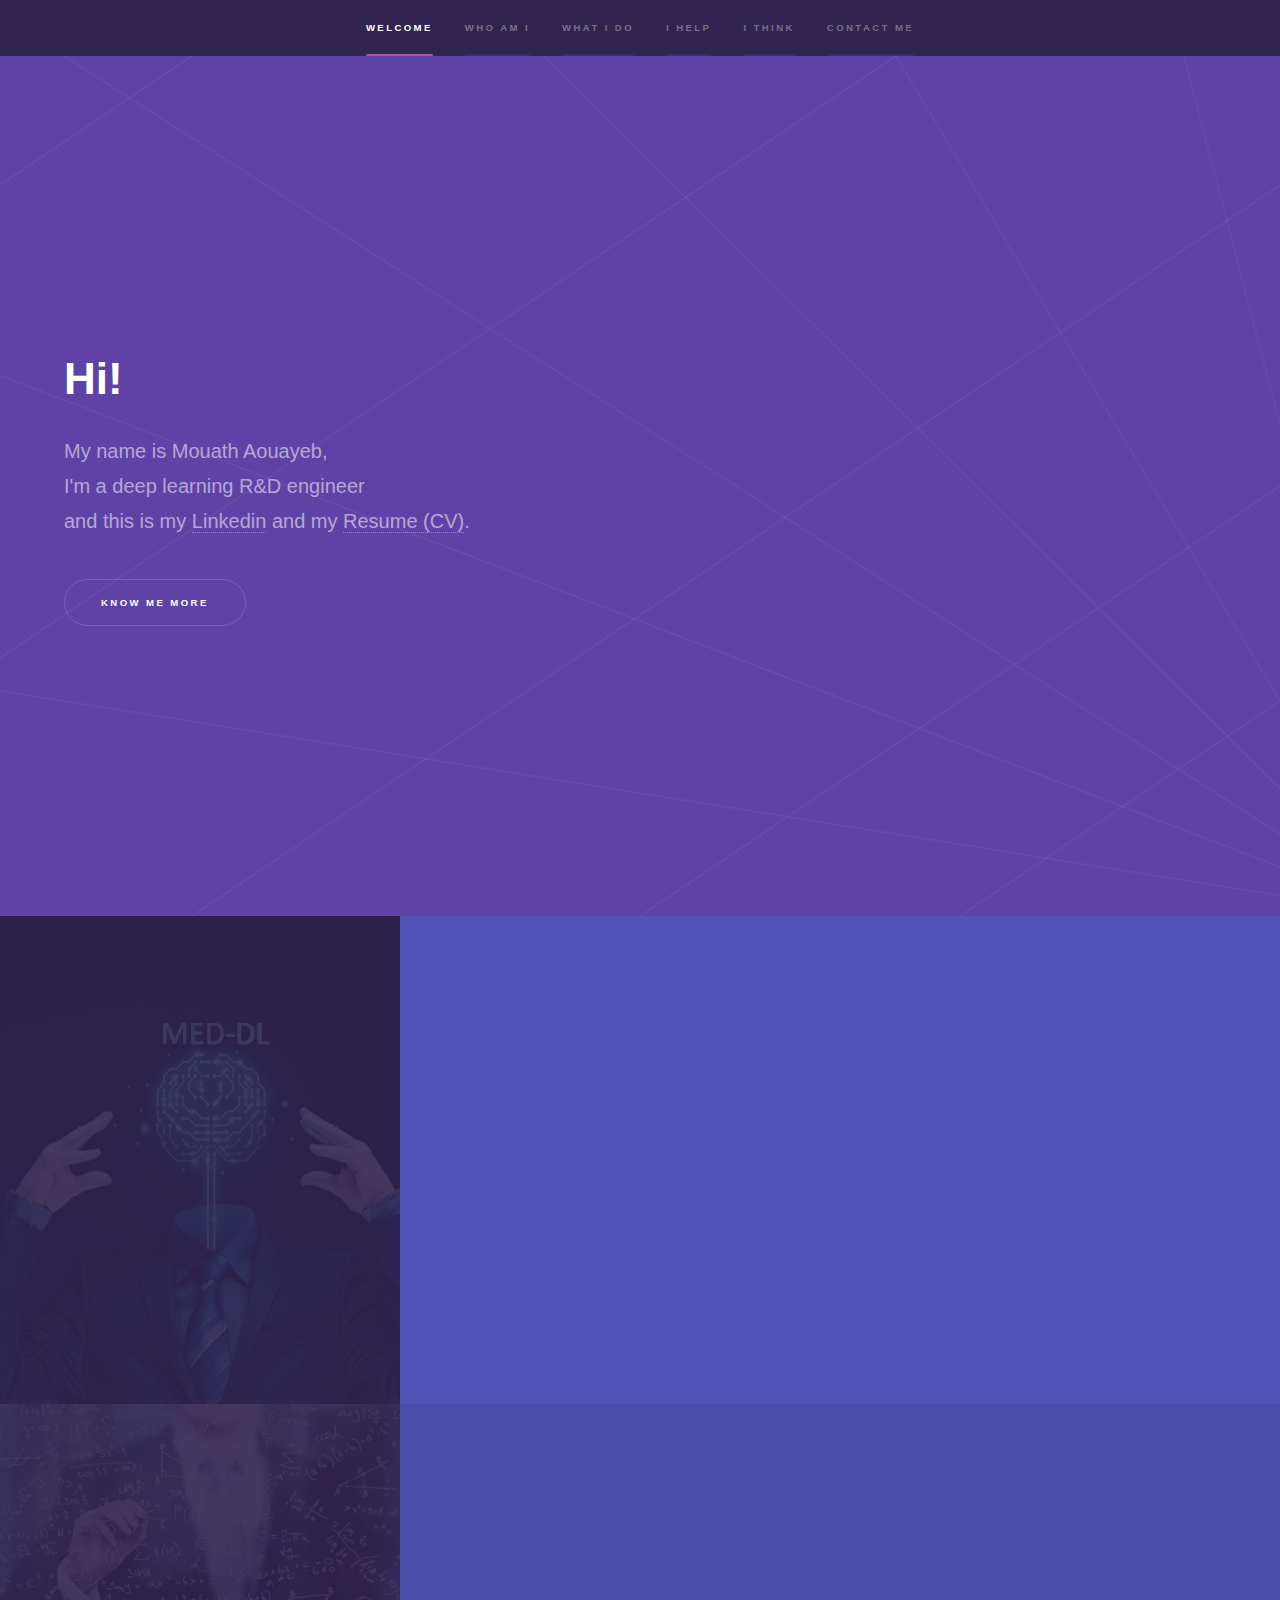
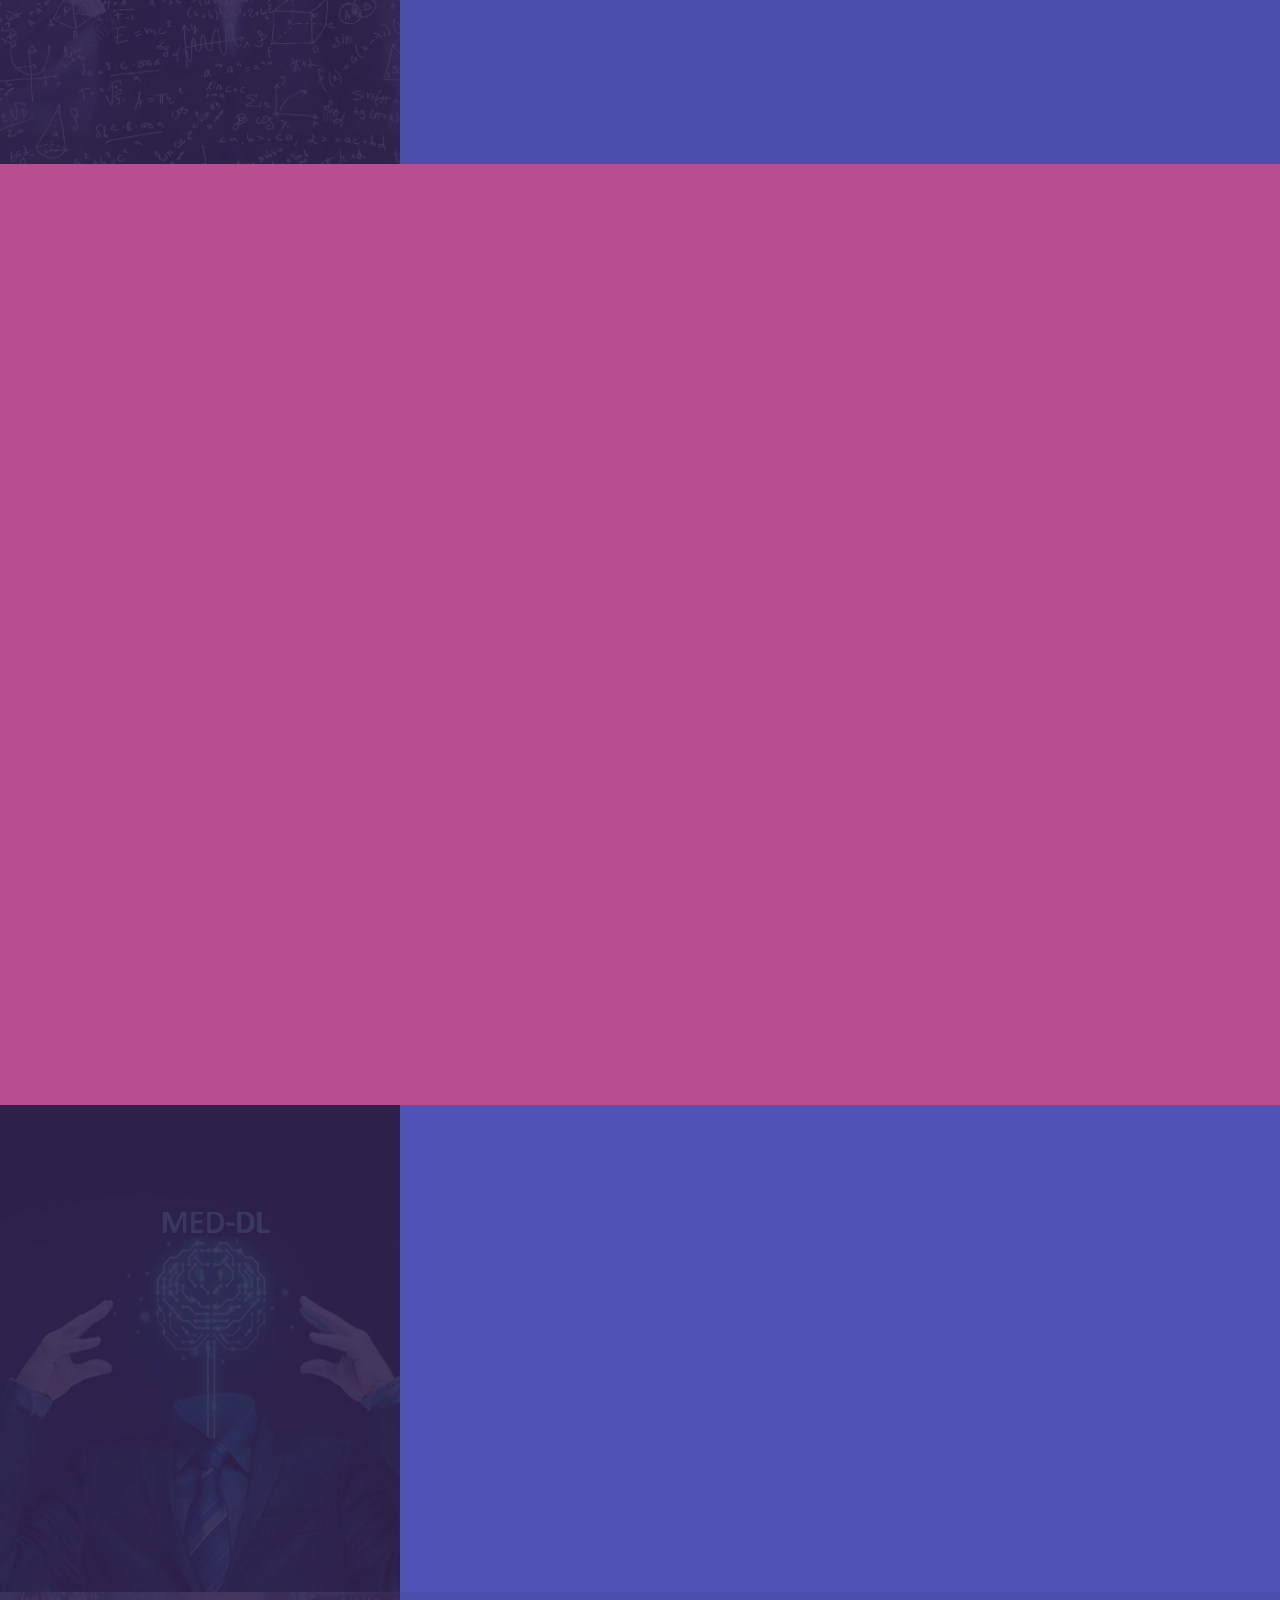
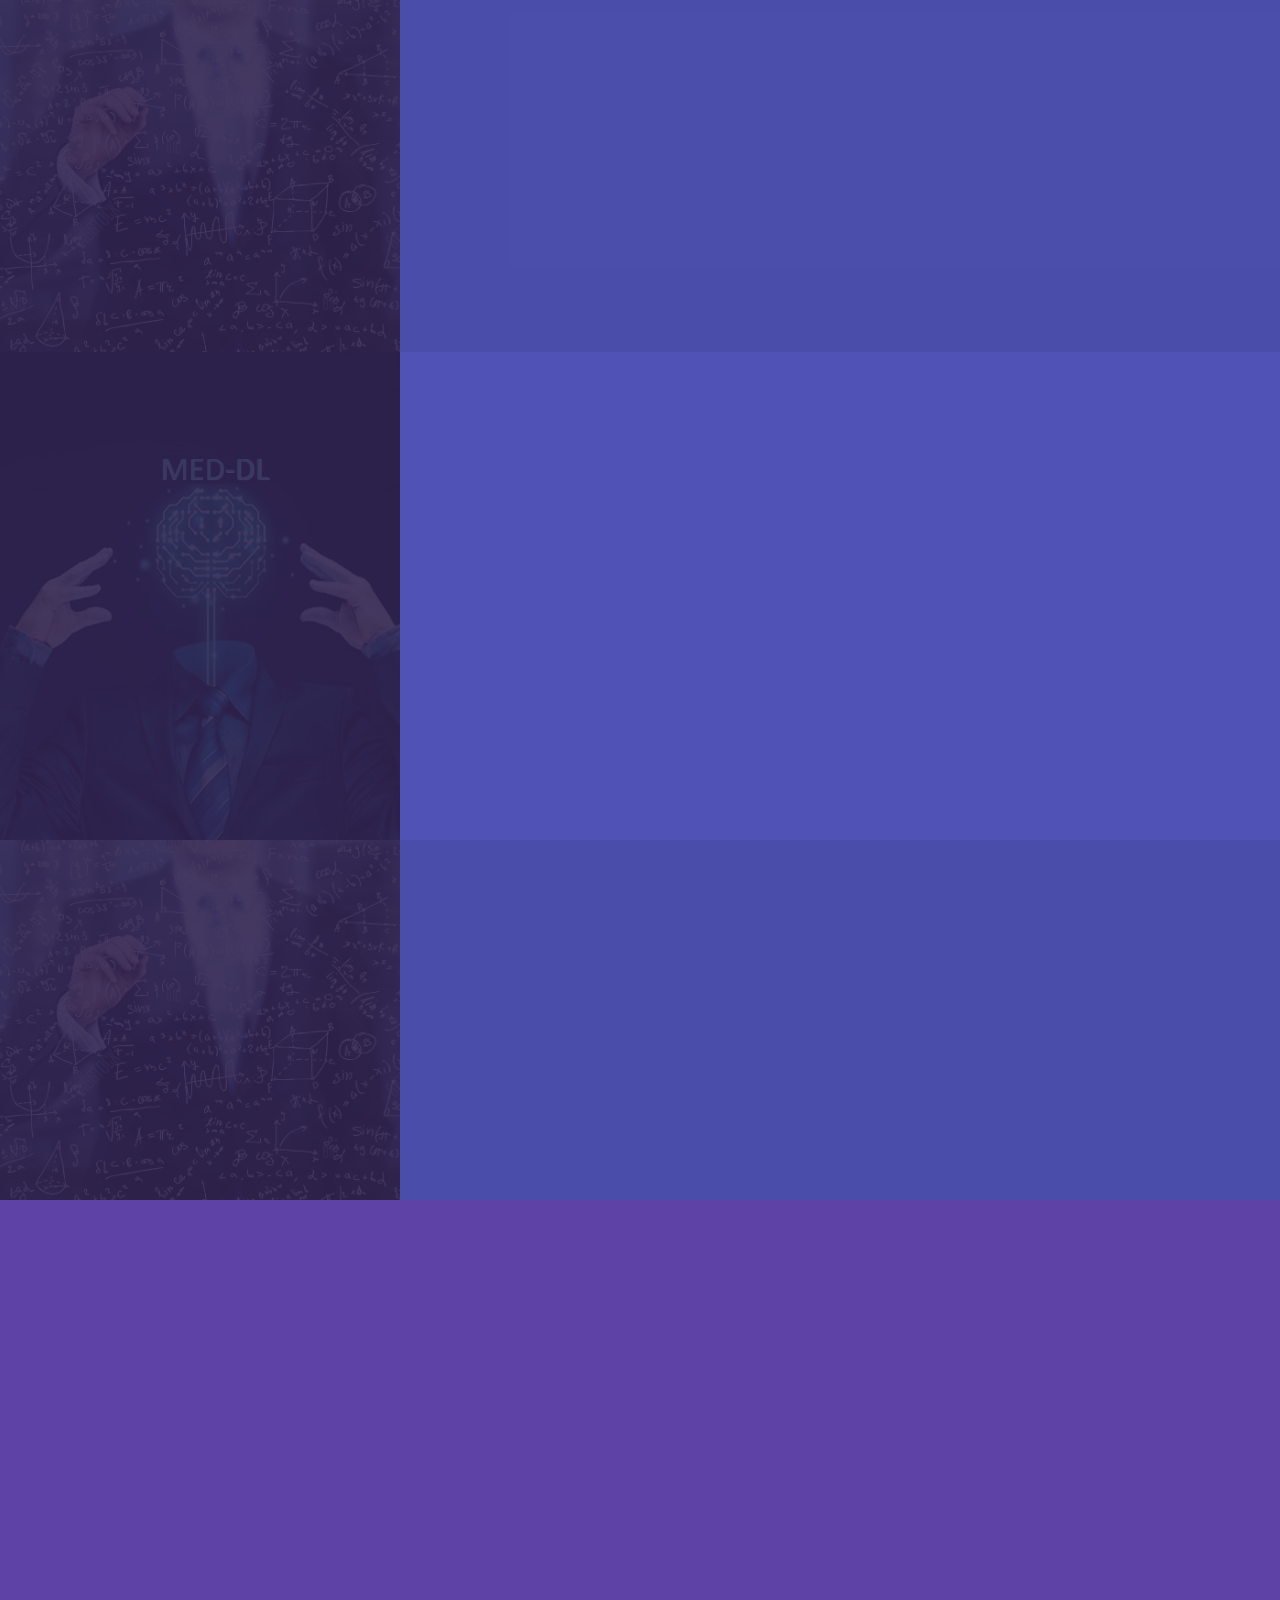
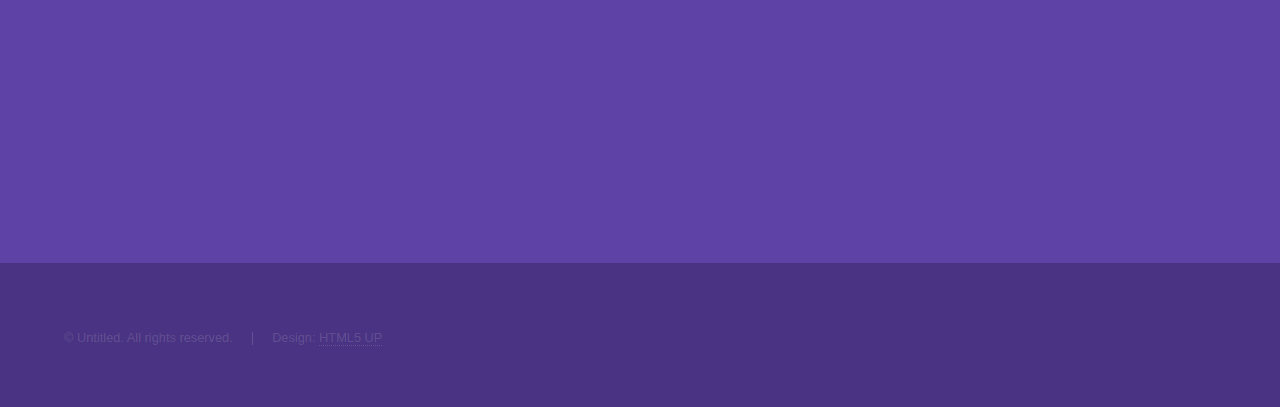
<file: index.html>
<!DOCTYPE HTML>
<!--
	Hyperspace by HTML5 UP
	html5up.net | @ajlkn
	Free for personal and commercial use under the CCA 3.0 license (html5up.net/license)
-->
<html>
	<head>
		<title>Mouath Aouayeb web site HTML5</title>
		<meta charset="utf-8" />
		<meta name="viewport" content="width=device-width, initial-scale=1, user-scalable=no" />
		<link rel="stylesheet" href="assets/css/main.css" />
		<noscript><link rel="stylesheet" href="assets/css/noscript.css" /></noscript>
	</head>
	<body class="is-preload">

		<!-- Sidebar -->
			<section id="sidebar">
				<div class="inner">
					<nav>
						<ul>
							<li><a href="#intro">Welcome</a></li>
							<li><a href="#one">Who am I</a></li>
							<li><a href="#two">What I Do</a></li>
                            <li><a href="#three">I Help</a></li>
							<li><a href="#four">I Think</a></li>
                            <li><a href="#five">Contact Me</a></li>
						</ul>
					</nav>
				</div>
			</section>

		<!-- Wrapper -->
			<div id="wrapper">

				<!-- Intro -->
					<section id="intro" class="wrapper style1 fullscreen fade-up">
						<div class="inner">
                            
							<h1>Hi!</h1>
							<p>My name is Mouath Aouayeb, <br /> 
                                I'm a deep learning R&D engineer <br />
                                and this is my <a href="https://www.linkedin.com/in/aouayeb-mouath/" target="_blank" rel="noopener noreferrer">Linkedin</a> and my <a href="elements.html">Resume (CV)</a>.
							<!--and released for free under the <a href="http://html5up.net/license">Creative Commons</a>.--></p>
							<ul class="actions">
								<li><a href="#one" class="button scrolly">Know me more</a></li>
							</ul>
                            <!--<span class="imageme"><img src="images/pic01.jpg" alt="" /></span>-->
						</div>
					</section>

				<!-- One -->
					<section id="one" class="wrapper style2 spotlights">
						<section>
							<a href="#" class="image"><img src="images/profile.JPG" alt="" data-position="top center" /></a>
							<div class="content">
								<div class="inner">
									<h2>MED-DL Profile </h2>
									<p>Manager Engineer Doctor - Deep Learning Profile: is a DL engineer with a Ph.D. and good managment skills. In DL most of the time we have to 
										be innovative with a spirit of analysis to create adapted DL solution but also we have to self-critisize our solution (model) as Doctors do in research life.
										Not to forget that DL is mostly a one big project (different stage each demands different development skills) that needs a good managment skills even if you are alone working on it.   
										My acadameic cursus along with my work experience help me progress to be a good MED-DL. You can find more details about my acadimic cursus and work experience in "Learn M
										ore" </p>
									<ul class="actions">
										<li><a href="generic.html" class="button">Learn More</a></li>
									</ul>
								</div>
							</div>
						</section>
						<section>
							<a href="#" class="image"><img src="images/goals.jpg" alt="" data-position="top center" /></a>
							<div class="content">
								<div class="inner">
									<h2>My life goals</h2>
									<p>Financially semi-independent; Family; Personal diverse lab in the bakyard of my home.</p>
									<ul class="actions">
										<li><a href="generic.html" class="button">Learn more</a></li>
									</ul>
								</div>
							</div>
						</section>
					</section>

				<!-- Two -->
					<section id="two" class="wrapper style3 fade-up">
						<div class="inner">
							<h2>What I do</h2>
							<p>Phasellus convallis elit id ullamcorper pulvinar. Duis aliquam turpis mauris, eu ultricies erat malesuada quis. Aliquam dapibus, lacus eget hendrerit bibendum, urna est aliquam sem, sit amet imperdiet est velit quis lorem.</p>
							<div class="features">
								<section>
									<span class="icon solid major fa-code"></span>
									<h3>Github</h3>
									<p>Phasellus convallis elit id ullam corper amet et pulvinar. Duis aliquam turpis mauris, sed ultricies erat dapibus.</p>
								</section>
								<section>
									<span class="icon solid major fa-lock"></span>
									<h3>Kaggle</h3>
									<p>Phasellus convallis elit id ullam corper amet et pulvinar. Duis aliquam turpis mauris, sed ultricies erat dapibus.</p>
								</section>
								<section>
									<span class="icon solid major fa-cog"></span>
									<h3>Coding Game</h3>
									<p>Phasellus convallis elit id ullam corper amet et pulvinar. Duis aliquam turpis mauris, sed ultricies erat dapibus.</p>
								</section>
								<section>
									<span class="icon solid major fa-desktop"></span>
									<h3>Codeforces</h3>
									<p>Phasellus convallis elit id ullam corper amet et pulvinar. Duis aliquam turpis mauris, sed ultricies erat dapibus.</p>
								</section>
								<section>
									<span class="icon solid major fa-link"></span>
									<h3>google sholar</h3>
									<p>Phasellus convallis elit id ullam corper amet et pulvinar. Duis aliquam turpis mauris, sed ultricies erat dapibus.</p>
								</section>
								<section>
									<span class="icon major fa-gem"></span>
									<h3>youtube</h3>
									<p>Phasellus convallis elit id ullam corper amet et pulvinar. Duis aliquam turpis mauris, sed ultricies erat dapibus.</p>
								</section>
							</div>
							<ul class="actions">
								<li><a href="generic.html" class="button">Learn more</a></li>
							</ul>
						</div>
					</section>

				<!-- Three -->
					<section id="three" class="wrapper style2 spotlights">
						<section>
							<a href="#" class="image"><img src="images/profile.JPG" alt="" data-position="top center" /></a>
							<div class="content">
								<div class="inner">
									<h2>MED-DL Profile </h2>
									<p>Manager Engineer Doctor - Deep Learning Profile: is a DL engineer with a Ph.D. and good managment skills. In DL most of the time we have to 
										be innovative with a spirit of analysis to create adapted DL solution but also we have to self-critisize our solution (model) as Doctors do in research life.
										Not to forget that DL is mostly a one big project (different stage each demands different development skills) that needs a good managment skills even if you are alone working on it.   
										My acadameic cursus along with my work experience help me progress to be a good MED-DL. You can find more details about my acadimic cursus and work experience in "Learn M
										ore" </p>
									<ul class="actions">
										<li><a href="generic.html" class="button">Learn More</a></li>
									</ul>
								</div>
							</div>
						</section>
						<section>
							<a href="#" class="image"><img src="images/goals.jpg" alt="" data-position="top center" /></a>
							<div class="content">
								<div class="inner">
									<h2>My life goals</h2>
									<p>Financially semi-independent; Family; Personal diverse lab in the bakyard of my home.</p>
									<ul class="actions">
										<li><a href="generic.html" class="button">Learn more</a></li>
									</ul>
								</div>
							</div>
						</section>
					</section>

				<!-- Four -->
					<section id="four" class="wrapper style2 spotlights">
						<section>
							<a href="#" class="image"><img src="images/profile.JPG" alt="" data-position="top center" /></a>
							<div class="content">
								<div class="inner">
									<h2>MED-DL Profile </h2>
									<p>Manager Engineer Doctor - Deep Learning Profile: is a DL engineer with a Ph.D. and good managment skills. In DL most of the time we have to 
										be innovative with a spirit of analysis to create adapted DL solution but also we have to self-critisize our solution (model) as Doctors do in research life.
										Not to forget that DL is mostly a one big project (different stage each demands different development skills) that needs a good managment skills even if you are alone working on it.   
										My acadameic cursus along with my work experience help me progress to be a good MED-DL. You can find more details about my acadimic cursus and work experience in "Learn M
										ore" </p>
									<ul class="actions">
										<li><a href="generic.html" class="button">Learn More</a></li>
									</ul>
								</div>
							</div>
						</section>
						<section>
							<a href="#" class="image"><img src="images/goals.jpg" alt="" data-position="top center" /></a>
							<div class="content">
								<div class="inner">
									<h2>My life goals</h2>
									<p>Financially semi-independent; Family; Personal diverse lab in the bakyard of my home.</p>
									<ul class="actions">
										<li><a href="generic.html" class="button">Learn more</a></li>
									</ul>
								</div>
							</div>
						</section>
					</section>
				<!-- Five -->
					<section id="five" class="wrapper style1 fade-up">
						<div class="inner">
							<h2>Get in touch</h2>
							<p>Phasellus convallis elit id ullamcorper pulvinar. Duis aliquam turpis mauris, eu ultricies erat malesuada quis. Aliquam dapibus, lacus eget hendrerit bibendum, urna est aliquam sem, sit amet imperdiet est velit quis lorem.</p>
							<div class="split style1">
								<section>
									<form method="post" action="#">
										<div class="fields">
											<div class="field half">
												<label for="name">Name</label>
												<input type="text" name="name" id="name" />
											</div>
											<div class="field half">
												<label for="email">Email</label>
												<input type="text" name="email" id="email" />
											</div>
											<div class="field">
												<label for="message">Message</label>
												<textarea name="message" id="message" rows="5"></textarea>
											</div>
										</div>
										<ul class="actions">
											<li><a href="" class="button submit">Send Message</a></li>
										</ul>
									</form>
								</section>
								<section>
									<ul class="contact">
										<li>
											<h3>Address</h3>
											<span>5 Avenue de la Boulaie<br />
											Cesson-Sévigné 35510<br />
											France</span>
										</li>
										<li>
											<h3>Email</h3>
											<a href="#">mouath.aouayeb96@gmail.com</a>
										</li>
										<li>
											<h3>Phone</h3>
											<span>(+33) 773462100</span>
										</li>
										<li>
											<h3>Social</h3>
											<ul class="icons">
												<li><a href="#" class="icon brands fa-twitter" target="_blank" rel="noopener noreferrer"><span class="label">Twitter</span></a></li>
												<li><a href="#" class="icon brands fa-facebook-f" target="_blank" rel="noopener noreferrer"><span class="label">Facebook</span></a></li>
												<li><a href="https://github.com/MouathAb" class="icon brands fa-github" target="_blank" rel="noopener noreferrer"><span class="label">GitHub</span></a></li>
												<li><a href="https://www.instagram.com/mouath_aouayeb/" class="icon brands fa-instagram" target="_blank" rel="noopener noreferrer"><span class="label">Instagram</span></a></li>
												<li><a href="https://www.linkedin.com/in/aouayeb-mouath/" class="icon brands fa-linkedin-in" target="_blank" rel="noopener noreferrer"><span class="label">LinkedIn</span></a></li>
											</ul>
										</li>
									</ul>
								</section>
							</div>
						</div>
					</section>

			</div>

		<!-- Footer -->
			<footer id="footer" class="wrapper style1-alt">
				<div class="inner">
					<ul class="menu">
						<li>&copy; Untitled. All rights reserved.</li><li>Design: <a href="http://html5up.net">HTML5 UP</a></li>
					</ul>
				</div>
			</footer>

		<!-- Scripts -->
			<script src="assets/js/jquery.min.js"></script>
			<script src="assets/js/jquery.scrollex.min.js"></script>
			<script src="assets/js/jquery.scrolly.min.js"></script>
			<script src="assets/js/browser.min.js"></script>
			<script src="assets/js/breakpoints.min.js"></script>
			<script src="assets/js/util.js"></script>
			<script src="assets/js/main.js"></script>

	</body>
</html>
</file>
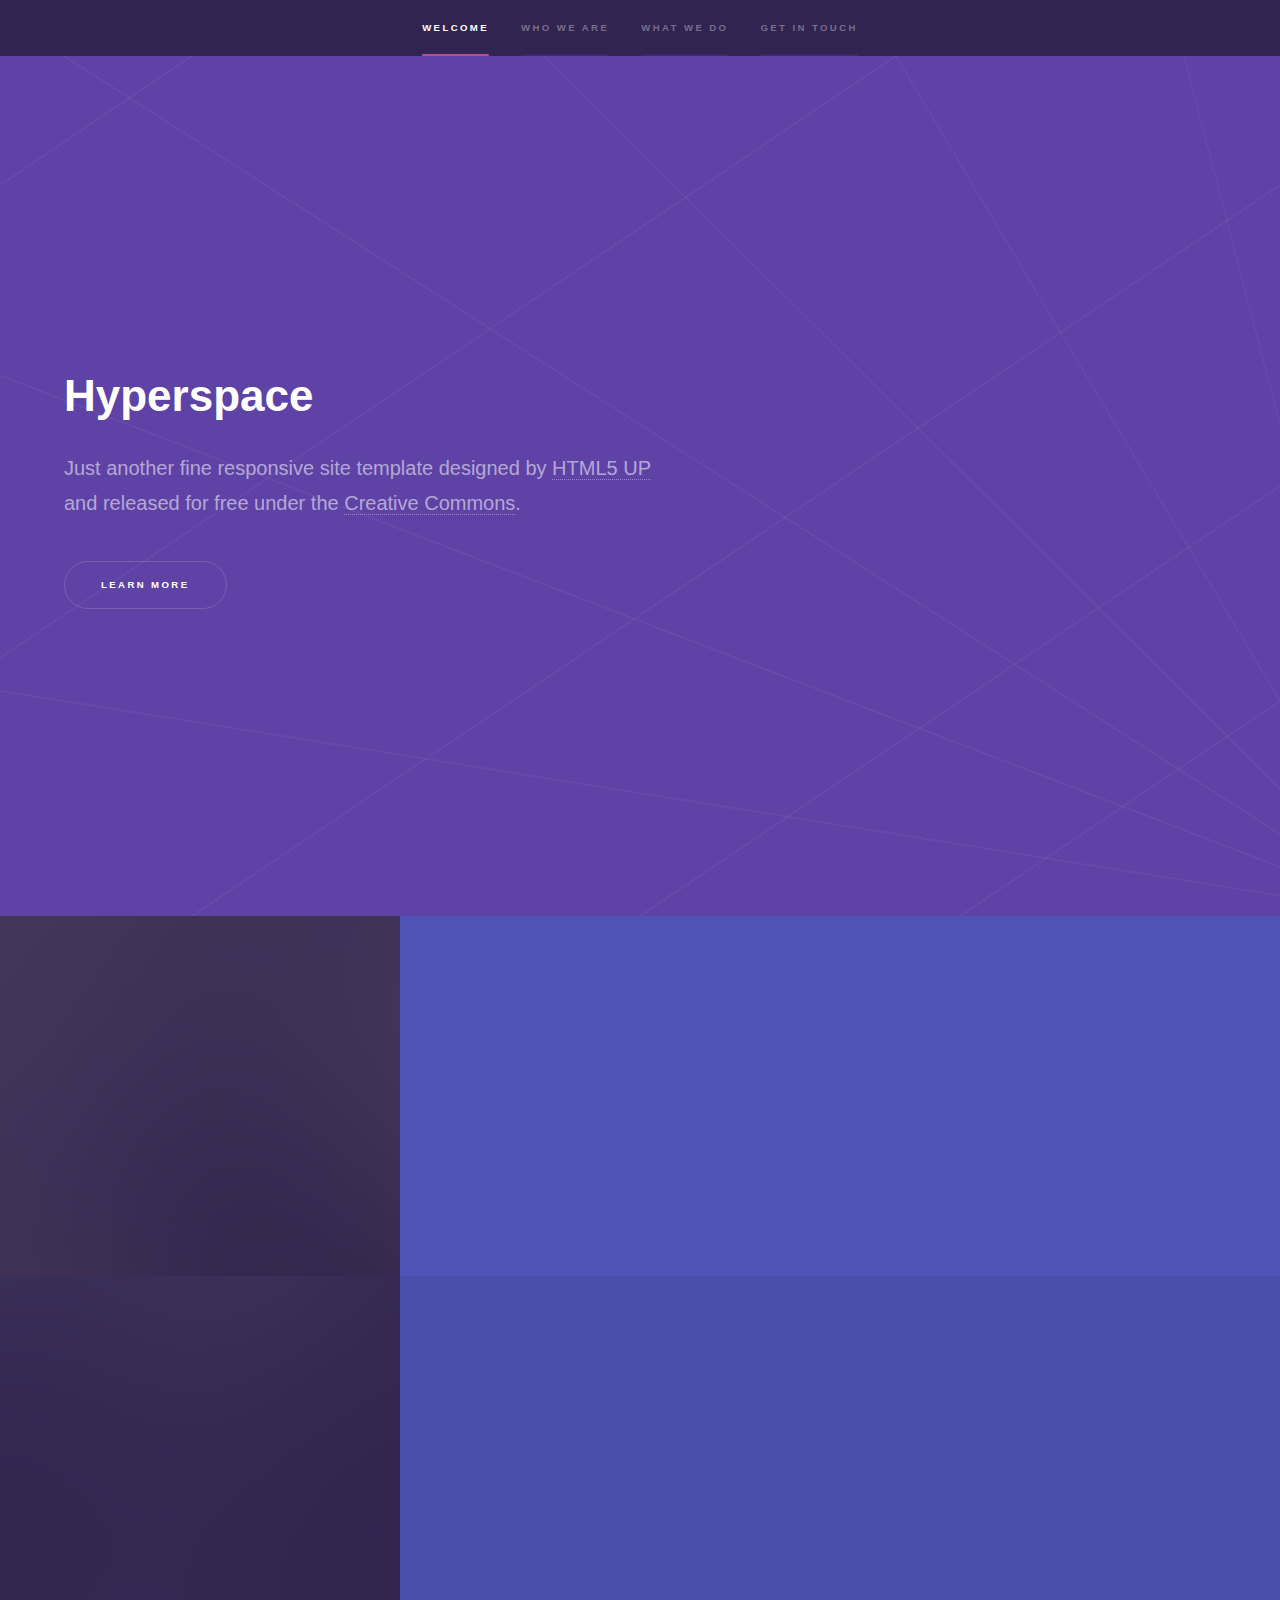
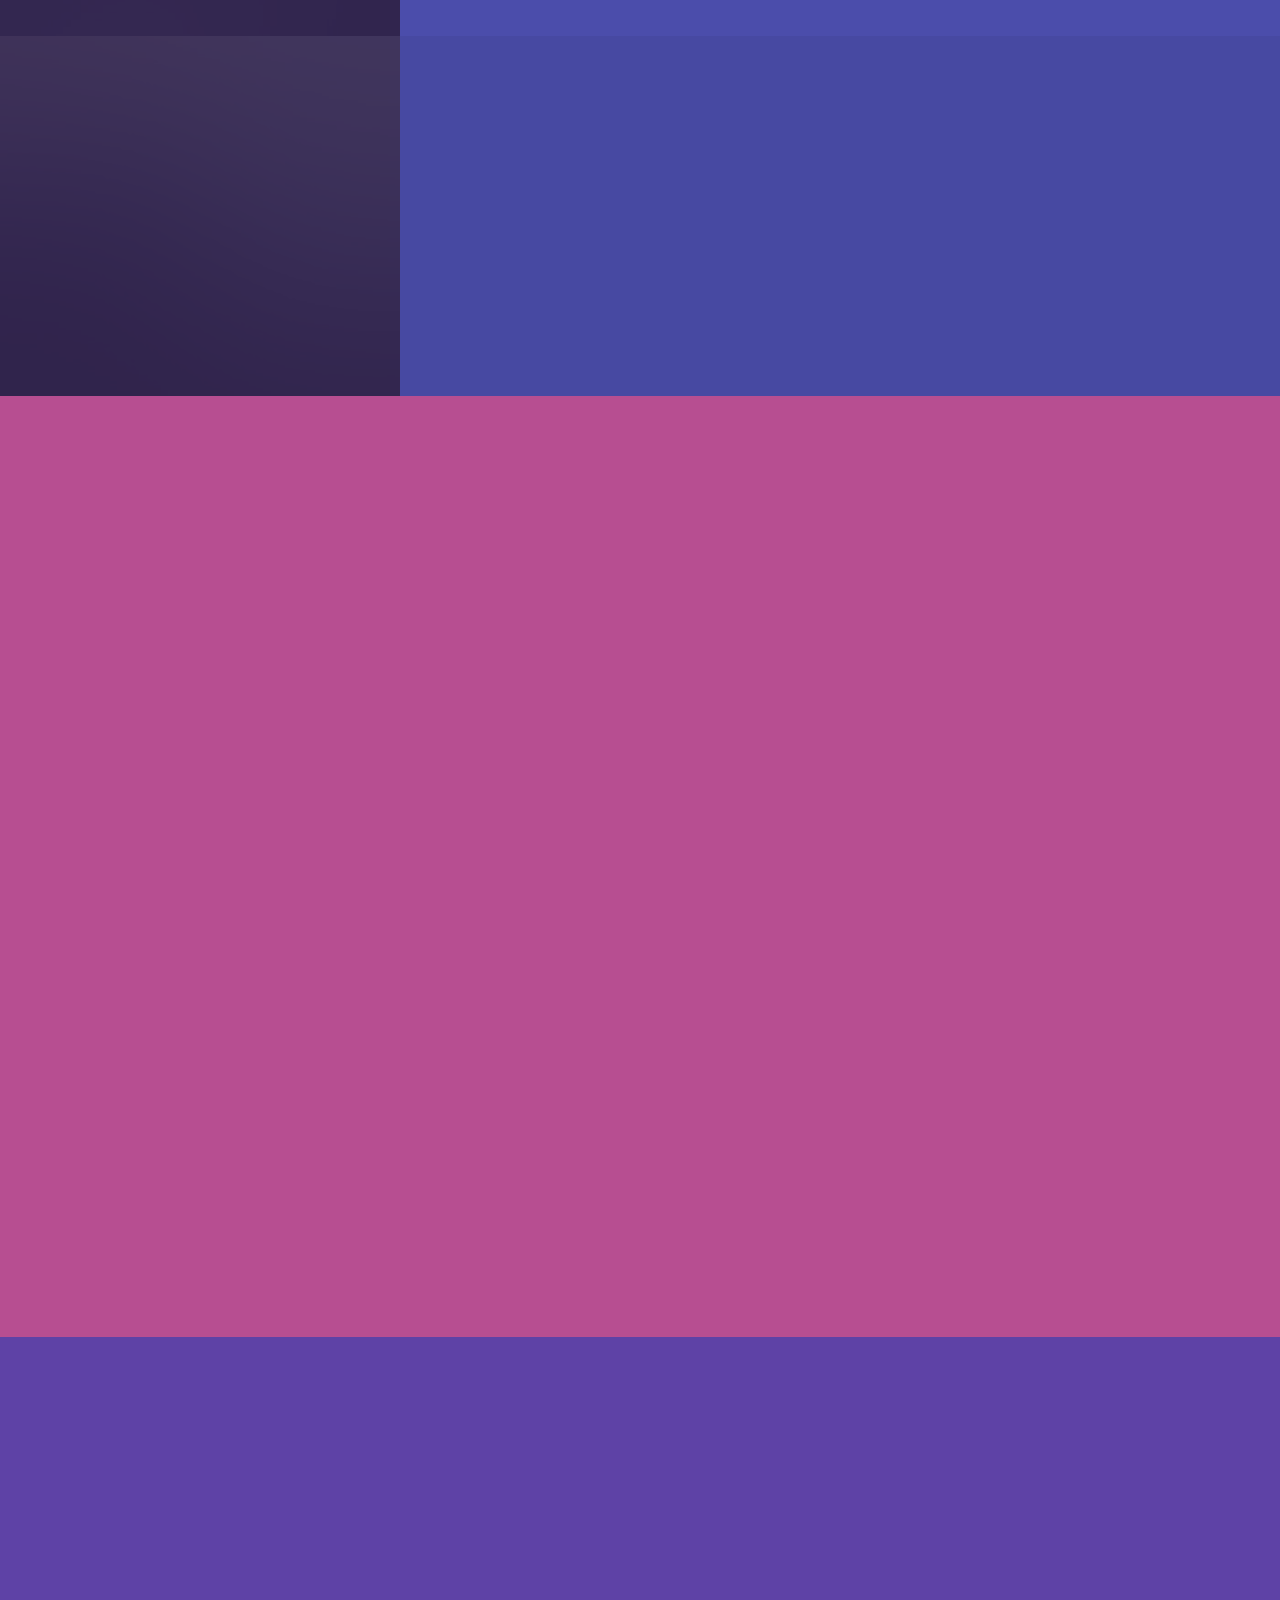
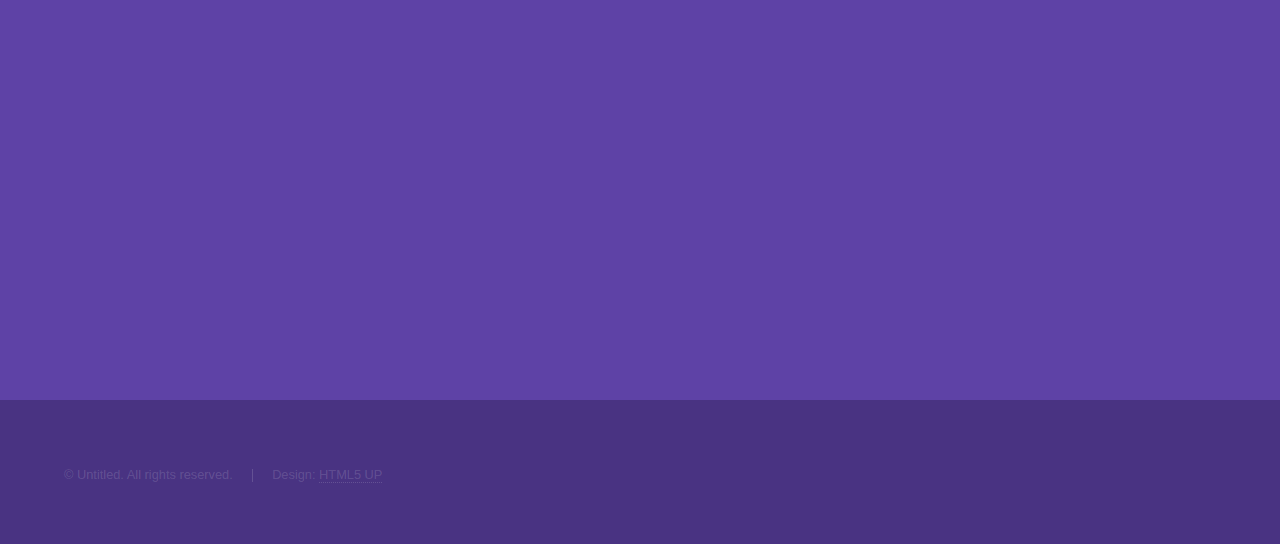
<file: html5up-hyperspace/index.html>
<!DOCTYPE HTML>
<!--
	Hyperspace by HTML5 UP
	html5up.net | @ajlkn
	Free for personal and commercial use under the CCA 3.0 license (html5up.net/license)
-->
<html>
	<head>
		<title>Hyperspace by HTML5 UP</title>
		<meta charset="utf-8" />
		<meta name="viewport" content="width=device-width, initial-scale=1, user-scalable=no" />
		<link rel="stylesheet" href="assets/css/main.css" />
		<noscript><link rel="stylesheet" href="assets/css/noscript.css" /></noscript>
	</head>
	<body class="is-preload">

		<!-- Sidebar -->
			<section id="sidebar">
				<div class="inner">
					<nav>
						<ul>
							<li><a href="#intro">Welcome</a></li>
							<li><a href="#one">Who we are</a></li>
							<li><a href="#two">What we do</a></li>
							<li><a href="#three">Get in touch</a></li>
						</ul>
					</nav>
				</div>
			</section>

		<!-- Wrapper -->
			<div id="wrapper">

				<!-- Intro -->
					<section id="intro" class="wrapper style1 fullscreen fade-up">
						<div class="inner">
							<h1>Hyperspace</h1>
							<p>Just another fine responsive site template designed by <a href="http://html5up.net">HTML5 UP</a><br />
							and released for free under the <a href="http://html5up.net/license">Creative Commons</a>.</p>
							<ul class="actions">
								<li><a href="#one" class="button scrolly">Learn more</a></li>
							</ul>
						</div>
					</section>

				<!-- One -->
					<section id="one" class="wrapper style2 spotlights">
						<section>
							<a href="#" class="image"><img src="images/pic01.jpg" alt="" data-position="center center" /></a>
							<div class="content">
								<div class="inner">
									<h2>Sed ipsum dolor</h2>
									<p>Phasellus convallis elit id ullamcorper pulvinar. Duis aliquam turpis mauris, eu ultricies erat malesuada quis. Aliquam dapibus.</p>
									<ul class="actions">
										<li><a href="generic.html" class="button">Learn more</a></li>
									</ul>
								</div>
							</div>
						</section>
						<section>
							<a href="#" class="image"><img src="images/pic02.jpg" alt="" data-position="top center" /></a>
							<div class="content">
								<div class="inner">
									<h2>Feugiat consequat</h2>
									<p>Phasellus convallis elit id ullamcorper pulvinar. Duis aliquam turpis mauris, eu ultricies erat malesuada quis. Aliquam dapibus.</p>
									<ul class="actions">
										<li><a href="generic.html" class="button">Learn more</a></li>
									</ul>
								</div>
							</div>
						</section>
						<section>
							<a href="#" class="image"><img src="images/pic03.jpg" alt="" data-position="25% 25%" /></a>
							<div class="content">
								<div class="inner">
									<h2>Ultricies aliquam</h2>
									<p>Phasellus convallis elit id ullamcorper pulvinar. Duis aliquam turpis mauris, eu ultricies erat malesuada quis. Aliquam dapibus.</p>
									<ul class="actions">
										<li><a href="generic.html" class="button">Learn more</a></li>
									</ul>
								</div>
							</div>
						</section>
					</section>

				<!-- Two -->
					<section id="two" class="wrapper style3 fade-up">
						<div class="inner">
							<h2>What we do</h2>
							<p>Phasellus convallis elit id ullamcorper pulvinar. Duis aliquam turpis mauris, eu ultricies erat malesuada quis. Aliquam dapibus, lacus eget hendrerit bibendum, urna est aliquam sem, sit amet imperdiet est velit quis lorem.</p>
							<div class="features">
								<section>
									<span class="icon solid major fa-code"></span>
									<h3>Lorem ipsum amet</h3>
									<p>Phasellus convallis elit id ullam corper amet et pulvinar. Duis aliquam turpis mauris, sed ultricies erat dapibus.</p>
								</section>
								<section>
									<span class="icon solid major fa-lock"></span>
									<h3>Aliquam sed nullam</h3>
									<p>Phasellus convallis elit id ullam corper amet et pulvinar. Duis aliquam turpis mauris, sed ultricies erat dapibus.</p>
								</section>
								<section>
									<span class="icon solid major fa-cog"></span>
									<h3>Sed erat ullam corper</h3>
									<p>Phasellus convallis elit id ullam corper amet et pulvinar. Duis aliquam turpis mauris, sed ultricies erat dapibus.</p>
								</section>
								<section>
									<span class="icon solid major fa-desktop"></span>
									<h3>Veroeros quis lorem</h3>
									<p>Phasellus convallis elit id ullam corper amet et pulvinar. Duis aliquam turpis mauris, sed ultricies erat dapibus.</p>
								</section>
								<section>
									<span class="icon solid major fa-link"></span>
									<h3>Urna quis bibendum</h3>
									<p>Phasellus convallis elit id ullam corper amet et pulvinar. Duis aliquam turpis mauris, sed ultricies erat dapibus.</p>
								</section>
								<section>
									<span class="icon major fa-gem"></span>
									<h3>Aliquam urna dapibus</h3>
									<p>Phasellus convallis elit id ullam corper amet et pulvinar. Duis aliquam turpis mauris, sed ultricies erat dapibus.</p>
								</section>
							</div>
							<ul class="actions">
								<li><a href="generic.html" class="button">Learn more</a></li>
							</ul>
						</div>
					</section>

				<!-- Three -->
					<section id="three" class="wrapper style1 fade-up">
						<div class="inner">
							<h2>Get in touch</h2>
							<p>Phasellus convallis elit id ullamcorper pulvinar. Duis aliquam turpis mauris, eu ultricies erat malesuada quis. Aliquam dapibus, lacus eget hendrerit bibendum, urna est aliquam sem, sit amet imperdiet est velit quis lorem.</p>
							<div class="split style1">
								<section>
									<form method="post" action="#">
										<div class="fields">
											<div class="field half">
												<label for="name">Name</label>
												<input type="text" name="name" id="name" />
											</div>
											<div class="field half">
												<label for="email">Email</label>
												<input type="text" name="email" id="email" />
											</div>
											<div class="field">
												<label for="message">Message</label>
												<textarea name="message" id="message" rows="5"></textarea>
											</div>
										</div>
										<ul class="actions">
											<li><a href="" class="button submit">Send Message</a></li>
										</ul>
									</form>
								</section>
								<section>
									<ul class="contact">
										<li>
											<h3>Address</h3>
											<span>12345 Somewhere Road #654<br />
											Nashville, TN 00000-0000<br />
											USA</span>
										</li>
										<li>
											<h3>Email</h3>
											<a href="#">user@untitled.tld</a>
										</li>
										<li>
											<h3>Phone</h3>
											<span>(000) 000-0000</span>
										</li>
										<li>
											<h3>Social</h3>
											<ul class="icons">
												<li><a href="#" class="icon brands fa-twitter"><span class="label">Twitter</span></a></li>
												<li><a href="#" class="icon brands fa-facebook-f"><span class="label">Facebook</span></a></li>
												<li><a href="#" class="icon brands fa-github"><span class="label">GitHub</span></a></li>
												<li><a href="#" class="icon brands fa-instagram"><span class="label">Instagram</span></a></li>
												<li><a href="#" class="icon brands fa-linkedin-in"><span class="label">LinkedIn</span></a></li>
											</ul>
										</li>
									</ul>
								</section>
							</div>
						</div>
					</section>

			</div>

		<!-- Footer -->
			<footer id="footer" class="wrapper style1-alt">
				<div class="inner">
					<ul class="menu">
						<li>&copy; Untitled. All rights reserved.</li><li>Design: <a href="http://html5up.net">HTML5 UP</a></li>
					</ul>
				</div>
			</footer>

		<!-- Scripts -->
			<script src="assets/js/jquery.min.js"></script>
			<script src="assets/js/jquery.scrollex.min.js"></script>
			<script src="assets/js/jquery.scrolly.min.js"></script>
			<script src="assets/js/browser.min.js"></script>
			<script src="assets/js/breakpoints.min.js"></script>
			<script src="assets/js/util.js"></script>
			<script src="assets/js/main.js"></script>

	</body>
</html>
</file>
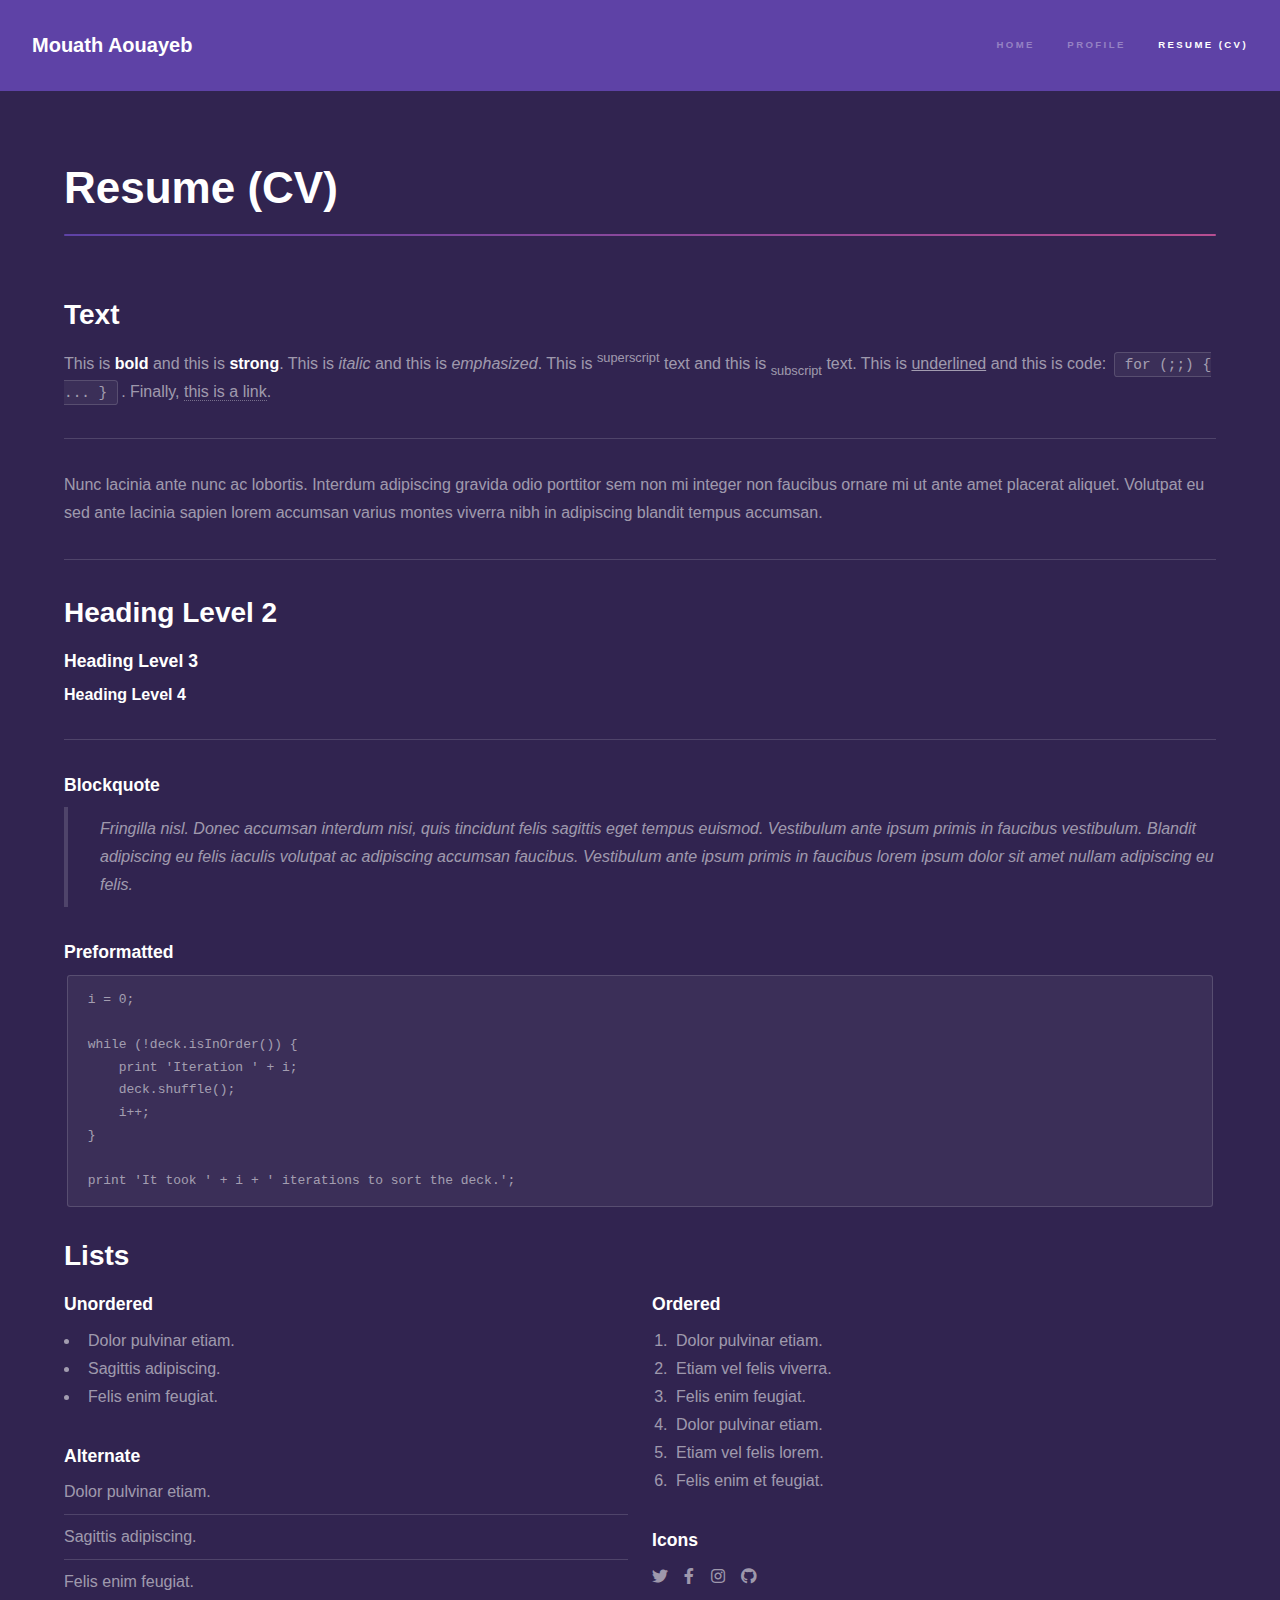
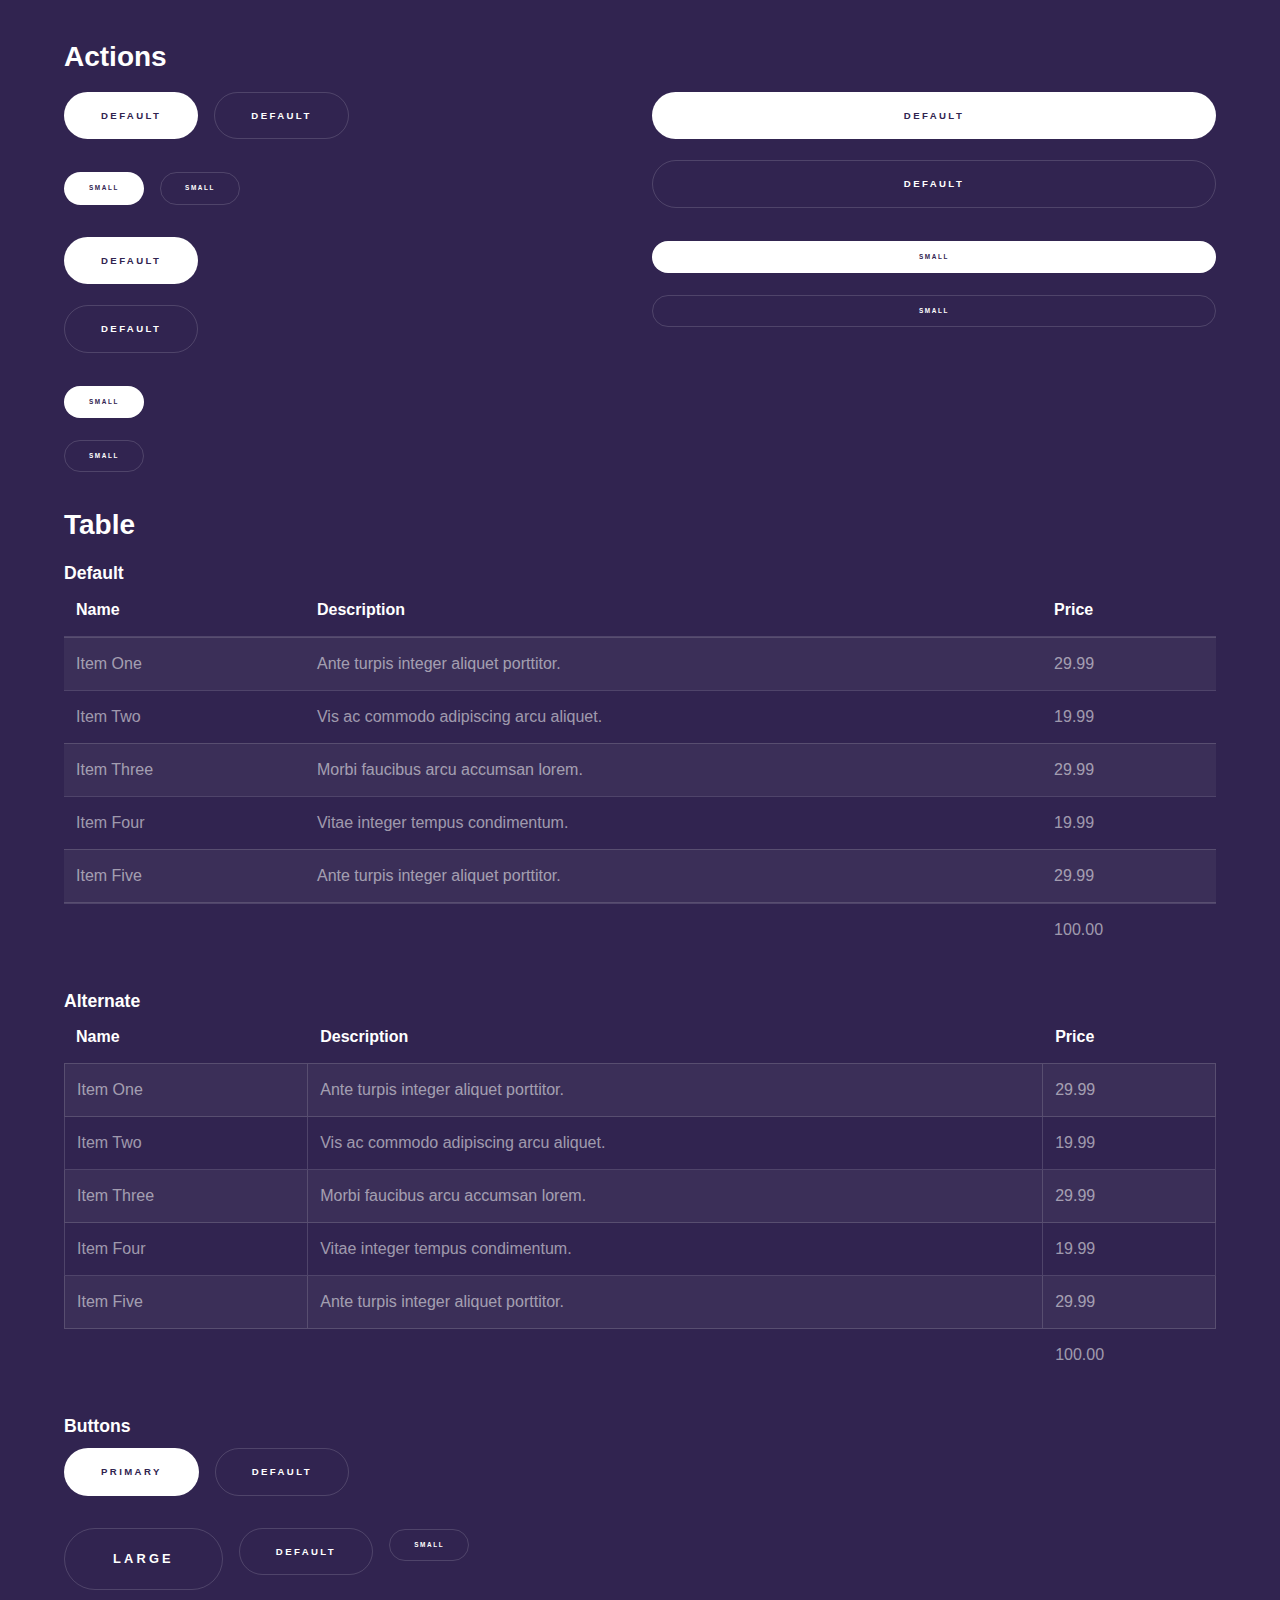
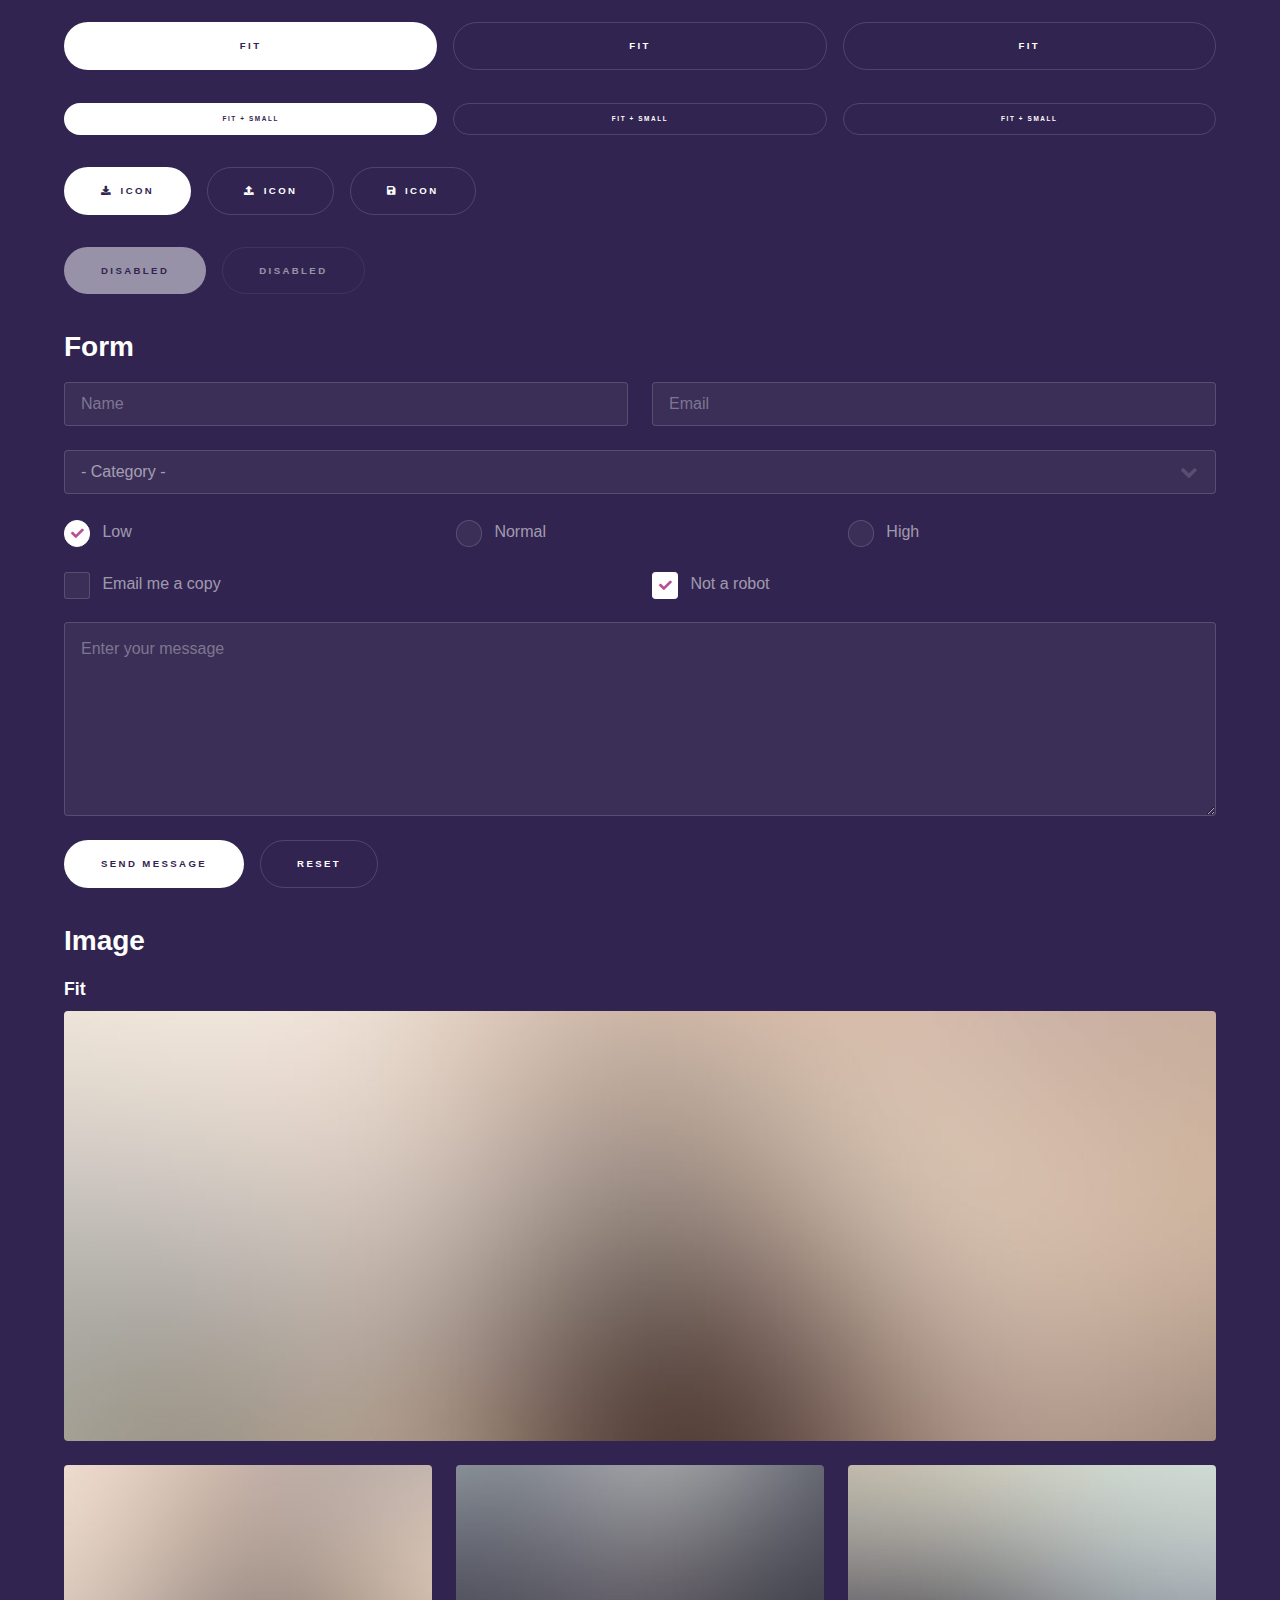
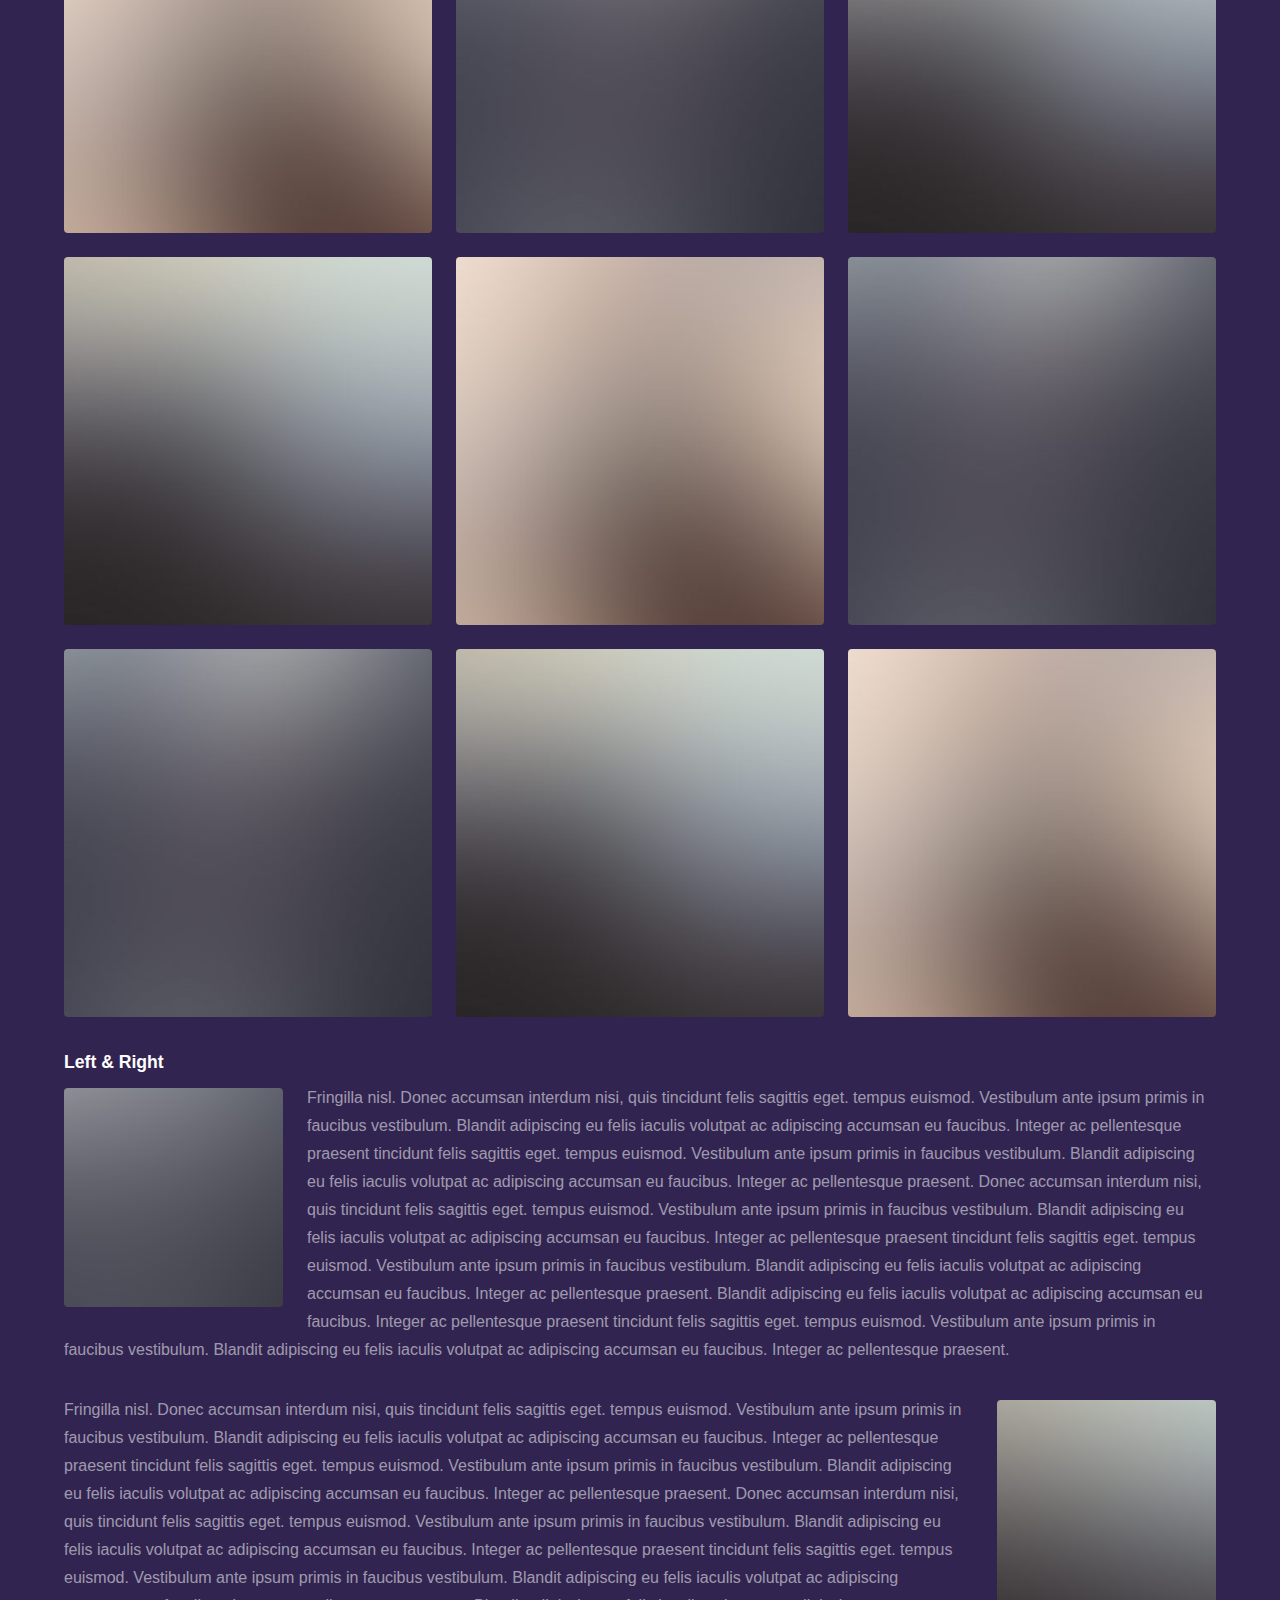
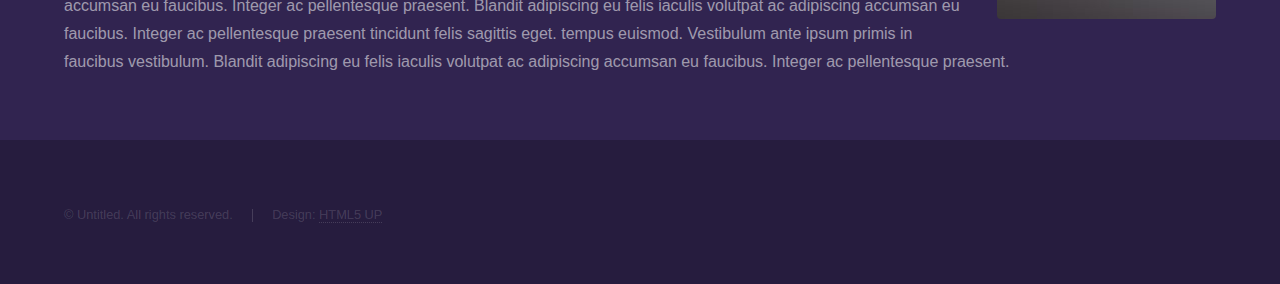
<file: elements.html>
<!DOCTYPE HTML>
<!--
	Hyperspace by HTML5 UP
	html5up.net | @ajlkn
	Free for personal and commercial use under the CCA 3.0 license (html5up.net/license)
-->
<html>
	<head>
		<title>Elements - Hyperspace by HTML5 UP</title>
		<meta charset="utf-8" />
		<meta name="viewport" content="width=device-width, initial-scale=1, user-scalable=no" />
		<link rel="stylesheet" href="assets/css/main.css" />
		<noscript><link rel="stylesheet" href="assets/css/noscript.css" /></noscript>
	</head>
	<body class="is-preload">

		<!-- Header -->
			<header id="header">
				<a href="index.html" class="title">Mouath Aouayeb</a>
				<nav>
					<ul>
						<li><a href="index.html">Home</a></li>
						<li><a href="generic.html">Profile</a></li>
						<li><a href="elements.html"  class="active">Resume (CV)</a></li>
					</ul>
				</nav>
			</header>

		<!-- Wrapper -->
			<div id="wrapper">

				<!-- Main -->
					<section id="main" class="wrapper">
						<div class="inner">
							<h1 class="major">Resume (CV)</h1>

							<!-- Text -->
								<section>
									<h2>Text</h2>
									<p>This is <b>bold</b> and this is <strong>strong</strong>. This is <i>italic</i> and this is <em>emphasized</em>.
									This is <sup>superscript</sup> text and this is <sub>subscript</sub> text.
									This is <u>underlined</u> and this is code: <code>for (;;) { ... }</code>. Finally, <a href="#">this is a link</a>.</p>
									<hr />
									<p>Nunc lacinia ante nunc ac lobortis. Interdum adipiscing gravida odio porttitor sem non mi integer non faucibus ornare mi ut ante amet placerat aliquet. Volutpat eu sed ante lacinia sapien lorem accumsan varius montes viverra nibh in adipiscing blandit tempus accumsan.</p>
									<hr />
									<h2>Heading Level 2</h2>
									<h3>Heading Level 3</h3>
									<h4>Heading Level 4</h4>
									<hr />
									<h3>Blockquote</h3>
									<blockquote>Fringilla nisl. Donec accumsan interdum nisi, quis tincidunt felis sagittis eget tempus euismod. Vestibulum ante ipsum primis in faucibus vestibulum. Blandit adipiscing eu felis iaculis volutpat ac adipiscing accumsan faucibus. Vestibulum ante ipsum primis in faucibus lorem ipsum dolor sit amet nullam adipiscing eu felis.</blockquote>
									<h3>Preformatted</h3>
									<pre><code>i = 0;

while (!deck.isInOrder()) {
    print 'Iteration ' + i;
    deck.shuffle();
    i++;
}

print 'It took ' + i + ' iterations to sort the deck.';</code></pre>
								</section>

							<!-- Lists -->
								<section>
									<h2>Lists</h2>
									<div class="row">
										<div class="col-6 col-12-medium">
											<h3>Unordered</h3>
											<ul>
												<li>Dolor pulvinar etiam.</li>
												<li>Sagittis adipiscing.</li>
												<li>Felis enim feugiat.</li>
											</ul>
											<h3>Alternate</h3>
											<ul class="alt">
												<li>Dolor pulvinar etiam.</li>
												<li>Sagittis adipiscing.</li>
												<li>Felis enim feugiat.</li>
											</ul>
										</div>
										<div class="col-6 col-12-medium">
											<h3>Ordered</h3>
											<ol>
												<li>Dolor pulvinar etiam.</li>
												<li>Etiam vel felis viverra.</li>
												<li>Felis enim feugiat.</li>
												<li>Dolor pulvinar etiam.</li>
												<li>Etiam vel felis lorem.</li>
												<li>Felis enim et feugiat.</li>
											</ol>
											<h3>Icons</h3>
											<ul class="icons">
												<li><a href="#" class="icon brands fa-twitter"><span class="label">Twitter</span></a></li>
												<li><a href="#" class="icon brands fa-facebook-f"><span class="label">Facebook</span></a></li>
												<li><a href="#" class="icon brands fa-instagram"><span class="label">Instagram</span></a></li>
												<li><a href="#" class="icon brands fa-github"><span class="label">Github</span></a></li>
											</ul>
										</div>
									</div>
									<h2>Actions</h2>
									<div class="row">
										<div class="col-6 col-12-medium">
											<ul class="actions">
												<li><a href="#" class="button primary">Default</a></li>
												<li><a href="#" class="button">Default</a></li>
											</ul>
											<ul class="actions small">
												<li><a href="#" class="button primary small">Small</a></li>
												<li><a href="#" class="button small">Small</a></li>
											</ul>
											<ul class="actions stacked">
												<li><a href="#" class="button primary">Default</a></li>
												<li><a href="#" class="button">Default</a></li>
											</ul>
											<ul class="actions stacked">
												<li><a href="#" class="button primary small">Small</a></li>
												<li><a href="#" class="button small">Small</a></li>
											</ul>
										</div>
										<div class="col-6 col-12-medium">
											<ul class="actions stacked">
												<li><a href="#" class="button primary fit">Default</a></li>
												<li><a href="#" class="button fit">Default</a></li>
											</ul>
											<ul class="actions stacked">
												<li><a href="#" class="button primary small fit">Small</a></li>
												<li><a href="#" class="button small fit">Small</a></li>
											</ul>
										</div>
									</div>
								</section>

							<!-- Table -->
								<section>
									<h2>Table</h2>
									<h3>Default</h3>
									<div class="table-wrapper">
										<table>
											<thead>
												<tr>
													<th>Name</th>
													<th>Description</th>
													<th>Price</th>
												</tr>
											</thead>
											<tbody>
												<tr>
													<td>Item One</td>
													<td>Ante turpis integer aliquet porttitor.</td>
													<td>29.99</td>
												</tr>
												<tr>
													<td>Item Two</td>
													<td>Vis ac commodo adipiscing arcu aliquet.</td>
													<td>19.99</td>
												</tr>
												<tr>
													<td>Item Three</td>
													<td> Morbi faucibus arcu accumsan lorem.</td>
													<td>29.99</td>
												</tr>
												<tr>
													<td>Item Four</td>
													<td>Vitae integer tempus condimentum.</td>
													<td>19.99</td>
												</tr>
												<tr>
													<td>Item Five</td>
													<td>Ante turpis integer aliquet porttitor.</td>
													<td>29.99</td>
												</tr>
											</tbody>
											<tfoot>
												<tr>
													<td colspan="2"></td>
													<td>100.00</td>
												</tr>
											</tfoot>
										</table>
									</div>

									<h3>Alternate</h3>
									<div class="table-wrapper">
										<table class="alt">
											<thead>
												<tr>
													<th>Name</th>
													<th>Description</th>
													<th>Price</th>
												</tr>
											</thead>
											<tbody>
												<tr>
													<td>Item One</td>
													<td>Ante turpis integer aliquet porttitor.</td>
													<td>29.99</td>
												</tr>
												<tr>
													<td>Item Two</td>
													<td>Vis ac commodo adipiscing arcu aliquet.</td>
													<td>19.99</td>
												</tr>
												<tr>
													<td>Item Three</td>
													<td> Morbi faucibus arcu accumsan lorem.</td>
													<td>29.99</td>
												</tr>
												<tr>
													<td>Item Four</td>
													<td>Vitae integer tempus condimentum.</td>
													<td>19.99</td>
												</tr>
												<tr>
													<td>Item Five</td>
													<td>Ante turpis integer aliquet porttitor.</td>
													<td>29.99</td>
												</tr>
											</tbody>
											<tfoot>
												<tr>
													<td colspan="2"></td>
													<td>100.00</td>
												</tr>
											</tfoot>
										</table>
									</div>
								</section>

							<!-- Buttons -->
								<section>
									<h3>Buttons</h3>
									<ul class="actions">
										<li><a href="#" class="button primary">Primary</a></li>
										<li><a href="#" class="button">Default</a></li>
									</ul>
									<ul class="actions">
										<li><a href="#" class="button large">Large</a></li>
										<li><a href="#" class="button">Default</a></li>
										<li><a href="#" class="button small">Small</a></li>
									</ul>
									<ul class="actions fit">
										<li><a href="#" class="button primary fit">Fit</a></li>
										<li><a href="#" class="button fit">Fit</a></li>
										<li><a href="#" class="button fit">Fit</a></li>
									</ul>
									<ul class="actions fit small">
										<li><a href="#" class="button primary fit small">Fit + Small</a></li>
										<li><a href="#" class="button fit small">Fit + Small</a></li>
										<li><a href="#" class="button fit small">Fit + Small</a></li>
									</ul>
									<ul class="actions">
										<li><a href="#" class="button primary icon solid fa-download">Icon</a></li>
										<li><a href="#" class="button icon solid fa-upload">Icon</a></li>
										<li><a href="#" class="button icon solid fa-save">Icon</a></li>
									</ul>
									<ul class="actions">
										<li><span class="button primary disabled">Disabled</span></li>
										<li><span class="button disabled">Disabled</span></li>
									</ul>
								</section>

							<!-- Form -->
								<section>
									<h2>Form</h2>
									<form method="post" action="#">
										<div class="row gtr-uniform">
											<div class="col-6 col-12-xsmall">
												<input type="text" name="demo-name" id="demo-name" value="" placeholder="Name" />
											</div>
											<div class="col-6 col-12-xsmall">
												<input type="email" name="demo-email" id="demo-email" value="" placeholder="Email" />
											</div>
											<div class="col-12">
												<select name="demo-category" id="demo-category">
													<option value="">- Category -</option>
													<option value="1">Manufacturing</option>
													<option value="1">Shipping</option>
													<option value="1">Administration</option>
													<option value="1">Human Resources</option>
												</select>
											</div>
											<div class="col-4 col-12-small">
												<input type="radio" id="demo-priority-low" name="demo-priority" checked>
												<label for="demo-priority-low">Low</label>
											</div>
											<div class="col-4 col-12-small">
												<input type="radio" id="demo-priority-normal" name="demo-priority">
												<label for="demo-priority-normal">Normal</label>
											</div>
											<div class="col-4 col-12-small">
												<input type="radio" id="demo-priority-high" name="demo-priority">
												<label for="demo-priority-high">High</label>
											</div>
											<div class="col-6 col-12-small">
												<input type="checkbox" id="demo-copy" name="demo-copy">
												<label for="demo-copy">Email me a copy</label>
											</div>
											<div class="col-6 col-12-small">
												<input type="checkbox" id="demo-human" name="demo-human" checked>
												<label for="demo-human">Not a robot</label>
											</div>
											<div class="col-12">
												<textarea name="demo-message" id="demo-message" placeholder="Enter your message" rows="6"></textarea>
											</div>
											<div class="col-12">
												<ul class="actions">
													<li><input type="submit" value="Send Message" class="primary" /></li>
													<li><input type="reset" value="Reset" /></li>
												</ul>
											</div>
										</div>
									</form>
								</section>

							<!-- Image -->
								<section>
									<h2>Image</h2>
									<h3>Fit</h3>
									<div class="box alt">
										<div class="row gtr-uniform">
											<div class="col-12"><span class="image fit"><img src="images/pic04.jpg" alt="" /></span></div>
											<div class="col-4"><span class="image fit"><img src="images/pic01.jpg" alt="" /></span></div>
											<div class="col-4"><span class="image fit"><img src="images/pic02.jpg" alt="" /></span></div>
											<div class="col-4"><span class="image fit"><img src="images/pic03.jpg" alt="" /></span></div>
											<div class="col-4"><span class="image fit"><img src="images/pic03.jpg" alt="" /></span></div>
											<div class="col-4"><span class="image fit"><img src="images/pic01.jpg" alt="" /></span></div>
											<div class="col-4"><span class="image fit"><img src="images/pic02.jpg" alt="" /></span></div>
											<div class="col-4"><span class="image fit"><img src="images/pic02.jpg" alt="" /></span></div>
											<div class="col-4"><span class="image fit"><img src="images/pic03.jpg" alt="" /></span></div>
											<div class="col-4"><span class="image fit"><img src="images/pic01.jpg" alt="" /></span></div>
										</div>
									</div>
									<h3>Left &amp; Right</h3>
									<p><span class="image left"><img src="images/pic05.jpg" alt="" /></span>Fringilla nisl. Donec accumsan interdum nisi, quis tincidunt felis sagittis eget. tempus euismod. Vestibulum ante ipsum primis in faucibus vestibulum. Blandit adipiscing eu felis iaculis volutpat ac adipiscing accumsan eu faucibus. Integer ac pellentesque praesent tincidunt felis sagittis eget. tempus euismod. Vestibulum ante ipsum primis in faucibus vestibulum. Blandit adipiscing eu felis iaculis volutpat ac adipiscing accumsan eu faucibus. Integer ac pellentesque praesent. Donec accumsan interdum nisi, quis tincidunt felis sagittis eget. tempus euismod. Vestibulum ante ipsum primis in faucibus vestibulum. Blandit adipiscing eu felis iaculis volutpat ac adipiscing accumsan eu faucibus. Integer ac pellentesque praesent tincidunt felis sagittis eget. tempus euismod. Vestibulum ante ipsum primis in faucibus vestibulum. Blandit adipiscing eu felis iaculis volutpat ac adipiscing accumsan eu faucibus. Integer ac pellentesque praesent. Blandit adipiscing eu felis iaculis volutpat ac adipiscing accumsan eu faucibus. Integer ac pellentesque praesent tincidunt felis sagittis eget. tempus euismod. Vestibulum ante ipsum primis in faucibus vestibulum. Blandit adipiscing eu felis iaculis volutpat ac adipiscing accumsan eu faucibus. Integer ac pellentesque praesent.</p>
									<p><span class="image right"><img src="images/pic06.jpg" alt="" /></span>Fringilla nisl. Donec accumsan interdum nisi, quis tincidunt felis sagittis eget. tempus euismod. Vestibulum ante ipsum primis in faucibus vestibulum. Blandit adipiscing eu felis iaculis volutpat ac adipiscing accumsan eu faucibus. Integer ac pellentesque praesent tincidunt felis sagittis eget. tempus euismod. Vestibulum ante ipsum primis in faucibus vestibulum. Blandit adipiscing eu felis iaculis volutpat ac adipiscing accumsan eu faucibus. Integer ac pellentesque praesent. Donec accumsan interdum nisi, quis tincidunt felis sagittis eget. tempus euismod. Vestibulum ante ipsum primis in faucibus vestibulum. Blandit adipiscing eu felis iaculis volutpat ac adipiscing accumsan eu faucibus. Integer ac pellentesque praesent tincidunt felis sagittis eget. tempus euismod. Vestibulum ante ipsum primis in faucibus vestibulum. Blandit adipiscing eu felis iaculis volutpat ac adipiscing accumsan eu faucibus. Integer ac pellentesque praesent. Blandit adipiscing eu felis iaculis volutpat ac adipiscing accumsan eu faucibus. Integer ac pellentesque praesent tincidunt felis sagittis eget. tempus euismod. Vestibulum ante ipsum primis in faucibus vestibulum. Blandit adipiscing eu felis iaculis volutpat ac adipiscing accumsan eu faucibus. Integer ac pellentesque praesent.</p>
								</section>

						</div>
					</section>

			</div>

		<!-- Footer -->
			<footer id="footer" class="wrapper alt">
				<div class="inner">
					<ul class="menu">
						<li>&copy; Untitled. All rights reserved.</li><li>Design: <a href="http://html5up.net">HTML5 UP</a></li>
					</ul>
				</div>
			</footer>

		<!-- Scripts -->
			<script src="assets/js/jquery.min.js"></script>
			<script src="assets/js/jquery.scrollex.min.js"></script>
			<script src="assets/js/jquery.scrolly.min.js"></script>
			<script src="assets/js/browser.min.js"></script>
			<script src="assets/js/breakpoints.min.js"></script>
			<script src="assets/js/util.js"></script>
			<script src="assets/js/main.js"></script>

	</body>
</html>
</file>
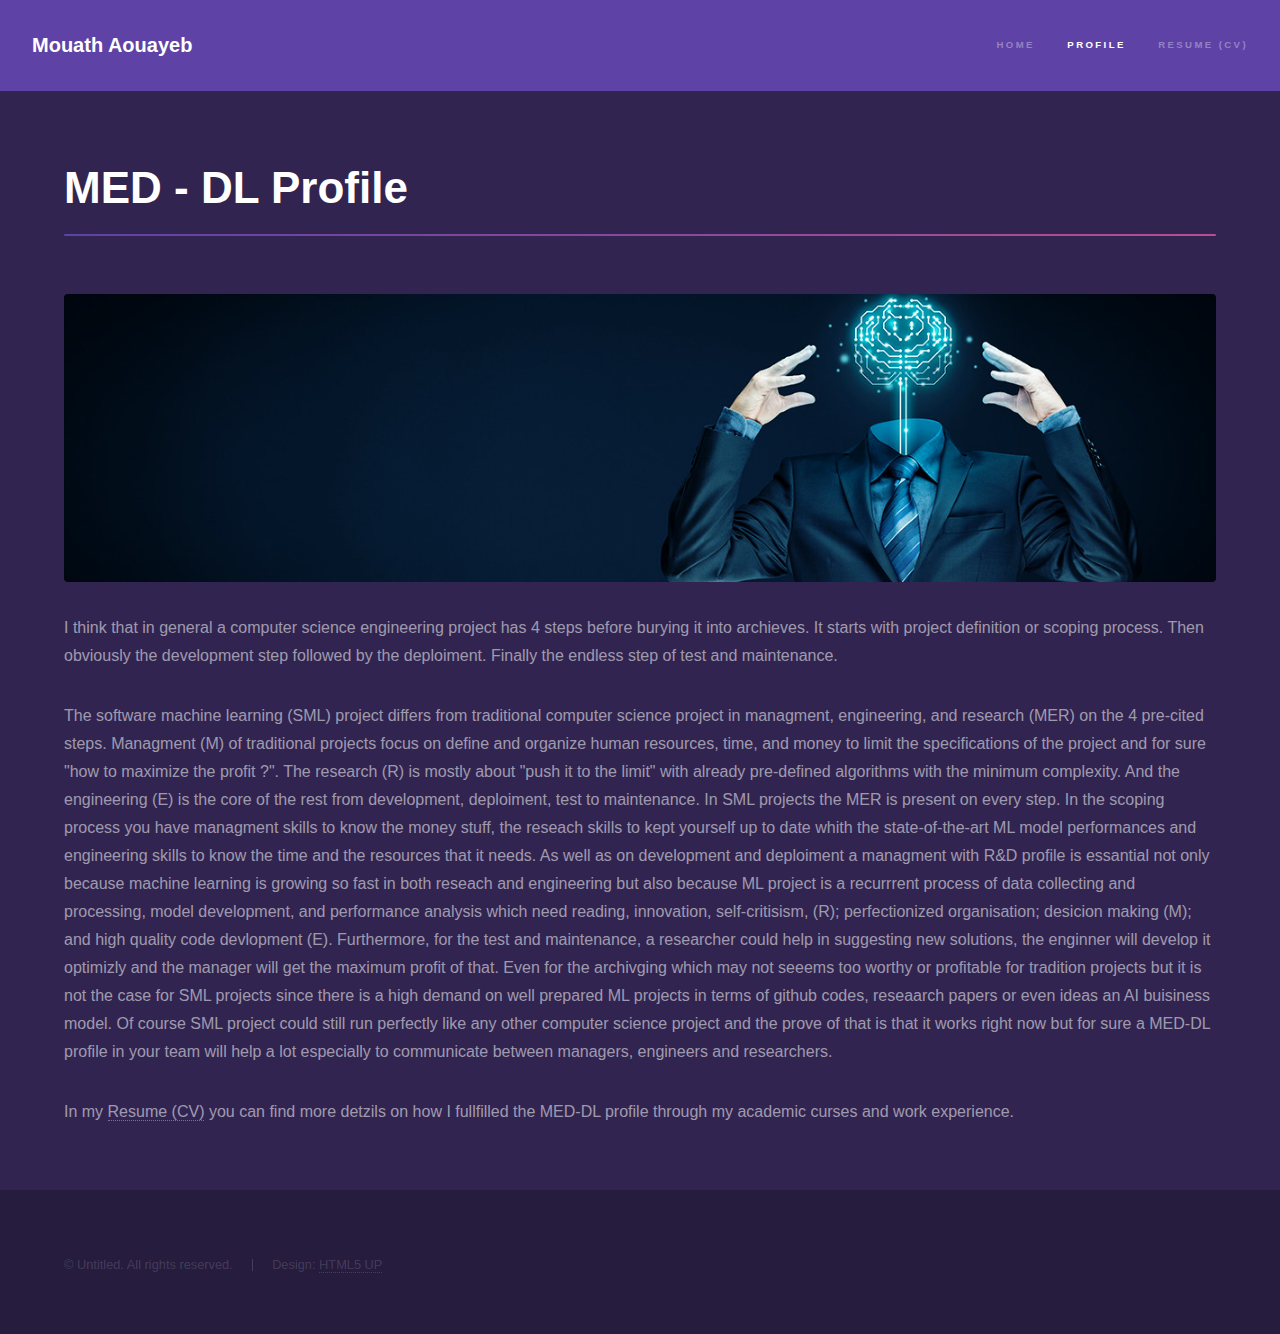
<file: generic.html>
<!DOCTYPE HTML>
<!--
	Hyperspace by HTML5 UP
	html5up.net | @ajlkn
	Free for personal and commercial use under the CCA 3.0 license (html5up.net/license)
-->
<html>
	<head>
		<title>Generic - Hyperspace by HTML5 UP</title>
		<meta charset="utf-8" />
		<meta name="viewport" content="width=device-width, initial-scale=1, user-scalable=no" />
		<link rel="stylesheet" href="assets/css/main.css" />
		<noscript><link rel="stylesheet" href="assets/css/noscript.css" /></noscript>
	</head>
	<body class="is-preload">

		<!-- Header -->
			<header id="header">
				<a href="index.html" class="title">Mouath Aouayeb</a>
				<nav>
					<ul>
						<li><a href="index.html">Home</a></li>
						<li><a href="generic.html" class="active">Profile</a></li>
						<li><a href="elements.html">Resume (CV)</a></li>
					</ul>
				</nav>
			</header>

		<!-- Wrapper -->
			<div id="wrapper">

				<!-- Main -->
					<section id="main" class="wrapper">
						<div class="inner">
							<h1 class="major">MED - DL Profile</h1>
							<span class="image fit"><img src="images/profile.jfif" alt="" /></span>
							<p>I think that in general a computer science engineering project has 4 steps before burying it into archieves. It starts with project definition or scoping process. Then obviously the development step followed by the deploiment. Finally the endless step of test and maintenance.</p>
							<p>The software machine learning (SML) project differs from traditional computer science project in managment, engineering, and research (MER) on the 4 pre-cited steps. Managment (M) of traditional projects focus on define and organize human resources, time, and money to limit the specifications of the project and for sure "how to maximize the profit ?". The research (R) is mostly about "push it to the limit" with already pre-defined algorithms with the minimum complexity. And the engineering (E) is the core of the rest from development, deploiment, test to maintenance. In SML projects the MER is present on every step. In the scoping process you have managment skills to know the money stuff, the reseach skills to kept yourself up to date whith the state-of-the-art ML model performances and engineering skills to know the time and the resources that it needs. 
								As well as on development and deploiment a managment with R&D profile is essantial not only because machine learning is growing so fast in both reseach and engineering but also because ML project is a recurrrent process of data collecting and processing, model development, and performance analysis which need reading, innovation, self-critisism, (R); perfectionized organisation; desicion making (M); and high quality code devlopment (E). Furthermore, for the test and maintenance, a researcher could help in suggesting new solutions, the enginner will develop it optimizly and the manager will get the maximum profit of that. Even for the archivging which may not seeems too worthy or profitable for tradition projects but it is not the case for SML projects since there is a high demand on well prepared ML projects in terms of github codes, reseaarch papers or even ideas an AI buisiness model. 
								Of course SML project could still run perfectly like any other computer science project and the prove of that is that it works right now but for sure a MED-DL profile in your team will help a lot especially to communicate between managers, engineers and researchers.
							</p>
							<p> In my <a href="elements.html">Resume (CV)</a> you can find more detzils on how I fullfilled the MED-DL profile through my academic curses and work experience. </p>
						</div>
					</section>

			</div>

		<!-- Footer -->
			<footer id="footer" class="wrapper alt">
				<div class="inner">
					<ul class="menu">
						<li>&copy; Untitled. All rights reserved.</li><li>Design: <a href="http://html5up.net">HTML5 UP</a></li>
					</ul>
				</div>
			</footer>

		<!-- Scripts -->
			<script src="assets/js/jquery.min.js"></script>
			<script src="assets/js/jquery.scrollex.min.js"></script>
			<script src="assets/js/jquery.scrolly.min.js"></script>
			<script src="assets/js/browser.min.js"></script>
			<script src="assets/js/breakpoints.min.js"></script>
			<script src="assets/js/util.js"></script>
			<script src="assets/js/main.js"></script>

	</body>
</html>
</file>
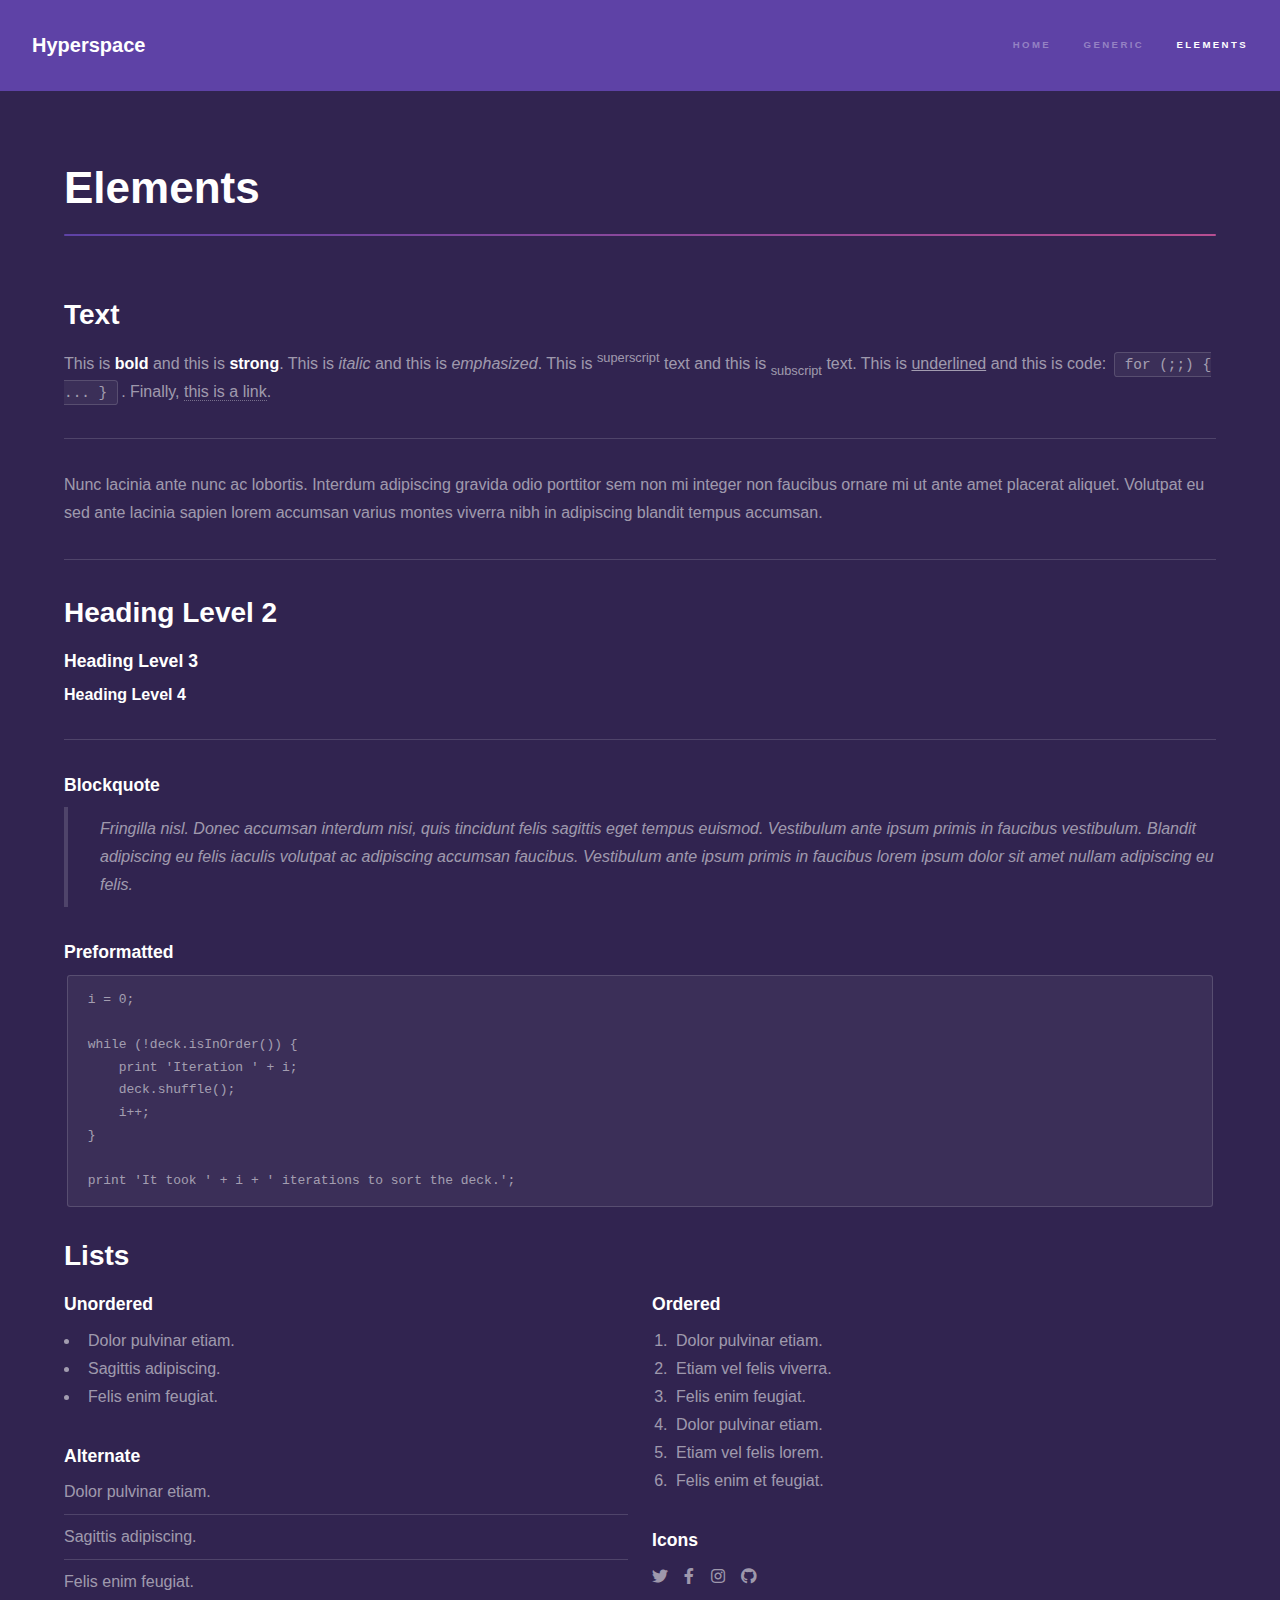
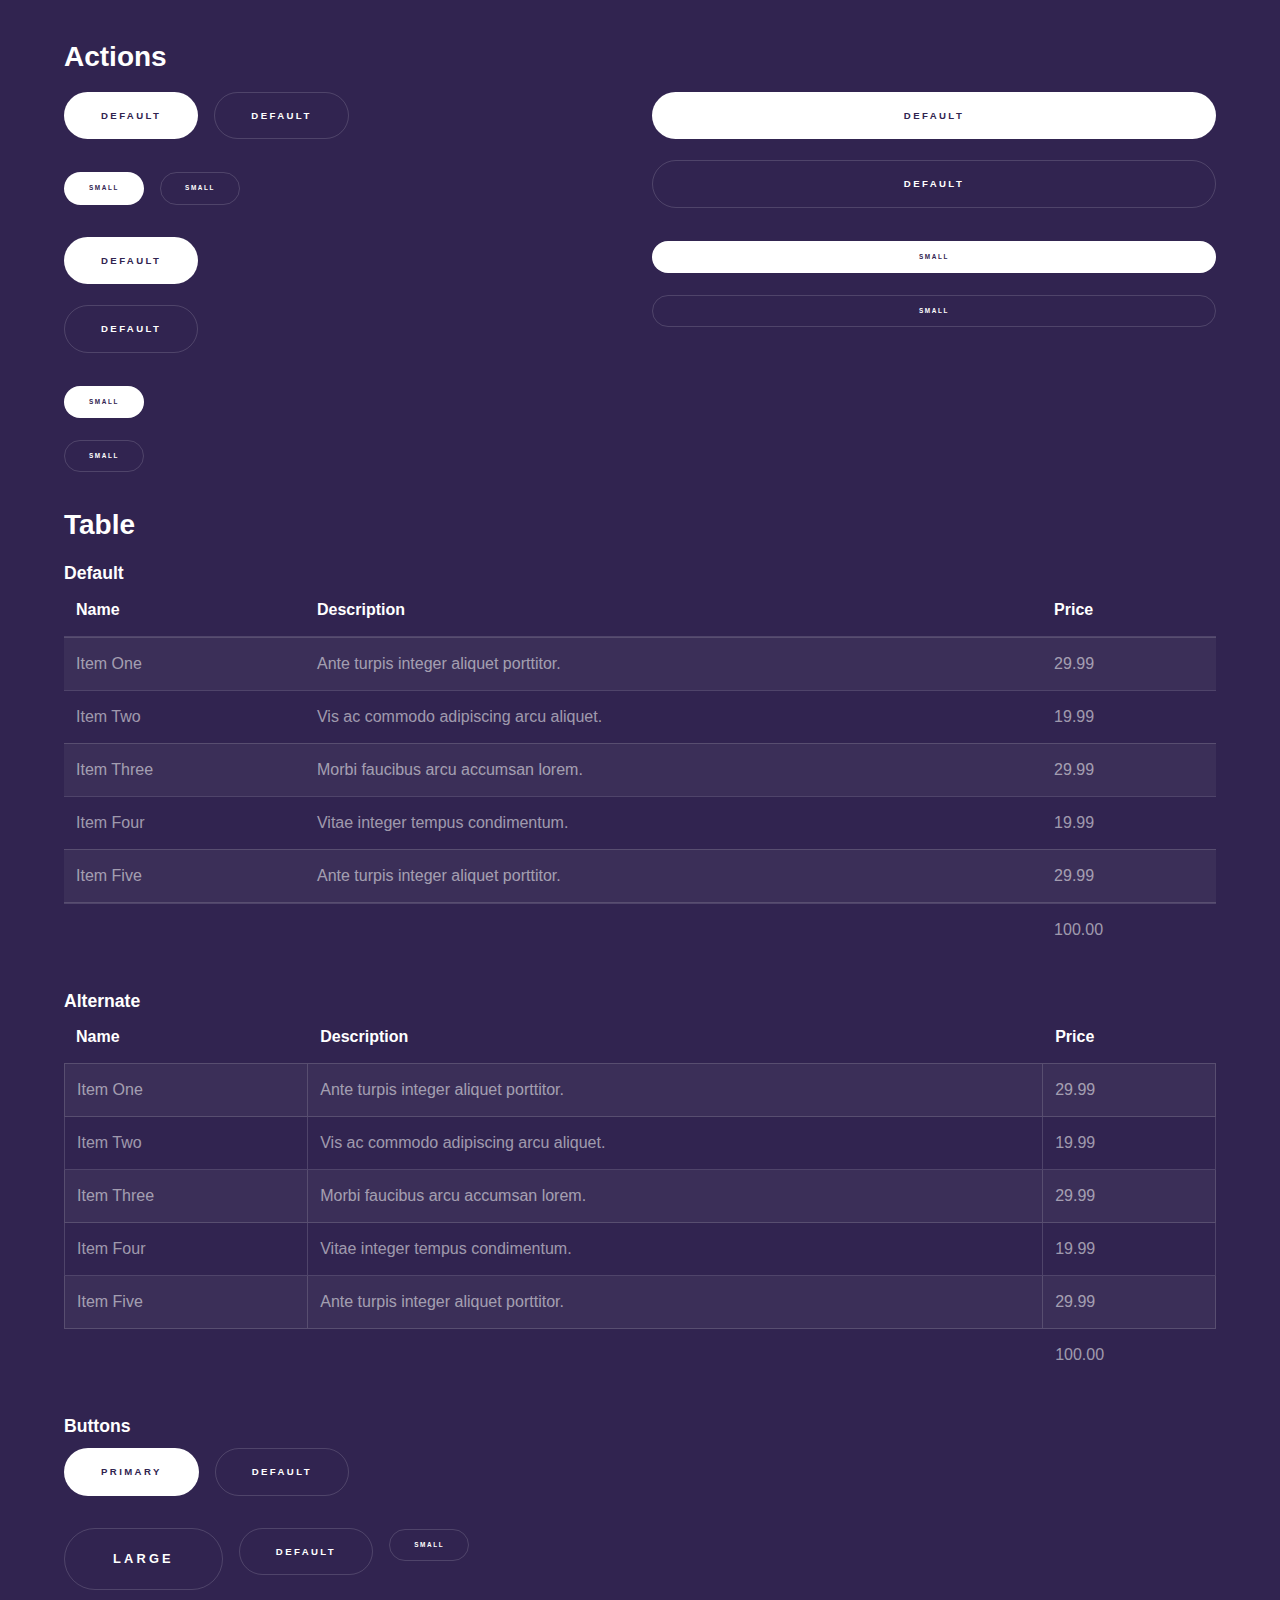
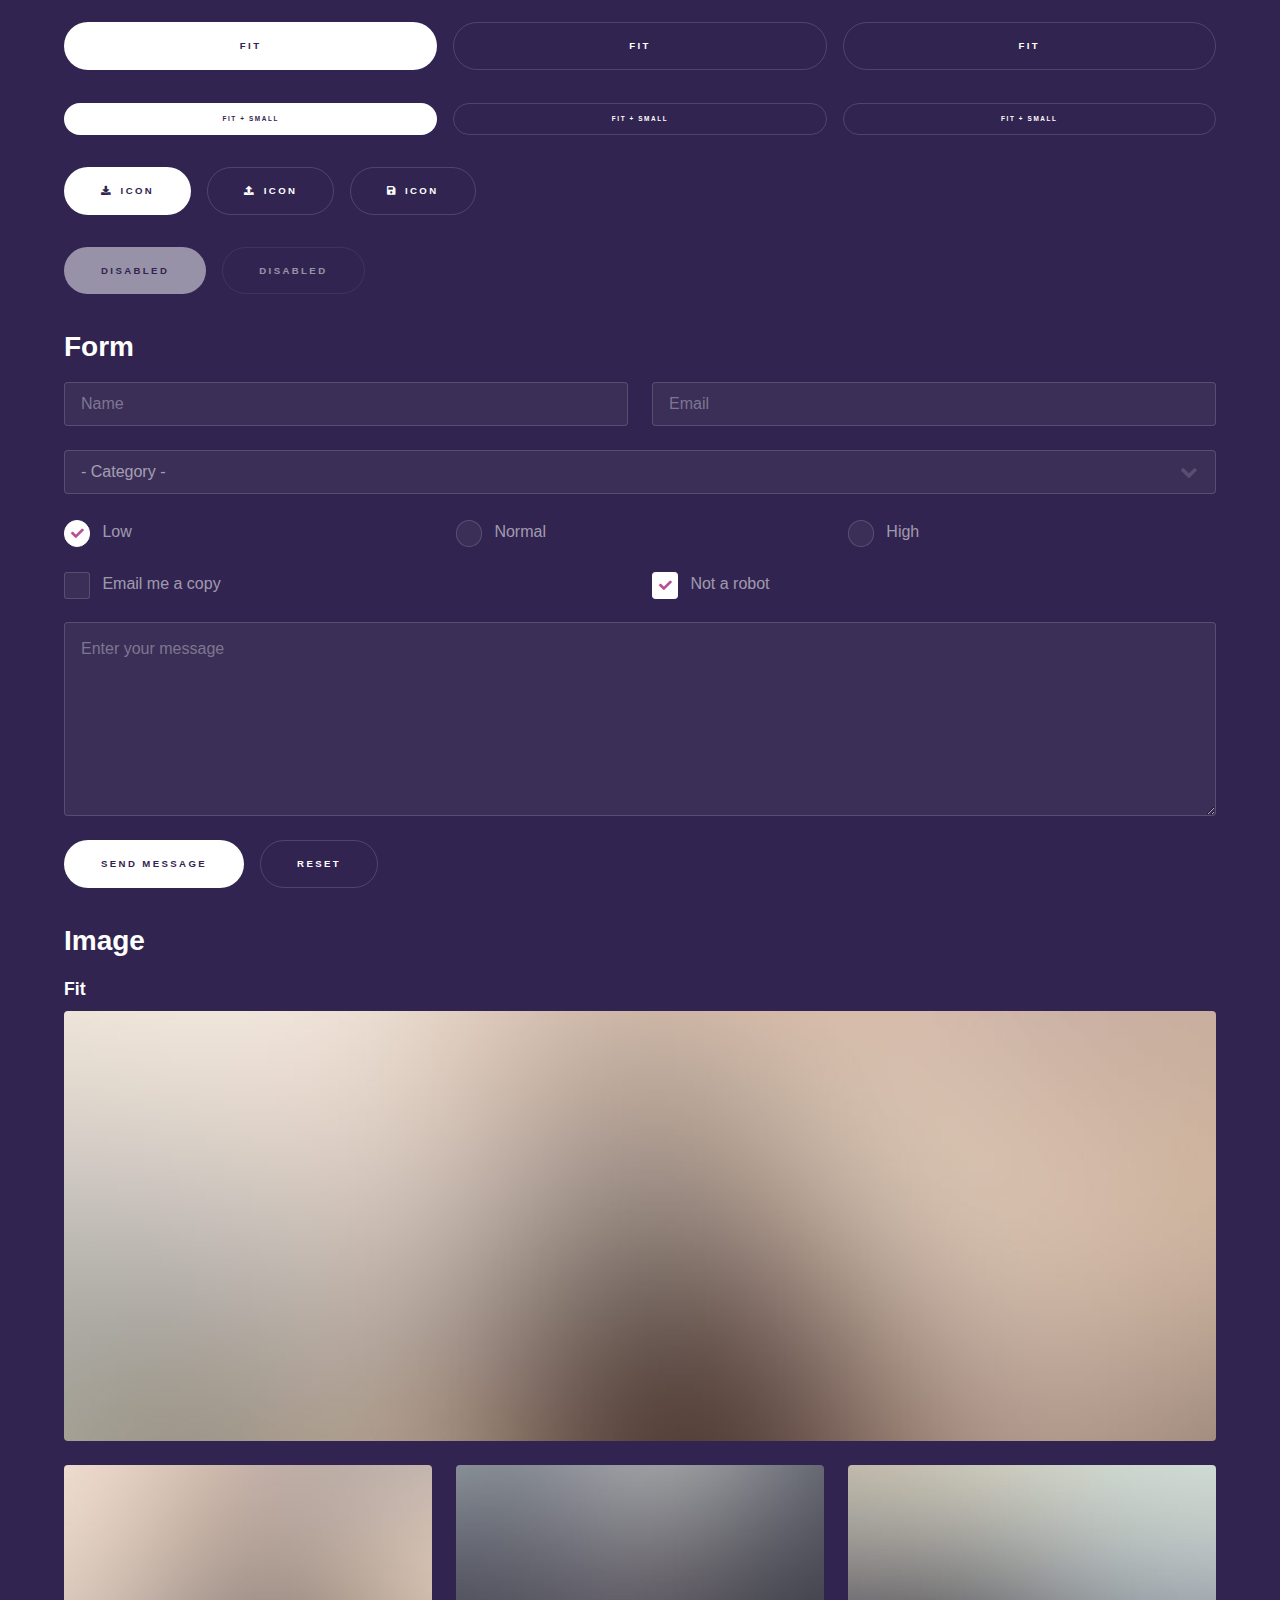
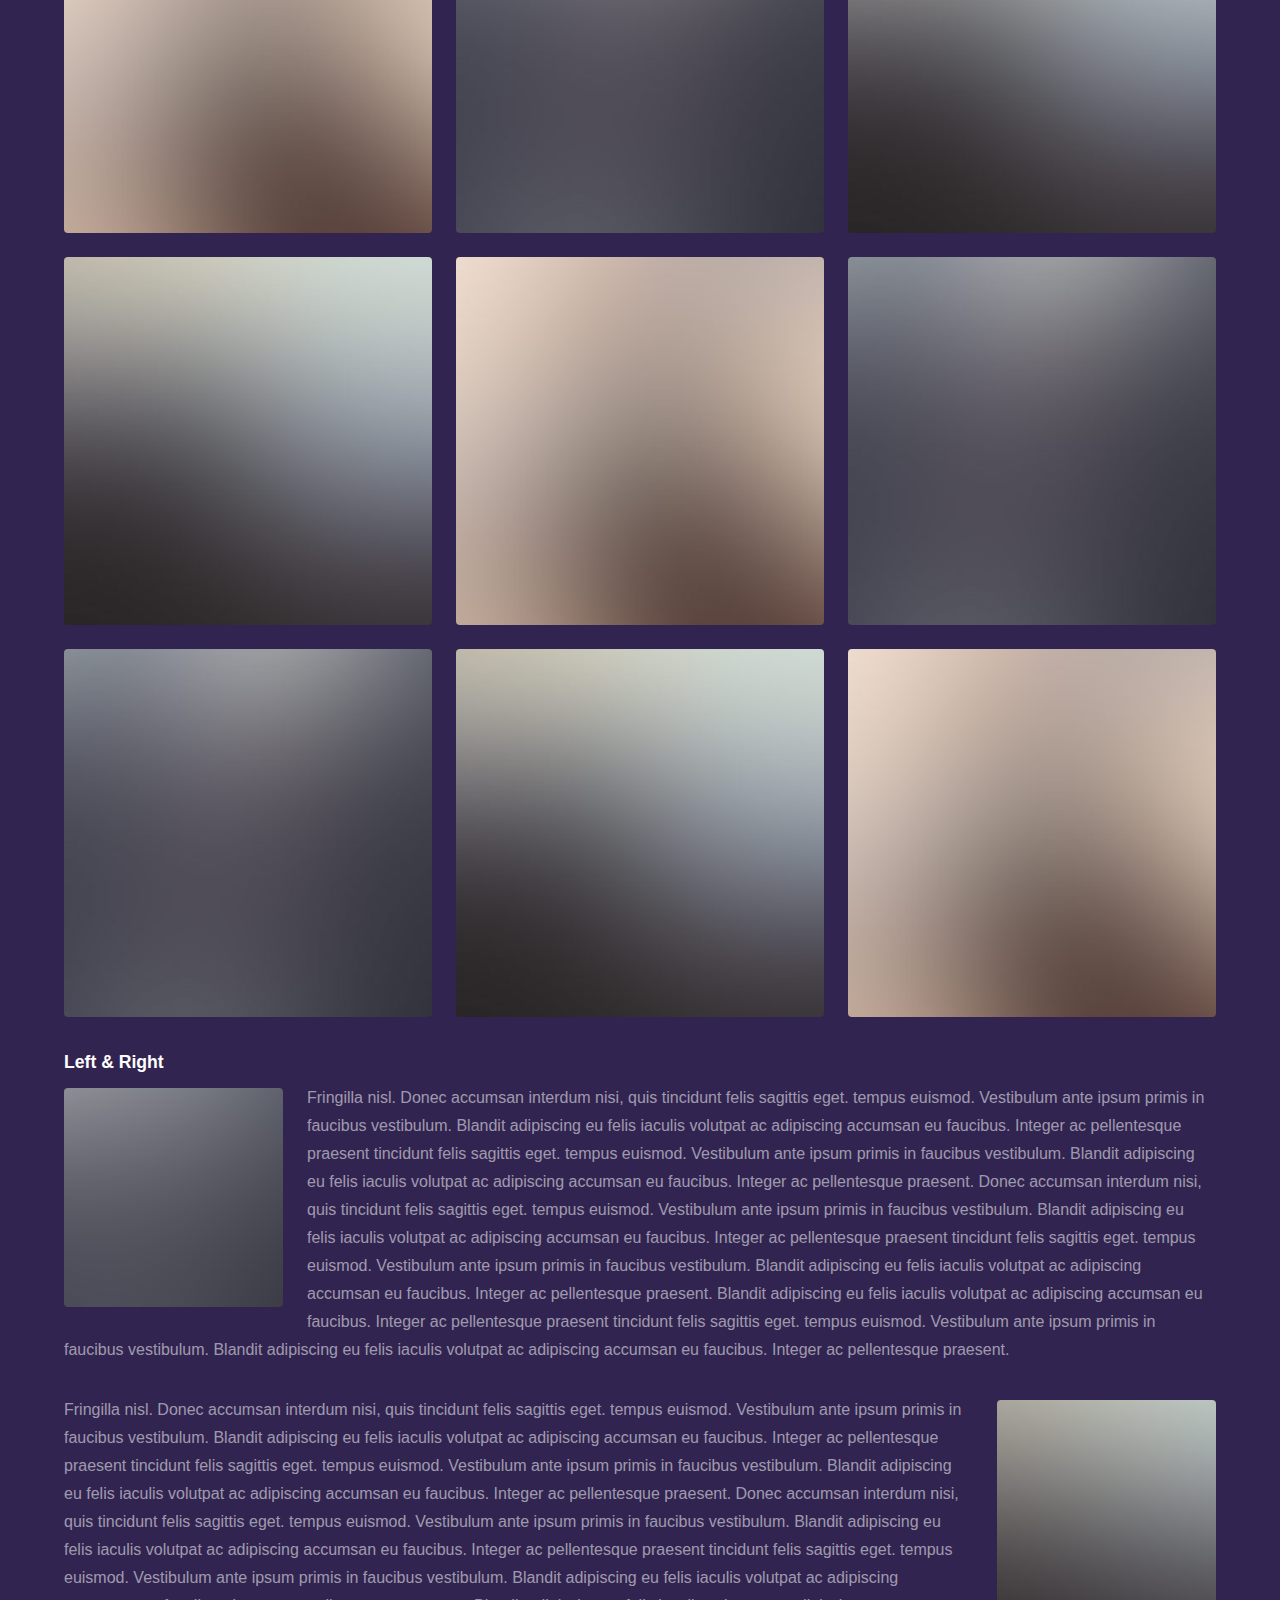
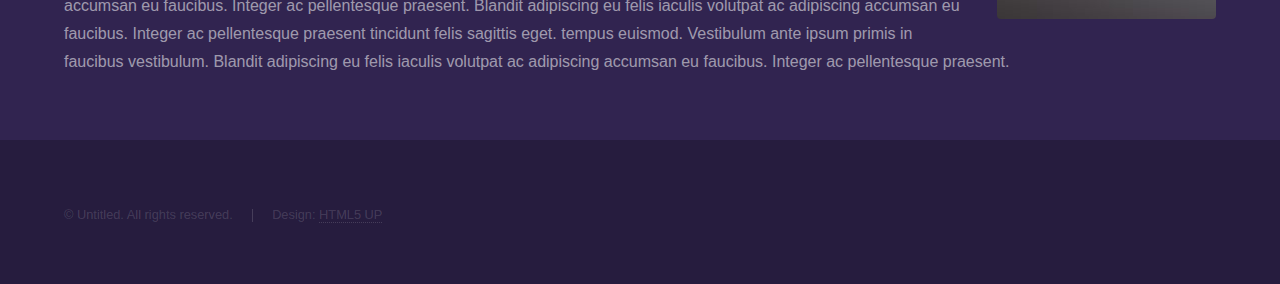
<file: html5up-hyperspace/elements.html>
<!DOCTYPE HTML>
<!--
	Hyperspace by HTML5 UP
	html5up.net | @ajlkn
	Free for personal and commercial use under the CCA 3.0 license (html5up.net/license)
-->
<html>
	<head>
		<title>Elements - Hyperspace by HTML5 UP</title>
		<meta charset="utf-8" />
		<meta name="viewport" content="width=device-width, initial-scale=1, user-scalable=no" />
		<link rel="stylesheet" href="assets/css/main.css" />
		<noscript><link rel="stylesheet" href="assets/css/noscript.css" /></noscript>
	</head>
	<body class="is-preload">

		<!-- Header -->
			<header id="header">
				<a href="index.html" class="title">Hyperspace</a>
				<nav>
					<ul>
						<li><a href="index.html">Home</a></li>
						<li><a href="generic.html">Generic</a></li>
						<li><a href="elements.html"  class="active">Elements</a></li>
					</ul>
				</nav>
			</header>

		<!-- Wrapper -->
			<div id="wrapper">

				<!-- Main -->
					<section id="main" class="wrapper">
						<div class="inner">
							<h1 class="major">Elements</h1>

							<!-- Text -->
								<section>
									<h2>Text</h2>
									<p>This is <b>bold</b> and this is <strong>strong</strong>. This is <i>italic</i> and this is <em>emphasized</em>.
									This is <sup>superscript</sup> text and this is <sub>subscript</sub> text.
									This is <u>underlined</u> and this is code: <code>for (;;) { ... }</code>. Finally, <a href="#">this is a link</a>.</p>
									<hr />
									<p>Nunc lacinia ante nunc ac lobortis. Interdum adipiscing gravida odio porttitor sem non mi integer non faucibus ornare mi ut ante amet placerat aliquet. Volutpat eu sed ante lacinia sapien lorem accumsan varius montes viverra nibh in adipiscing blandit tempus accumsan.</p>
									<hr />
									<h2>Heading Level 2</h2>
									<h3>Heading Level 3</h3>
									<h4>Heading Level 4</h4>
									<hr />
									<h3>Blockquote</h3>
									<blockquote>Fringilla nisl. Donec accumsan interdum nisi, quis tincidunt felis sagittis eget tempus euismod. Vestibulum ante ipsum primis in faucibus vestibulum. Blandit adipiscing eu felis iaculis volutpat ac adipiscing accumsan faucibus. Vestibulum ante ipsum primis in faucibus lorem ipsum dolor sit amet nullam adipiscing eu felis.</blockquote>
									<h3>Preformatted</h3>
									<pre><code>i = 0;

while (!deck.isInOrder()) {
    print 'Iteration ' + i;
    deck.shuffle();
    i++;
}

print 'It took ' + i + ' iterations to sort the deck.';</code></pre>
								</section>

							<!-- Lists -->
								<section>
									<h2>Lists</h2>
									<div class="row">
										<div class="col-6 col-12-medium">
											<h3>Unordered</h3>
											<ul>
												<li>Dolor pulvinar etiam.</li>
												<li>Sagittis adipiscing.</li>
												<li>Felis enim feugiat.</li>
											</ul>
											<h3>Alternate</h3>
											<ul class="alt">
												<li>Dolor pulvinar etiam.</li>
												<li>Sagittis adipiscing.</li>
												<li>Felis enim feugiat.</li>
											</ul>
										</div>
										<div class="col-6 col-12-medium">
											<h3>Ordered</h3>
											<ol>
												<li>Dolor pulvinar etiam.</li>
												<li>Etiam vel felis viverra.</li>
												<li>Felis enim feugiat.</li>
												<li>Dolor pulvinar etiam.</li>
												<li>Etiam vel felis lorem.</li>
												<li>Felis enim et feugiat.</li>
											</ol>
											<h3>Icons</h3>
											<ul class="icons">
												<li><a href="#" class="icon brands fa-twitter"><span class="label">Twitter</span></a></li>
												<li><a href="#" class="icon brands fa-facebook-f"><span class="label">Facebook</span></a></li>
												<li><a href="#" class="icon brands fa-instagram"><span class="label">Instagram</span></a></li>
												<li><a href="#" class="icon brands fa-github"><span class="label">Github</span></a></li>
											</ul>
										</div>
									</div>
									<h2>Actions</h2>
									<div class="row">
										<div class="col-6 col-12-medium">
											<ul class="actions">
												<li><a href="#" class="button primary">Default</a></li>
												<li><a href="#" class="button">Default</a></li>
											</ul>
											<ul class="actions small">
												<li><a href="#" class="button primary small">Small</a></li>
												<li><a href="#" class="button small">Small</a></li>
											</ul>
											<ul class="actions stacked">
												<li><a href="#" class="button primary">Default</a></li>
												<li><a href="#" class="button">Default</a></li>
											</ul>
											<ul class="actions stacked">
												<li><a href="#" class="button primary small">Small</a></li>
												<li><a href="#" class="button small">Small</a></li>
											</ul>
										</div>
										<div class="col-6 col-12-medium">
											<ul class="actions stacked">
												<li><a href="#" class="button primary fit">Default</a></li>
												<li><a href="#" class="button fit">Default</a></li>
											</ul>
											<ul class="actions stacked">
												<li><a href="#" class="button primary small fit">Small</a></li>
												<li><a href="#" class="button small fit">Small</a></li>
											</ul>
										</div>
									</div>
								</section>

							<!-- Table -->
								<section>
									<h2>Table</h2>
									<h3>Default</h3>
									<div class="table-wrapper">
										<table>
											<thead>
												<tr>
													<th>Name</th>
													<th>Description</th>
													<th>Price</th>
												</tr>
											</thead>
											<tbody>
												<tr>
													<td>Item One</td>
													<td>Ante turpis integer aliquet porttitor.</td>
													<td>29.99</td>
												</tr>
												<tr>
													<td>Item Two</td>
													<td>Vis ac commodo adipiscing arcu aliquet.</td>
													<td>19.99</td>
												</tr>
												<tr>
													<td>Item Three</td>
													<td> Morbi faucibus arcu accumsan lorem.</td>
													<td>29.99</td>
												</tr>
												<tr>
													<td>Item Four</td>
													<td>Vitae integer tempus condimentum.</td>
													<td>19.99</td>
												</tr>
												<tr>
													<td>Item Five</td>
													<td>Ante turpis integer aliquet porttitor.</td>
													<td>29.99</td>
												</tr>
											</tbody>
											<tfoot>
												<tr>
													<td colspan="2"></td>
													<td>100.00</td>
												</tr>
											</tfoot>
										</table>
									</div>

									<h3>Alternate</h3>
									<div class="table-wrapper">
										<table class="alt">
											<thead>
												<tr>
													<th>Name</th>
													<th>Description</th>
													<th>Price</th>
												</tr>
											</thead>
											<tbody>
												<tr>
													<td>Item One</td>
													<td>Ante turpis integer aliquet porttitor.</td>
													<td>29.99</td>
												</tr>
												<tr>
													<td>Item Two</td>
													<td>Vis ac commodo adipiscing arcu aliquet.</td>
													<td>19.99</td>
												</tr>
												<tr>
													<td>Item Three</td>
													<td> Morbi faucibus arcu accumsan lorem.</td>
													<td>29.99</td>
												</tr>
												<tr>
													<td>Item Four</td>
													<td>Vitae integer tempus condimentum.</td>
													<td>19.99</td>
												</tr>
												<tr>
													<td>Item Five</td>
													<td>Ante turpis integer aliquet porttitor.</td>
													<td>29.99</td>
												</tr>
											</tbody>
											<tfoot>
												<tr>
													<td colspan="2"></td>
													<td>100.00</td>
												</tr>
											</tfoot>
										</table>
									</div>
								</section>

							<!-- Buttons -->
								<section>
									<h3>Buttons</h3>
									<ul class="actions">
										<li><a href="#" class="button primary">Primary</a></li>
										<li><a href="#" class="button">Default</a></li>
									</ul>
									<ul class="actions">
										<li><a href="#" class="button large">Large</a></li>
										<li><a href="#" class="button">Default</a></li>
										<li><a href="#" class="button small">Small</a></li>
									</ul>
									<ul class="actions fit">
										<li><a href="#" class="button primary fit">Fit</a></li>
										<li><a href="#" class="button fit">Fit</a></li>
										<li><a href="#" class="button fit">Fit</a></li>
									</ul>
									<ul class="actions fit small">
										<li><a href="#" class="button primary fit small">Fit + Small</a></li>
										<li><a href="#" class="button fit small">Fit + Small</a></li>
										<li><a href="#" class="button fit small">Fit + Small</a></li>
									</ul>
									<ul class="actions">
										<li><a href="#" class="button primary icon solid fa-download">Icon</a></li>
										<li><a href="#" class="button icon solid fa-upload">Icon</a></li>
										<li><a href="#" class="button icon solid fa-save">Icon</a></li>
									</ul>
									<ul class="actions">
										<li><span class="button primary disabled">Disabled</span></li>
										<li><span class="button disabled">Disabled</span></li>
									</ul>
								</section>

							<!-- Form -->
								<section>
									<h2>Form</h2>
									<form method="post" action="#">
										<div class="row gtr-uniform">
											<div class="col-6 col-12-xsmall">
												<input type="text" name="demo-name" id="demo-name" value="" placeholder="Name" />
											</div>
											<div class="col-6 col-12-xsmall">
												<input type="email" name="demo-email" id="demo-email" value="" placeholder="Email" />
											</div>
											<div class="col-12">
												<select name="demo-category" id="demo-category">
													<option value="">- Category -</option>
													<option value="1">Manufacturing</option>
													<option value="1">Shipping</option>
													<option value="1">Administration</option>
													<option value="1">Human Resources</option>
												</select>
											</div>
											<div class="col-4 col-12-small">
												<input type="radio" id="demo-priority-low" name="demo-priority" checked>
												<label for="demo-priority-low">Low</label>
											</div>
											<div class="col-4 col-12-small">
												<input type="radio" id="demo-priority-normal" name="demo-priority">
												<label for="demo-priority-normal">Normal</label>
											</div>
											<div class="col-4 col-12-small">
												<input type="radio" id="demo-priority-high" name="demo-priority">
												<label for="demo-priority-high">High</label>
											</div>
											<div class="col-6 col-12-small">
												<input type="checkbox" id="demo-copy" name="demo-copy">
												<label for="demo-copy">Email me a copy</label>
											</div>
											<div class="col-6 col-12-small">
												<input type="checkbox" id="demo-human" name="demo-human" checked>
												<label for="demo-human">Not a robot</label>
											</div>
											<div class="col-12">
												<textarea name="demo-message" id="demo-message" placeholder="Enter your message" rows="6"></textarea>
											</div>
											<div class="col-12">
												<ul class="actions">
													<li><input type="submit" value="Send Message" class="primary" /></li>
													<li><input type="reset" value="Reset" /></li>
												</ul>
											</div>
										</div>
									</form>
								</section>

							<!-- Image -->
								<section>
									<h2>Image</h2>
									<h3>Fit</h3>
									<div class="box alt">
										<div class="row gtr-uniform">
											<div class="col-12"><span class="image fit"><img src="images/pic04.jpg" alt="" /></span></div>
											<div class="col-4"><span class="image fit"><img src="images/pic01.jpg" alt="" /></span></div>
											<div class="col-4"><span class="image fit"><img src="images/pic02.jpg" alt="" /></span></div>
											<div class="col-4"><span class="image fit"><img src="images/pic03.jpg" alt="" /></span></div>
											<div class="col-4"><span class="image fit"><img src="images/pic03.jpg" alt="" /></span></div>
											<div class="col-4"><span class="image fit"><img src="images/pic01.jpg" alt="" /></span></div>
											<div class="col-4"><span class="image fit"><img src="images/pic02.jpg" alt="" /></span></div>
											<div class="col-4"><span class="image fit"><img src="images/pic02.jpg" alt="" /></span></div>
											<div class="col-4"><span class="image fit"><img src="images/pic03.jpg" alt="" /></span></div>
											<div class="col-4"><span class="image fit"><img src="images/pic01.jpg" alt="" /></span></div>
										</div>
									</div>
									<h3>Left &amp; Right</h3>
									<p><span class="image left"><img src="images/pic05.jpg" alt="" /></span>Fringilla nisl. Donec accumsan interdum nisi, quis tincidunt felis sagittis eget. tempus euismod. Vestibulum ante ipsum primis in faucibus vestibulum. Blandit adipiscing eu felis iaculis volutpat ac adipiscing accumsan eu faucibus. Integer ac pellentesque praesent tincidunt felis sagittis eget. tempus euismod. Vestibulum ante ipsum primis in faucibus vestibulum. Blandit adipiscing eu felis iaculis volutpat ac adipiscing accumsan eu faucibus. Integer ac pellentesque praesent. Donec accumsan interdum nisi, quis tincidunt felis sagittis eget. tempus euismod. Vestibulum ante ipsum primis in faucibus vestibulum. Blandit adipiscing eu felis iaculis volutpat ac adipiscing accumsan eu faucibus. Integer ac pellentesque praesent tincidunt felis sagittis eget. tempus euismod. Vestibulum ante ipsum primis in faucibus vestibulum. Blandit adipiscing eu felis iaculis volutpat ac adipiscing accumsan eu faucibus. Integer ac pellentesque praesent. Blandit adipiscing eu felis iaculis volutpat ac adipiscing accumsan eu faucibus. Integer ac pellentesque praesent tincidunt felis sagittis eget. tempus euismod. Vestibulum ante ipsum primis in faucibus vestibulum. Blandit adipiscing eu felis iaculis volutpat ac adipiscing accumsan eu faucibus. Integer ac pellentesque praesent.</p>
									<p><span class="image right"><img src="images/pic06.jpg" alt="" /></span>Fringilla nisl. Donec accumsan interdum nisi, quis tincidunt felis sagittis eget. tempus euismod. Vestibulum ante ipsum primis in faucibus vestibulum. Blandit adipiscing eu felis iaculis volutpat ac adipiscing accumsan eu faucibus. Integer ac pellentesque praesent tincidunt felis sagittis eget. tempus euismod. Vestibulum ante ipsum primis in faucibus vestibulum. Blandit adipiscing eu felis iaculis volutpat ac adipiscing accumsan eu faucibus. Integer ac pellentesque praesent. Donec accumsan interdum nisi, quis tincidunt felis sagittis eget. tempus euismod. Vestibulum ante ipsum primis in faucibus vestibulum. Blandit adipiscing eu felis iaculis volutpat ac adipiscing accumsan eu faucibus. Integer ac pellentesque praesent tincidunt felis sagittis eget. tempus euismod. Vestibulum ante ipsum primis in faucibus vestibulum. Blandit adipiscing eu felis iaculis volutpat ac adipiscing accumsan eu faucibus. Integer ac pellentesque praesent. Blandit adipiscing eu felis iaculis volutpat ac adipiscing accumsan eu faucibus. Integer ac pellentesque praesent tincidunt felis sagittis eget. tempus euismod. Vestibulum ante ipsum primis in faucibus vestibulum. Blandit adipiscing eu felis iaculis volutpat ac adipiscing accumsan eu faucibus. Integer ac pellentesque praesent.</p>
								</section>

						</div>
					</section>

			</div>

		<!-- Footer -->
			<footer id="footer" class="wrapper alt">
				<div class="inner">
					<ul class="menu">
						<li>&copy; Untitled. All rights reserved.</li><li>Design: <a href="http://html5up.net">HTML5 UP</a></li>
					</ul>
				</div>
			</footer>

		<!-- Scripts -->
			<script src="assets/js/jquery.min.js"></script>
			<script src="assets/js/jquery.scrollex.min.js"></script>
			<script src="assets/js/jquery.scrolly.min.js"></script>
			<script src="assets/js/browser.min.js"></script>
			<script src="assets/js/breakpoints.min.js"></script>
			<script src="assets/js/util.js"></script>
			<script src="assets/js/main.js"></script>

	</body>
</html>
</file>
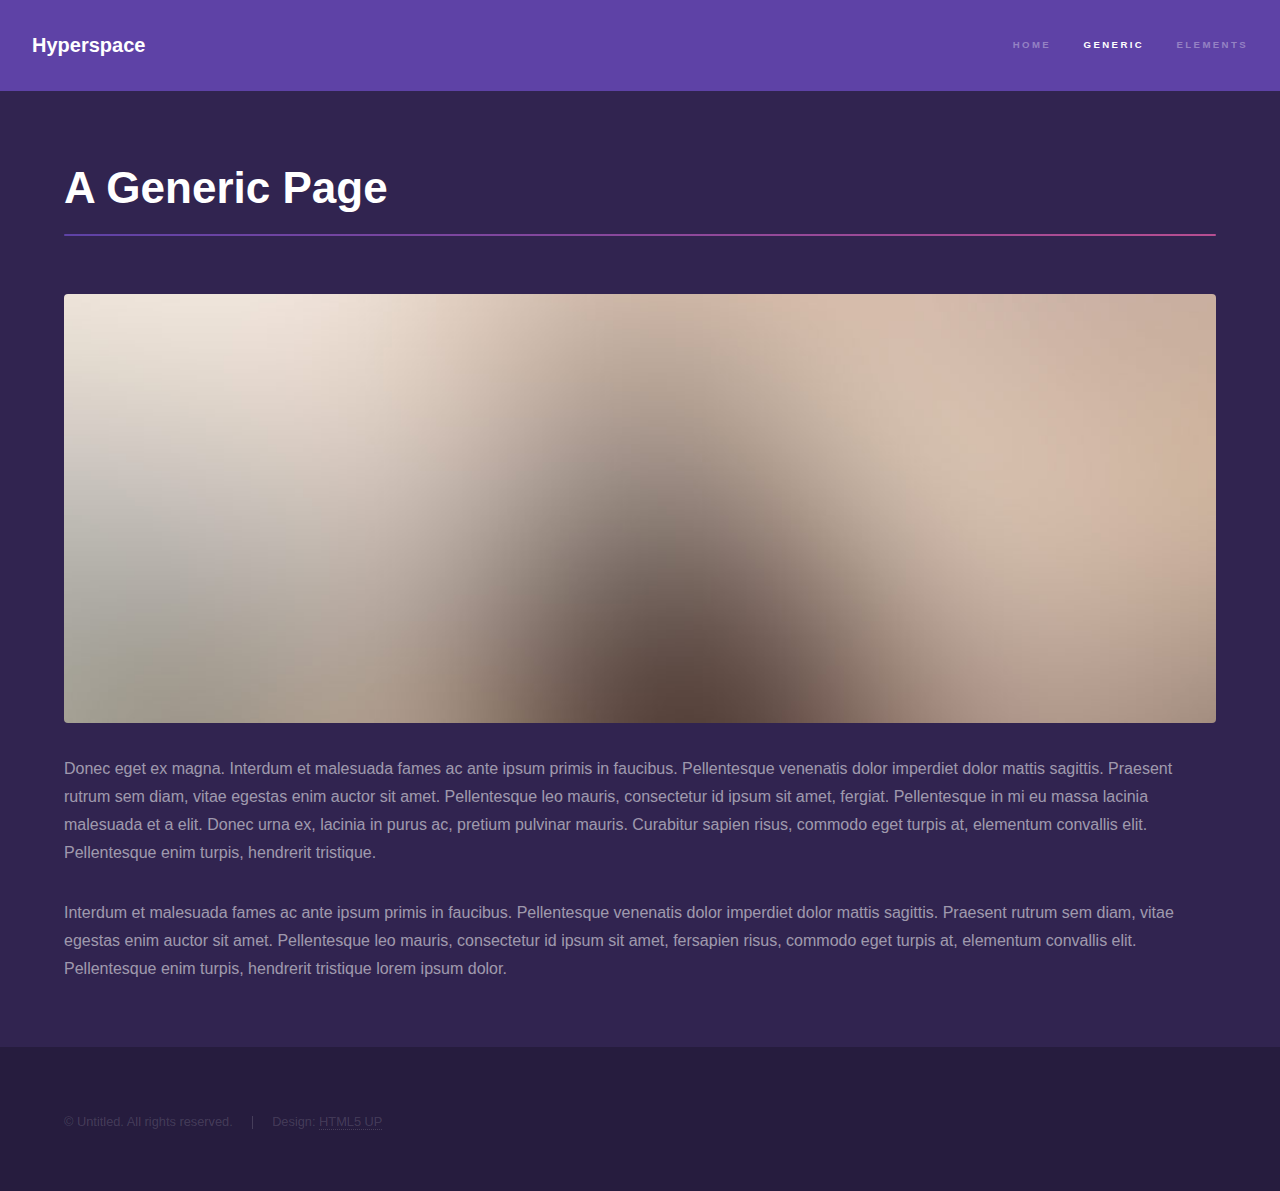
<file: html5up-hyperspace/generic.html>
<!DOCTYPE HTML>
<!--
	Hyperspace by HTML5 UP
	html5up.net | @ajlkn
	Free for personal and commercial use under the CCA 3.0 license (html5up.net/license)
-->
<html>
	<head>
		<title>Generic - Hyperspace by HTML5 UP</title>
		<meta charset="utf-8" />
		<meta name="viewport" content="width=device-width, initial-scale=1, user-scalable=no" />
		<link rel="stylesheet" href="assets/css/main.css" />
		<noscript><link rel="stylesheet" href="assets/css/noscript.css" /></noscript>
	</head>
	<body class="is-preload">

		<!-- Header -->
			<header id="header">
				<a href="index.html" class="title">Hyperspace</a>
				<nav>
					<ul>
						<li><a href="index.html">Home</a></li>
						<li><a href="generic.html" class="active">Generic</a></li>
						<li><a href="elements.html">Elements</a></li>
					</ul>
				</nav>
			</header>

		<!-- Wrapper -->
			<div id="wrapper">

				<!-- Main -->
					<section id="main" class="wrapper">
						<div class="inner">
							<h1 class="major">A Generic Page</h1>
							<span class="image fit"><img src="images/pic04.jpg" alt="" /></span>
							<p>Donec eget ex magna. Interdum et malesuada fames ac ante ipsum primis in faucibus. Pellentesque venenatis dolor imperdiet dolor mattis sagittis. Praesent rutrum sem diam, vitae egestas enim auctor sit amet. Pellentesque leo mauris, consectetur id ipsum sit amet, fergiat. Pellentesque in mi eu massa lacinia malesuada et a elit. Donec urna ex, lacinia in purus ac, pretium pulvinar mauris. Curabitur sapien risus, commodo eget turpis at, elementum convallis elit. Pellentesque enim turpis, hendrerit tristique.</p>
							<p>Interdum et malesuada fames ac ante ipsum primis in faucibus. Pellentesque venenatis dolor imperdiet dolor mattis sagittis. Praesent rutrum sem diam, vitae egestas enim auctor sit amet. Pellentesque leo mauris, consectetur id ipsum sit amet, fersapien risus, commodo eget turpis at, elementum convallis elit. Pellentesque enim turpis, hendrerit tristique lorem ipsum dolor.</p>
						</div>
					</section>

			</div>

		<!-- Footer -->
			<footer id="footer" class="wrapper alt">
				<div class="inner">
					<ul class="menu">
						<li>&copy; Untitled. All rights reserved.</li><li>Design: <a href="http://html5up.net">HTML5 UP</a></li>
					</ul>
				</div>
			</footer>

		<!-- Scripts -->
			<script src="assets/js/jquery.min.js"></script>
			<script src="assets/js/jquery.scrollex.min.js"></script>
			<script src="assets/js/jquery.scrolly.min.js"></script>
			<script src="assets/js/browser.min.js"></script>
			<script src="assets/js/breakpoints.min.js"></script>
			<script src="assets/js/util.js"></script>
			<script src="assets/js/main.js"></script>

	</body>
</html>
</file>
<file: assets/css/noscript.css>
/*
	Hyperspace by HTML5 UP
	html5up.net | @ajlkn
	Free for personal and commercial use under the CCA 3.0 license (html5up.net/license)
*/

/* Spotlights */

	.spotlights > section > .image:before {
		opacity: 0 !important;
	}

	.spotlights > section > .content > .inner {
		-moz-transform: none !important;
		-webkit-transform: none !important;
		-ms-transform: none !important;
		transform: none !important;
		opacity: 1 !important;
	}

/* Wrapper */

	.wrapper > .inner {
		opacity: 1 !important;
		-moz-transform: none !important;
		-webkit-transform: none !important;
		-ms-transform: none !important;
		transform: none !important;
	}

/* Sidebar */

	#sidebar > .inner {
		opacity: 1 !important;
	}

	#sidebar nav > ul > li {
		-moz-transform: none !important;
		-webkit-transform: none !important;
		-ms-transform: none !important;
		transform: none !important;
		opacity: 1 !important;
	}
</file>
<file: html5up-hyperspace/assets/css/noscript.css>
/*
	Hyperspace by HTML5 UP
	html5up.net | @ajlkn
	Free for personal and commercial use under the CCA 3.0 license (html5up.net/license)
*/

/* Spotlights */

	.spotlights > section > .image:before {
		opacity: 0 !important;
	}

	.spotlights > section > .content > .inner {
		-moz-transform: none !important;
		-webkit-transform: none !important;
		-ms-transform: none !important;
		transform: none !important;
		opacity: 1 !important;
	}

/* Wrapper */

	.wrapper > .inner {
		opacity: 1 !important;
		-moz-transform: none !important;
		-webkit-transform: none !important;
		-ms-transform: none !important;
		transform: none !important;
	}

/* Sidebar */

	#sidebar > .inner {
		opacity: 1 !important;
	}

	#sidebar nav > ul > li {
		-moz-transform: none !important;
		-webkit-transform: none !important;
		-ms-transform: none !important;
		transform: none !important;
		opacity: 1 !important;
	}
</file>
<file: assets/css/main.css>
@import url(fontawesome-all.min.css);
@import 'https://fonts.googleapis.com/css?family=Source+Sans+Pro:300,400';

/*
	Hyperspace by HTML5 UP
	html5up.net | @ajlkn
	Free for personal and commercial use under the CCA 3.0 license (html5up.net/license)
*/

html, body, div, span, applet, object,
iframe, h1, h2, h3, h4, h5, h6, p, blockquote,
pre, a, abbr, acronym, address, big, cite,
code, del, dfn, em, img, ins, kbd, q, s, samp,
small, strike, strong, sub, sup, tt, var, b,
u, i, center, dl, dt, dd, ol, ul, li, fieldset,
form, label, legend, table, caption, tbody,
tfoot, thead, tr, th, td, article, aside,
canvas, details, embed, figure, figcaption,
footer, header, hgroup, menu, nav, output, ruby,
section, summary, time, mark, audio, video {
	margin: 0;
	padding: 0;
	border: 0;
	font-size: 100%;
	font: inherit;
	vertical-align: baseline;}

article, aside, details, figcaption, figure,
footer, header, hgroup, menu, nav, section {
	display: block;}

body {
	line-height: 1;
}

ol, ul {
	list-style: none;
}

blockquote, q {
	quotes: none;
}

	blockquote:before, blockquote:after, q:before, q:after {
		content: '';
		content: none;
	}

table {
	border-collapse: collapse;
	border-spacing: 0;
}

body {
	-webkit-text-size-adjust: none;
}

mark {
	background-color: transparent;
	color: inherit;
}

input::-moz-focus-inner {
	border: 0;
	padding: 0;
}

input, select, textarea {
	-moz-appearance: none;
	-webkit-appearance: none;
	-ms-appearance: none;
	appearance: none;
}

/* Basic */

	@-ms-viewport {
		width: device-width;
	}

	body {
		-ms-overflow-style: scrollbar;
	}

	@media screen and (max-width: 480px) {

		html, body {
			min-width: 320px;
		}

	}

	html {
		box-sizing: border-box;
	}

	*, *:before, *:after {
		box-sizing: inherit;
	}

	body {
		background: #312450;
	}

		body.is-preload *, body.is-preload *:before, body.is-preload *:after {
			-moz-animation: none !important;
			-webkit-animation: none !important;
			-ms-animation: none !important;
			animation: none !important;
			-moz-transition: none !important;
			-webkit-transition: none !important;
			-ms-transition: none !important;
			transition: none !important;
		}

/* Type */

	body, input, select, textarea {
		color: rgba(255, 255, 255, 0.55);
		font-family: Arial, Helvetica, sans-serif;
		font-size: 16.5pt;
		font-weight: normal;
		line-height: 1.75;
	}

		@media screen and (max-width: 1680px) {

			body, input, select, textarea {
				font-size: 13pt;
			}

		}

		@media screen and (max-width: 1280px) {

			body, input, select, textarea {
				font-size: 12pt;
			}

		}

		@media screen and (max-width: 360px) {

			body, input, select, textarea {
				font-size: 11pt;
			}

		}

	a {
		-moz-transition: color 0.2s ease, border-bottom-color 0.2s ease;
		-webkit-transition: color 0.2s ease, border-bottom-color 0.2s ease;
		-ms-transition: color 0.2s ease, border-bottom-color 0.2s ease;
		transition: color 0.2s ease, border-bottom-color 0.2s ease;
		border-bottom: dotted 1px rgba(255, 255, 255, 0.35);
		color: inherit;
		text-decoration: none;
	}

		a:hover {
			border-bottom-color: transparent;
			color: #ffffff;
		}

	strong, b {
		color: #ffffff;
		font-weight: bold;
	}

	em, i {
		font-style: italic;
	}

	p {
		margin: 0 0 2em 0;
	}

	h1, h2, h3, h4, h5, h6 {
		color: #ffffff;
		font-weight: bold;
		line-height: 1.5;
		margin: 0 0 0.5em 0;
	}

		h1 a, h2 a, h3 a, h4 a, h5 a, h6 a {
			color: inherit;
			text-decoration: none;
		}

	h1 {
		font-size: 2.75em;
	}

		h1.major {
			margin: 0 0 1.3em 0;
			position: relative;
			padding-bottom: 0.35em;
		}

			h1.major:after {
				background-image: -moz-linear-gradient(to right, #5e42a6, #b74e91);
				background-image: -webkit-linear-gradient(to right, #5e42a6, #b74e91);
				background-image: -ms-linear-gradient(to right, #5e42a6, #b74e91);
				background-image: linear-gradient(to right, #5e42a6, #b74e91);
				-moz-transition: max-width 0.2s ease;
				-webkit-transition: max-width 0.2s ease;
				-ms-transition: max-width 0.2s ease;
				transition: max-width 0.2s ease;
				border-radius: 0.2em;
				bottom: 0;
				content: '';
				height: 0.05em;
				position: absolute;
				right: 0;
				width: 100%;
			}

	h2 {
		font-size: 1.75em;
	}

	h3 {
		font-size: 1.1em;
	}

	h4 {
		font-size: 1em;
	}

	h5 {
		font-size: 0.8em;
	}

	h6 {
		font-size: 0.6em;
	}

	@media screen and (max-width: 736px) {

		h1 {
			font-size: 2em;
		}

		h2 {
			font-size: 1.25em;
		}

		h3 {
			font-size: 1em;
		}

		h4 {
			font-size: 0.8em;
		}

		h5 {
			font-size: 0.6em;
		}

		h6 {
			font-size: 0.6em;
		}

	}

	sub {
		font-size: 0.8em;
		position: relative;
		top: 0.5em;
	}

	sup {
		font-size: 0.8em;
		position: relative;
		top: -0.5em;
	}

	blockquote {
		border-left: solid 4px rgba(255, 255, 255, 0.15);
		font-style: italic;
		margin: 0 0 2em 0;
		padding: 0.5em 0 0.5em 2em;
	}

	code {
		background: rgba(255, 255, 255, 0.05);
		border-radius: 0.25em;
		border: solid 1px rgba(255, 255, 255, 0.15);
		font-family: "Courier New", monospace;
		font-size: 0.9em;
		margin: 0 0.25em;
		padding: 0.25em 0.65em;
	}

	pre {
		-webkit-overflow-scrolling: touch;
		font-family: "Courier New", monospace;
		font-size: 0.9em;
		margin: 0 0 2em 0;
	}

		pre code {
			display: block;
			line-height: 1.75em;
			padding: 1em 1.5em;
			overflow-x: auto;
		}

	hr {
		border: 0;
		border-bottom: solid 1px rgba(255, 255, 255, 0.15);
		margin: 2em 0;
	}

		hr.major {
			margin: 3em 0;
		}

	.align-left {
		text-align: left;
	}

	.align-center {
		text-align: center;
	}

	.align-right {
		text-align: right;
	}

/* Row */

	.row {
		display: flex;
		flex-wrap: wrap;
		box-sizing: border-box;
		align-items: stretch;
	}

		.row > * {
			box-sizing: border-box;
		}

		.row.gtr-uniform > * > :last-child {
			margin-bottom: 0;
		}

		.row.aln-left {
			justify-content: flex-start;
		}

		.row.aln-center {
			justify-content: center;
		}

		.row.aln-right {
			justify-content: flex-end;
		}

		.row.aln-top {
			align-items: flex-start;
		}

		.row.aln-middle {
			align-items: center;
		}

		.row.aln-bottom {
			align-items: flex-end;
		}

		.row > .imp {
			order: -1;
		}

		.row > .col-1 {
			width: 8.33333%;
		}

		.row > .off-1 {
			margin-left: 8.33333%;
		}

		.row > .col-2 {
			width: 16.66667%;
		}

		.row > .off-2 {
			margin-left: 16.66667%;
		}

		.row > .col-3 {
			width: 25%;
		}

		.row > .off-3 {
			margin-left: 25%;
		}

		.row > .col-4 {
			width: 33.33333%;
		}

		.row > .off-4 {
			margin-left: 33.33333%;
		}

		.row > .col-5 {
			width: 41.66667%;
		}

		.row > .off-5 {
			margin-left: 41.66667%;
		}

		.row > .col-6 {
			width: 50%;
		}

		.row > .off-6 {
			margin-left: 50%;
		}

		.row > .col-7 {
			width: 58.33333%;
		}

		.row > .off-7 {
			margin-left: 58.33333%;
		}

		.row > .col-8 {
			width: 66.66667%;
		}

		.row > .off-8 {
			margin-left: 66.66667%;
		}

		.row > .col-9 {
			width: 75%;
		}

		.row > .off-9 {
			margin-left: 75%;
		}

		.row > .col-10 {
			width: 83.33333%;
		}

		.row > .off-10 {
			margin-left: 83.33333%;
		}

		.row > .col-11 {
			width: 91.66667%;
		}

		.row > .off-11 {
			margin-left: 91.66667%;
		}

		.row > .col-12 {
			width: 100%;
		}

		.row > .off-12 {
			margin-left: 100%;
		}

		.row.gtr-0 {
			margin-top: 0;
			margin-left: 0em;
		}

			.row.gtr-0 > * {
				padding: 0 0 0 0em;
			}

			.row.gtr-0.gtr-uniform {
				margin-top: 0em;
			}

				.row.gtr-0.gtr-uniform > * {
					padding-top: 0em;
				}

		.row.gtr-25 {
			margin-top: 0;
			margin-left: -0.375em;
		}

			.row.gtr-25 > * {
				padding: 0 0 0 0.375em;
			}

			.row.gtr-25.gtr-uniform {
				margin-top: -0.375em;
			}

				.row.gtr-25.gtr-uniform > * {
					padding-top: 0.375em;
				}

		.row.gtr-50 {
			margin-top: 0;
			margin-left: -0.75em;
		}

			.row.gtr-50 > * {
				padding: 0 0 0 0.75em;
			}

			.row.gtr-50.gtr-uniform {
				margin-top: -0.75em;
			}

				.row.gtr-50.gtr-uniform > * {
					padding-top: 0.75em;
				}

		.row {
			margin-top: 0;
			margin-left: -1.5em;
		}

			.row > * {
				padding: 0 0 0 1.5em;
			}

			.row.gtr-uniform {
				margin-top: -1.5em;
			}

				.row.gtr-uniform > * {
					padding-top: 1.5em;
				}

		.row.gtr-150 {
			margin-top: 0;
			margin-left: -2.25em;
		}

			.row.gtr-150 > * {
				padding: 0 0 0 2.25em;
			}

			.row.gtr-150.gtr-uniform {
				margin-top: -2.25em;
			}

				.row.gtr-150.gtr-uniform > * {
					padding-top: 2.25em;
				}

		.row.gtr-200 {
			margin-top: 0;
			margin-left: -3em;
		}

			.row.gtr-200 > * {
				padding: 0 0 0 3em;
			}

			.row.gtr-200.gtr-uniform {
				margin-top: -3em;
			}

				.row.gtr-200.gtr-uniform > * {
					padding-top: 3em;
				}

		@media screen and (max-width: 1680px) {

			.row {
				display: flex;
				flex-wrap: wrap;
				box-sizing: border-box;
				align-items: stretch;
			}

				.row > * {
					box-sizing: border-box;
				}

				.row.gtr-uniform > * > :last-child {
					margin-bottom: 0;
				}

				.row.aln-left {
					justify-content: flex-start;
				}

				.row.aln-center {
					justify-content: center;
				}

				.row.aln-right {
					justify-content: flex-end;
				}

				.row.aln-top {
					align-items: flex-start;
				}

				.row.aln-middle {
					align-items: center;
				}

				.row.aln-bottom {
					align-items: flex-end;
				}

				.row > .imp-xlarge {
					order: -1;
				}

				.row > .col-1-xlarge {
					width: 8.33333%;
				}

				.row > .off-1-xlarge {
					margin-left: 8.33333%;
				}

				.row > .col-2-xlarge {
					width: 16.66667%;
				}

				.row > .off-2-xlarge {
					margin-left: 16.66667%;
				}

				.row > .col-3-xlarge {
					width: 25%;
				}

				.row > .off-3-xlarge {
					margin-left: 25%;
				}

				.row > .col-4-xlarge {
					width: 33.33333%;
				}

				.row > .off-4-xlarge {
					margin-left: 33.33333%;
				}

				.row > .col-5-xlarge {
					width: 41.66667%;
				}

				.row > .off-5-xlarge {
					margin-left: 41.66667%;
				}

				.row > .col-6-xlarge {
					width: 50%;
				}

				.row > .off-6-xlarge {
					margin-left: 50%;
				}

				.row > .col-7-xlarge {
					width: 58.33333%;
				}

				.row > .off-7-xlarge {
					margin-left: 58.33333%;
				}

				.row > .col-8-xlarge {
					width: 66.66667%;
				}

				.row > .off-8-xlarge {
					margin-left: 66.66667%;
				}

				.row > .col-9-xlarge {
					width: 75%;
				}

				.row > .off-9-xlarge {
					margin-left: 75%;
				}

				.row > .col-10-xlarge {
					width: 83.33333%;
				}

				.row > .off-10-xlarge {
					margin-left: 83.33333%;
				}

				.row > .col-11-xlarge {
					width: 91.66667%;
				}

				.row > .off-11-xlarge {
					margin-left: 91.66667%;
				}

				.row > .col-12-xlarge {
					width: 100%;
				}

				.row > .off-12-xlarge {
					margin-left: 100%;
				}

				.row.gtr-0 {
					margin-top: 0;
					margin-left: 0em;
				}

					.row.gtr-0 > * {
						padding: 0 0 0 0em;
					}

					.row.gtr-0.gtr-uniform {
						margin-top: 0em;
					}

						.row.gtr-0.gtr-uniform > * {
							padding-top: 0em;
						}

				.row.gtr-25 {
					margin-top: 0;
					margin-left: -0.375em;
				}

					.row.gtr-25 > * {
						padding: 0 0 0 0.375em;
					}

					.row.gtr-25.gtr-uniform {
						margin-top: -0.375em;
					}

						.row.gtr-25.gtr-uniform > * {
							padding-top: 0.375em;
						}

				.row.gtr-50 {
					margin-top: 0;
					margin-left: -0.75em;
				}

					.row.gtr-50 > * {
						padding: 0 0 0 0.75em;
					}

					.row.gtr-50.gtr-uniform {
						margin-top: -0.75em;
					}

						.row.gtr-50.gtr-uniform > * {
							padding-top: 0.75em;
						}

				.row {
					margin-top: 0;
					margin-left: -1.5em;
				}

					.row > * {
						padding: 0 0 0 1.5em;
					}

					.row.gtr-uniform {
						margin-top: -1.5em;
					}

						.row.gtr-uniform > * {
							padding-top: 1.5em;
						}

				.row.gtr-150 {
					margin-top: 0;
					margin-left: -2.25em;
				}

					.row.gtr-150 > * {
						padding: 0 0 0 2.25em;
					}

					.row.gtr-150.gtr-uniform {
						margin-top: -2.25em;
					}

						.row.gtr-150.gtr-uniform > * {
							padding-top: 2.25em;
						}

				.row.gtr-200 {
					margin-top: 0;
					margin-left: -3em;
				}

					.row.gtr-200 > * {
						padding: 0 0 0 3em;
					}

					.row.gtr-200.gtr-uniform {
						margin-top: -3em;
					}

						.row.gtr-200.gtr-uniform > * {
							padding-top: 3em;
						}

		}

		@media screen and (max-width: 1280px) {

			.row {
				display: flex;
				flex-wrap: wrap;
				box-sizing: border-box;
				align-items: stretch;
			}

				.row > * {
					box-sizing: border-box;
				}

				.row.gtr-uniform > * > :last-child {
					margin-bottom: 0;
				}

				.row.aln-left {
					justify-content: flex-start;
				}

				.row.aln-center {
					justify-content: center;
				}

				.row.aln-right {
					justify-content: flex-end;
				}

				.row.aln-top {
					align-items: flex-start;
				}

				.row.aln-middle {
					align-items: center;
				}

				.row.aln-bottom {
					align-items: flex-end;
				}

				.row > .imp-large {
					order: -1;
				}

				.row > .col-1-large {
					width: 8.33333%;
				}

				.row > .off-1-large {
					margin-left: 8.33333%;
				}

				.row > .col-2-large {
					width: 16.66667%;
				}

				.row > .off-2-large {
					margin-left: 16.66667%;
				}

				.row > .col-3-large {
					width: 25%;
				}

				.row > .off-3-large {
					margin-left: 25%;
				}

				.row > .col-4-large {
					width: 33.33333%;
				}

				.row > .off-4-large {
					margin-left: 33.33333%;
				}

				.row > .col-5-large {
					width: 41.66667%;
				}

				.row > .off-5-large {
					margin-left: 41.66667%;
				}

				.row > .col-6-large {
					width: 50%;
				}

				.row > .off-6-large {
					margin-left: 50%;
				}

				.row > .col-7-large {
					width: 58.33333%;
				}

				.row > .off-7-large {
					margin-left: 58.33333%;
				}

				.row > .col-8-large {
					width: 66.66667%;
				}

				.row > .off-8-large {
					margin-left: 66.66667%;
				}

				.row > .col-9-large {
					width: 75%;
				}

				.row > .off-9-large {
					margin-left: 75%;
				}

				.row > .col-10-large {
					width: 83.33333%;
				}

				.row > .off-10-large {
					margin-left: 83.33333%;
				}

				.row > .col-11-large {
					width: 91.66667%;
				}

				.row > .off-11-large {
					margin-left: 91.66667%;
				}

				.row > .col-12-large {
					width: 100%;
				}

				.row > .off-12-large {
					margin-left: 100%;
				}

				.row.gtr-0 {
					margin-top: 0;
					margin-left: 0em;
				}

					.row.gtr-0 > * {
						padding: 0 0 0 0em;
					}

					.row.gtr-0.gtr-uniform {
						margin-top: 0em;
					}

						.row.gtr-0.gtr-uniform > * {
							padding-top: 0em;
						}

				.row.gtr-25 {
					margin-top: 0;
					margin-left: -0.375em;
				}

					.row.gtr-25 > * {
						padding: 0 0 0 0.375em;
					}

					.row.gtr-25.gtr-uniform {
						margin-top: -0.375em;
					}

						.row.gtr-25.gtr-uniform > * {
							padding-top: 0.375em;
						}

				.row.gtr-50 {
					margin-top: 0;
					margin-left: -0.75em;
				}

					.row.gtr-50 > * {
						padding: 0 0 0 0.75em;
					}

					.row.gtr-50.gtr-uniform {
						margin-top: -0.75em;
					}

						.row.gtr-50.gtr-uniform > * {
							padding-top: 0.75em;
						}

				.row {
					margin-top: 0;
					margin-left: -1.5em;
				}

					.row > * {
						padding: 0 0 0 1.5em;
					}

					.row.gtr-uniform {
						margin-top: -1.5em;
					}

						.row.gtr-uniform > * {
							padding-top: 1.5em;
						}

				.row.gtr-150 {
					margin-top: 0;
					margin-left: -2.25em;
				}

					.row.gtr-150 > * {
						padding: 0 0 0 2.25em;
					}

					.row.gtr-150.gtr-uniform {
						margin-top: -2.25em;
					}

						.row.gtr-150.gtr-uniform > * {
							padding-top: 2.25em;
						}

				.row.gtr-200 {
					margin-top: 0;
					margin-left: -3em;
				}

					.row.gtr-200 > * {
						padding: 0 0 0 3em;
					}

					.row.gtr-200.gtr-uniform {
						margin-top: -3em;
					}

						.row.gtr-200.gtr-uniform > * {
							padding-top: 3em;
						}

		}

		@media screen and (max-width: 980px) {

			.row {
				display: flex;
				flex-wrap: wrap;
				box-sizing: border-box;
				align-items: stretch;
			}

				.row > * {
					box-sizing: border-box;
				}

				.row.gtr-uniform > * > :last-child {
					margin-bottom: 0;
				}

				.row.aln-left {
					justify-content: flex-start;
				}

				.row.aln-center {
					justify-content: center;
				}

				.row.aln-right {
					justify-content: flex-end;
				}

				.row.aln-top {
					align-items: flex-start;
				}

				.row.aln-middle {
					align-items: center;
				}

				.row.aln-bottom {
					align-items: flex-end;
				}

				.row > .imp-medium {
					order: -1;
				}

				.row > .col-1-medium {
					width: 8.33333%;
				}

				.row > .off-1-medium {
					margin-left: 8.33333%;
				}

				.row > .col-2-medium {
					width: 16.66667%;
				}

				.row > .off-2-medium {
					margin-left: 16.66667%;
				}

				.row > .col-3-medium {
					width: 25%;
				}

				.row > .off-3-medium {
					margin-left: 25%;
				}

				.row > .col-4-medium {
					width: 33.33333%;
				}

				.row > .off-4-medium {
					margin-left: 33.33333%;
				}

				.row > .col-5-medium {
					width: 41.66667%;
				}

				.row > .off-5-medium {
					margin-left: 41.66667%;
				}

				.row > .col-6-medium {
					width: 50%;
				}

				.row > .off-6-medium {
					margin-left: 50%;
				}

				.row > .col-7-medium {
					width: 58.33333%;
				}

				.row > .off-7-medium {
					margin-left: 58.33333%;
				}

				.row > .col-8-medium {
					width: 66.66667%;
				}

				.row > .off-8-medium {
					margin-left: 66.66667%;
				}

				.row > .col-9-medium {
					width: 75%;
				}

				.row > .off-9-medium {
					margin-left: 75%;
				}

				.row > .col-10-medium {
					width: 83.33333%;
				}

				.row > .off-10-medium {
					margin-left: 83.33333%;
				}

				.row > .col-11-medium {
					width: 91.66667%;
				}

				.row > .off-11-medium {
					margin-left: 91.66667%;
				}

				.row > .col-12-medium {
					width: 100%;
				}

				.row > .off-12-medium {
					margin-left: 100%;
				}

				.row.gtr-0 {
					margin-top: 0;
					margin-left: 0em;
				}

					.row.gtr-0 > * {
						padding: 0 0 0 0em;
					}

					.row.gtr-0.gtr-uniform {
						margin-top: 0em;
					}

						.row.gtr-0.gtr-uniform > * {
							padding-top: 0em;
						}

				.row.gtr-25 {
					margin-top: 0;
					margin-left: -0.375em;
				}

					.row.gtr-25 > * {
						padding: 0 0 0 0.375em;
					}

					.row.gtr-25.gtr-uniform {
						margin-top: -0.375em;
					}

						.row.gtr-25.gtr-uniform > * {
							padding-top: 0.375em;
						}

				.row.gtr-50 {
					margin-top: 0;
					margin-left: -0.75em;
				}

					.row.gtr-50 > * {
						padding: 0 0 0 0.75em;
					}

					.row.gtr-50.gtr-uniform {
						margin-top: -0.75em;
					}

						.row.gtr-50.gtr-uniform > * {
							padding-top: 0.75em;
						}

				.row {
					margin-top: 0;
					margin-left: -1.5em;
				}

					.row > * {
						padding: 0 0 0 1.5em;
					}

					.row.gtr-uniform {
						margin-top: -1.5em;
					}

						.row.gtr-uniform > * {
							padding-top: 1.5em;
						}

				.row.gtr-150 {
					margin-top: 0;
					margin-left: -2.25em;
				}

					.row.gtr-150 > * {
						padding: 0 0 0 2.25em;
					}

					.row.gtr-150.gtr-uniform {
						margin-top: -2.25em;
					}

						.row.gtr-150.gtr-uniform > * {
							padding-top: 2.25em;
						}

				.row.gtr-200 {
					margin-top: 0;
					margin-left: -3em;
				}

					.row.gtr-200 > * {
						padding: 0 0 0 3em;
					}

					.row.gtr-200.gtr-uniform {
						margin-top: -3em;
					}

						.row.gtr-200.gtr-uniform > * {
							padding-top: 3em;
						}

		}

		@media screen and (max-width: 736px) {

			.row {
				display: flex;
				flex-wrap: wrap;
				box-sizing: border-box;
				align-items: stretch;
			}

				.row > * {
					box-sizing: border-box;
				}

				.row.gtr-uniform > * > :last-child {
					margin-bottom: 0;
				}

				.row.aln-left {
					justify-content: flex-start;
				}

				.row.aln-center {
					justify-content: center;
				}

				.row.aln-right {
					justify-content: flex-end;
				}

				.row.aln-top {
					align-items: flex-start;
				}

				.row.aln-middle {
					align-items: center;
				}

				.row.aln-bottom {
					align-items: flex-end;
				}

				.row > .imp-small {
					order: -1;
				}

				.row > .col-1-small {
					width: 8.33333%;
				}

				.row > .off-1-small {
					margin-left: 8.33333%;
				}

				.row > .col-2-small {
					width: 16.66667%;
				}

				.row > .off-2-small {
					margin-left: 16.66667%;
				}

				.row > .col-3-small {
					width: 25%;
				}

				.row > .off-3-small {
					margin-left: 25%;
				}

				.row > .col-4-small {
					width: 33.33333%;
				}

				.row > .off-4-small {
					margin-left: 33.33333%;
				}

				.row > .col-5-small {
					width: 41.66667%;
				}

				.row > .off-5-small {
					margin-left: 41.66667%;
				}

				.row > .col-6-small {
					width: 50%;
				}

				.row > .off-6-small {
					margin-left: 50%;
				}

				.row > .col-7-small {
					width: 58.33333%;
				}

				.row > .off-7-small {
					margin-left: 58.33333%;
				}

				.row > .col-8-small {
					width: 66.66667%;
				}

				.row > .off-8-small {
					margin-left: 66.66667%;
				}

				.row > .col-9-small {
					width: 75%;
				}

				.row > .off-9-small {
					margin-left: 75%;
				}

				.row > .col-10-small {
					width: 83.33333%;
				}

				.row > .off-10-small {
					margin-left: 83.33333%;
				}

				.row > .col-11-small {
					width: 91.66667%;
				}

				.row > .off-11-small {
					margin-left: 91.66667%;
				}

				.row > .col-12-small {
					width: 100%;
				}

				.row > .off-12-small {
					margin-left: 100%;
				}

				.row.gtr-0 {
					margin-top: 0;
					margin-left: 0em;
				}

					.row.gtr-0 > * {
						padding: 0 0 0 0em;
					}

					.row.gtr-0.gtr-uniform {
						margin-top: 0em;
					}

						.row.gtr-0.gtr-uniform > * {
							padding-top: 0em;
						}

				.row.gtr-25 {
					margin-top: 0;
					margin-left: -0.375em;
				}

					.row.gtr-25 > * {
						padding: 0 0 0 0.375em;
					}

					.row.gtr-25.gtr-uniform {
						margin-top: -0.375em;
					}

						.row.gtr-25.gtr-uniform > * {
							padding-top: 0.375em;
						}

				.row.gtr-50 {
					margin-top: 0;
					margin-left: -0.75em;
				}

					.row.gtr-50 > * {
						padding: 0 0 0 0.75em;
					}

					.row.gtr-50.gtr-uniform {
						margin-top: -0.75em;
					}

						.row.gtr-50.gtr-uniform > * {
							padding-top: 0.75em;
						}

				.row {
					margin-top: 0;
					margin-left: -1.5em;
				}

					.row > * {
						padding: 0 0 0 1.5em;
					}

					.row.gtr-uniform {
						margin-top: -1.5em;
					}

						.row.gtr-uniform > * {
							padding-top: 1.5em;
						}

				.row.gtr-150 {
					margin-top: 0;
					margin-left: -2.25em;
				}

					.row.gtr-150 > * {
						padding: 0 0 0 2.25em;
					}

					.row.gtr-150.gtr-uniform {
						margin-top: -2.25em;
					}

						.row.gtr-150.gtr-uniform > * {
							padding-top: 2.25em;
						}

				.row.gtr-200 {
					margin-top: 0;
					margin-left: -3em;
				}

					.row.gtr-200 > * {
						padding: 0 0 0 3em;
					}

					.row.gtr-200.gtr-uniform {
						margin-top: -3em;
					}

						.row.gtr-200.gtr-uniform > * {
							padding-top: 3em;
						}

		}

		@media screen and (max-width: 480px) {

			.row {
				display: flex;
				flex-wrap: wrap;
				box-sizing: border-box;
				align-items: stretch;
			}

				.row > * {
					box-sizing: border-box;
				}

				.row.gtr-uniform > * > :last-child {
					margin-bottom: 0;
				}

				.row.aln-left {
					justify-content: flex-start;
				}

				.row.aln-center {
					justify-content: center;
				}

				.row.aln-right {
					justify-content: flex-end;
				}

				.row.aln-top {
					align-items: flex-start;
				}

				.row.aln-middle {
					align-items: center;
				}

				.row.aln-bottom {
					align-items: flex-end;
				}

				.row > .imp-xsmall {
					order: -1;
				}

				.row > .col-1-xsmall {
					width: 8.33333%;
				}

				.row > .off-1-xsmall {
					margin-left: 8.33333%;
				}

				.row > .col-2-xsmall {
					width: 16.66667%;
				}

				.row > .off-2-xsmall {
					margin-left: 16.66667%;
				}

				.row > .col-3-xsmall {
					width: 25%;
				}

				.row > .off-3-xsmall {
					margin-left: 25%;
				}

				.row > .col-4-xsmall {
					width: 33.33333%;
				}

				.row > .off-4-xsmall {
					margin-left: 33.33333%;
				}

				.row > .col-5-xsmall {
					width: 41.66667%;
				}

				.row > .off-5-xsmall {
					margin-left: 41.66667%;
				}

				.row > .col-6-xsmall {
					width: 50%;
				}

				.row > .off-6-xsmall {
					margin-left: 50%;
				}

				.row > .col-7-xsmall {
					width: 58.33333%;
				}

				.row > .off-7-xsmall {
					margin-left: 58.33333%;
				}

				.row > .col-8-xsmall {
					width: 66.66667%;
				}

				.row > .off-8-xsmall {
					margin-left: 66.66667%;
				}

				.row > .col-9-xsmall {
					width: 75%;
				}

				.row > .off-9-xsmall {
					margin-left: 75%;
				}

				.row > .col-10-xsmall {
					width: 83.33333%;
				}

				.row > .off-10-xsmall {
					margin-left: 83.33333%;
				}

				.row > .col-11-xsmall {
					width: 91.66667%;
				}

				.row > .off-11-xsmall {
					margin-left: 91.66667%;
				}

				.row > .col-12-xsmall {
					width: 100%;
				}

				.row > .off-12-xsmall {
					margin-left: 100%;
				}

				.row.gtr-0 {
					margin-top: 0;
					margin-left: 0em;
				}

					.row.gtr-0 > * {
						padding: 0 0 0 0em;
					}

					.row.gtr-0.gtr-uniform {
						margin-top: 0em;
					}

						.row.gtr-0.gtr-uniform > * {
							padding-top: 0em;
						}

				.row.gtr-25 {
					margin-top: 0;
					margin-left: -0.375em;
				}

					.row.gtr-25 > * {
						padding: 0 0 0 0.375em;
					}

					.row.gtr-25.gtr-uniform {
						margin-top: -0.375em;
					}

						.row.gtr-25.gtr-uniform > * {
							padding-top: 0.375em;
						}

				.row.gtr-50 {
					margin-top: 0;
					margin-left: -0.75em;
				}

					.row.gtr-50 > * {
						padding: 0 0 0 0.75em;
					}

					.row.gtr-50.gtr-uniform {
						margin-top: -0.75em;
					}

						.row.gtr-50.gtr-uniform > * {
							padding-top: 0.75em;
						}

				.row {
					margin-top: 0;
					margin-left: -1.5em;
				}

					.row > * {
						padding: 0 0 0 1.5em;
					}

					.row.gtr-uniform {
						margin-top: -1.5em;
					}

						.row.gtr-uniform > * {
							padding-top: 1.5em;
						}

				.row.gtr-150 {
					margin-top: 0;
					margin-left: -2.25em;
				}

					.row.gtr-150 > * {
						padding: 0 0 0 2.25em;
					}

					.row.gtr-150.gtr-uniform {
						margin-top: -2.25em;
					}

						.row.gtr-150.gtr-uniform > * {
							padding-top: 2.25em;
						}

				.row.gtr-200 {
					margin-top: 0;
					margin-left: -3em;
				}

					.row.gtr-200 > * {
						padding: 0 0 0 3em;
					}

					.row.gtr-200.gtr-uniform {
						margin-top: -3em;
					}

						.row.gtr-200.gtr-uniform > * {
							padding-top: 3em;
						}

		}

/* Box */

	.box {
		border-radius: 0.25em;
		border: solid 1px rgba(255, 255, 255, 0.15);
		margin-bottom: 2em;
		padding: 1.5em;
	}

		.box > :last-child,
		.box > :last-child > :last-child,
		.box > :last-child > :last-child > :last-child {
			margin-bottom: 0;
		}

		.box.alt {
			border: 0;
			border-radius: 0;
			padding: 0;
		}

/* Button */

	input[type="submit"],
	input[type="reset"],
	input[type="button"],
	button,
	.button {
		-moz-appearance: none;
		-webkit-appearance: none;
		-ms-appearance: none;
		appearance: none;
		-moz-transition: border-color 0.2s ease;
		-webkit-transition: border-color 0.2s ease;
		-ms-transition: border-color 0.2s ease;
		transition: border-color 0.2s ease;
		background-color: transparent;
		border: solid 1px !important;
		border-color: rgba(255, 255, 255, 0.15) !important;
		border-radius: 3em;
		color: #ffffff !important;
		cursor: pointer;
		display: inline-block;
		font-size: 0.6em;
		font-weight: bold;
		height: calc(4.75em + 2px);
		letter-spacing: 0.25em;
		line-height: 4.75em;
		outline: 0;
		padding: 0 3.75em;
		position: relative;
		text-align: center;
		text-decoration: none;
		text-transform: uppercase;
		white-space: nowrap;
	}

		input[type="submit"]:after,
		input[type="reset"]:after,
		input[type="button"]:after,
		button:after,
		.button:after {
			-moz-transform: scale(0.25);
			-webkit-transform: scale(0.25);
			-ms-transform: scale(0.25);
			transform: scale(0.25);
			pointer-events: none;
			-moz-transition: opacity 0.2s ease, -moz-transform 0.2s ease;
			-webkit-transition: opacity 0.2s ease, -webkit-transform 0.2s ease;
			-ms-transition: opacity 0.2s ease, -ms-transform 0.2s ease;
			transition: opacity 0.2s ease, transform 0.2s ease;
			background: #ffffff;
			border-radius: 3em;
			content: '';
			height: 100%;
			left: 0;
			opacity: 0;
			position: absolute;
			top: 0;
			width: 100%;
		}

		input[type="submit"].icon:before,
		input[type="reset"].icon:before,
		input[type="button"].icon:before,
		button.icon:before,
		.button.icon:before {
			margin-right: 0.75em;
		}

		input[type="submit"].fit,
		input[type="reset"].fit,
		input[type="button"].fit,
		button.fit,
		.button.fit {
			width: 100%;
		}

		input[type="submit"].small,
		input[type="reset"].small,
		input[type="button"].small,
		button.small,
		.button.small {
			font-size: 0.4em;
		}

		input[type="submit"].large,
		input[type="reset"].large,
		input[type="button"].large,
		button.large,
		.button.large {
			font-size: 0.8em;
		}

		input[type="submit"].primary,
		input[type="reset"].primary,
		input[type="button"].primary,
		button.primary,
		.button.primary {
			background-color: #ffffff;
			color: #312450 !important;
		}

			input[type="submit"].primary:after,
			input[type="reset"].primary:after,
			input[type="button"].primary:after,
			button.primary:after,
			.button.primary:after {
				display: none;
			}

		input[type="submit"].disabled, input[type="submit"]:disabled,
		input[type="reset"].disabled,
		input[type="reset"]:disabled,
		input[type="button"].disabled,
		input[type="button"]:disabled,
		button.disabled,
		button:disabled,
		.button.disabled,
		.button:disabled {
			cursor: default;
			opacity: 0.5;
			pointer-events: none;
		}

		input[type="submit"]:hover,
		input[type="reset"]:hover,
		input[type="button"]:hover,
		button:hover,
		.button:hover {
			border-color: rgba(255, 255, 255, 0.55) !important;
		}

			input[type="submit"]:hover:after,
			input[type="reset"]:hover:after,
			input[type="button"]:hover:after,
			button:hover:after,
			.button:hover:after {
				opacity: 0.05;
				-moz-transform: scale(1);
				-webkit-transform: scale(1);
				-ms-transform: scale(1);
				transform: scale(1);
			}

			input[type="submit"]:hover:active,
			input[type="reset"]:hover:active,
			input[type="button"]:hover:active,
			button:hover:active,
			.button:hover:active {
				border-color: #ffffff !important;
			}

				input[type="submit"]:hover:active:after,
				input[type="reset"]:hover:active:after,
				input[type="button"]:hover:active:after,
				button:hover:active:after,
				.button:hover:active:after {
					opacity: 0.1;
				}

/* Features */

	.features {
		display: -moz-flex;
		display: -webkit-flex;
		display: -ms-flex;
		display: flex;
		-moz-flex-wrap: wrap;
		-webkit-flex-wrap: wrap;
		-ms-flex-wrap: wrap;
		flex-wrap: wrap;
		border-radius: 0.25em;
		border: solid 1px rgba(255, 255, 255, 0.15);
		background: rgba(255, 255, 255, 0.05);
		margin: 0 0 2em 0;
	}

		.features section {
			padding: 3.5em 3em 1em 7em ;
			width: 50%;
			border-top: solid 1px rgba(255, 255, 255, 0.15);
			position: relative;
		}

			.features section:nth-child(-n + 2) {
				border-top-width: 0;
			}

			.features section:nth-child(2n) {
				border-left: solid 1px rgba(255, 255, 255, 0.15);
			}

			.features section .icon {
				-moz-transition: opacity 0.5s ease, -moz-transform 0.5s ease;
				-webkit-transition: opacity 0.5s ease, -webkit-transform 0.5s ease;
				-ms-transition: opacity 0.5s ease, -ms-transform 0.5s ease;
				transition: opacity 0.5s ease, transform 0.5s ease;
				-moz-transition-delay: 1s;
				-webkit-transition-delay: 1s;
				-ms-transition-delay: 1s;
				transition-delay: 1s;
				-moz-transform: scale(1);
				-webkit-transform: scale(1);
				-ms-transform: scale(1);
				transform: scale(1);
				position: absolute;
				left: 3em;
				top: 3em;
				opacity: 1;
			}

			.features section:nth-child(1) .icon {
				-moz-transition-delay: 0.15s;
				-webkit-transition-delay: 0.15s;
				-ms-transition-delay: 0.15s;
				transition-delay: 0.15s;
			}

			.features section:nth-child(2) .icon {
				-moz-transition-delay: 0.3s;
				-webkit-transition-delay: 0.3s;
				-ms-transition-delay: 0.3s;
				transition-delay: 0.3s;
			}

			.features section:nth-child(3) .icon {
				-moz-transition-delay: 0.45s;
				-webkit-transition-delay: 0.45s;
				-ms-transition-delay: 0.45s;
				transition-delay: 0.45s;
			}

			.features section:nth-child(4) .icon {
				-moz-transition-delay: 0.6s;
				-webkit-transition-delay: 0.6s;
				-ms-transition-delay: 0.6s;
				transition-delay: 0.6s;
			}

			.features section:nth-child(5) .icon {
				-moz-transition-delay: 0.75s;
				-webkit-transition-delay: 0.75s;
				-ms-transition-delay: 0.75s;
				transition-delay: 0.75s;
			}

			.features section:nth-child(6) .icon {
				-moz-transition-delay: 0.9s;
				-webkit-transition-delay: 0.9s;
				-ms-transition-delay: 0.9s;
				transition-delay: 0.9s;
			}

			.features section:nth-child(7) .icon {
				-moz-transition-delay: 1.05s;
				-webkit-transition-delay: 1.05s;
				-ms-transition-delay: 1.05s;
				transition-delay: 1.05s;
			}

			.features section:nth-child(8) .icon {
				-moz-transition-delay: 1.2s;
				-webkit-transition-delay: 1.2s;
				-ms-transition-delay: 1.2s;
				transition-delay: 1.2s;
			}

			.features section:nth-child(9) .icon {
				-moz-transition-delay: 1.35s;
				-webkit-transition-delay: 1.35s;
				-ms-transition-delay: 1.35s;
				transition-delay: 1.35s;
			}

			.features section:nth-child(10) .icon {
				-moz-transition-delay: 1.5s;
				-webkit-transition-delay: 1.5s;
				-ms-transition-delay: 1.5s;
				transition-delay: 1.5s;
			}

			.features section:nth-child(11) .icon {
				-moz-transition-delay: 1.65s;
				-webkit-transition-delay: 1.65s;
				-ms-transition-delay: 1.65s;
				transition-delay: 1.65s;
			}

			.features section:nth-child(12) .icon {
				-moz-transition-delay: 1.8s;
				-webkit-transition-delay: 1.8s;
				-ms-transition-delay: 1.8s;
				transition-delay: 1.8s;
			}

			.features section:nth-child(13) .icon {
				-moz-transition-delay: 1.95s;
				-webkit-transition-delay: 1.95s;
				-ms-transition-delay: 1.95s;
				transition-delay: 1.95s;
			}

			.features section:nth-child(14) .icon {
				-moz-transition-delay: 2.1s;
				-webkit-transition-delay: 2.1s;
				-ms-transition-delay: 2.1s;
				transition-delay: 2.1s;
			}

			.features section:nth-child(15) .icon {
				-moz-transition-delay: 2.25s;
				-webkit-transition-delay: 2.25s;
				-ms-transition-delay: 2.25s;
				transition-delay: 2.25s;
			}

			.features section:nth-child(16) .icon {
				-moz-transition-delay: 2.4s;
				-webkit-transition-delay: 2.4s;
				-ms-transition-delay: 2.4s;
				transition-delay: 2.4s;
			}

			.features section:nth-child(17) .icon {
				-moz-transition-delay: 2.55s;
				-webkit-transition-delay: 2.55s;
				-ms-transition-delay: 2.55s;
				transition-delay: 2.55s;
			}

			.features section:nth-child(18) .icon {
				-moz-transition-delay: 2.7s;
				-webkit-transition-delay: 2.7s;
				-ms-transition-delay: 2.7s;
				transition-delay: 2.7s;
			}

			.features section:nth-child(19) .icon {
				-moz-transition-delay: 2.85s;
				-webkit-transition-delay: 2.85s;
				-ms-transition-delay: 2.85s;
				transition-delay: 2.85s;
			}

			.features section:nth-child(20) .icon {
				-moz-transition-delay: 3s;
				-webkit-transition-delay: 3s;
				-ms-transition-delay: 3s;
				transition-delay: 3s;
			}

		.features.inactive section .icon {
			-moz-transform: scale(0.5);
			-webkit-transform: scale(0.5);
			-ms-transform: scale(0.5);
			transform: scale(0.5);
			opacity: 0;
		}

		@media screen and (max-width: 980px) {

			.features {
				display: block;
			}

				.features section {
					border-top-width: 1px !important;
					border-left-width: 0 !important;
					width: 100%;
				}

					.features section:first-child {
						border-top-width: 0 !important;
					}

		}

		@media screen and (max-width: 736px) {

			.features section {
				padding: 2.5em 1.5em 0.1em 5.5em ;
			}

				.features section .icon {
					left: 1.5em;
					top: 2em;
				}

		}

		@media screen and (max-width: 480px) {

			.features section {
				padding: 2em 1.5em 0.1em 1.5em ;
			}

				.features section .icon {
					left: 0;
					position: relative;
					top: 0;
				}

		}

/* Form */

	form {
		margin: 0 0 2em 0;
	}

		form > :last-child {
			margin-bottom: 0;
		}

		form > .fields {
			display: -moz-flex;
			display: -webkit-flex;
			display: -ms-flex;
			display: flex;
			-moz-flex-wrap: wrap;
			-webkit-flex-wrap: wrap;
			-ms-flex-wrap: wrap;
			flex-wrap: wrap;
			width: calc(100% + 3em);
			margin: -1.5em 0 2em -1.5em;
		}

			form > .fields > .field {
				-moz-flex-grow: 0;
				-webkit-flex-grow: 0;
				-ms-flex-grow: 0;
				flex-grow: 0;
				-moz-flex-shrink: 0;
				-webkit-flex-shrink: 0;
				-ms-flex-shrink: 0;
				flex-shrink: 0;
				padding: 1.5em 0 0 1.5em;
				width: calc(100% - 1.5em);
			}

				form > .fields > .field.half {
					width: calc(50% - 0.75em);
				}

				form > .fields > .field.third {
					width: calc(100%/3 - 0.5em);
				}

				form > .fields > .field.quarter {
					width: calc(25% - 0.375em);
				}

		@media screen and (max-width: 480px) {

			form > .fields {
				width: calc(100% + 3em);
				margin: -1.5em 0 2em -1.5em;
			}

				form > .fields > .field {
					padding: 1.5em 0 0 1.5em;
					width: calc(100% - 1.5em);
				}

					form > .fields > .field.half {
						width: calc(100% - 1.5em);
					}

					form > .fields > .field.third {
						width: calc(100% - 1.5em);
					}

					form > .fields > .field.quarter {
						width: calc(100% - 1.5em);
					}

		}

	label {
		color: #ffffff;
		font-weight: bold;
		line-height: 1.5;
		margin: 0 0 0.7em 0;
		display: block;
		font-size: 1.1em;
	}

	input[type="text"],
	input[type="password"],
	input[type="email"],
	input[type="tel"],
	select,
	textarea {
		-moz-appearance: none;
		-webkit-appearance: none;
		-ms-appearance: none;
		appearance: none;
		background: rgba(255, 255, 255, 0.05);
		border-radius: 0.25em;
		border: none;
		border: solid 1px rgba(255, 255, 255, 0.15);
		color: inherit;
		display: block;
		outline: 0;
		padding: 0 1em;
		text-decoration: none;
		width: 100%;
	}

		input[type="text"]:invalid,
		input[type="password"]:invalid,
		input[type="email"]:invalid,
		input[type="tel"]:invalid,
		select:invalid,
		textarea:invalid {
			box-shadow: none;
		}

		input[type="text"]:focus,
		input[type="password"]:focus,
		input[type="email"]:focus,
		input[type="tel"]:focus,
		select:focus,
		textarea:focus {
			border-color: #ffffff;
			box-shadow: 0 0 0 1px #ffffff;
		}

	select {
		background-image: url("data:image/svg+xml;charset=utf8,%3Csvg xmlns='http://www.w3.org/2000/svg' width='40' height='40' preserveAspectRatio='none' viewBox='0 0 40 40'%3E%3Cpath d='M9.4,12.3l10.4,10.4l10.4-10.4c0.2-0.2,0.5-0.4,0.9-0.4c0.3,0,0.6,0.1,0.9,0.4l3.3,3.3c0.2,0.2,0.4,0.5,0.4,0.9 c0,0.4-0.1,0.6-0.4,0.9L20.7,31.9c-0.2,0.2-0.5,0.4-0.9,0.4c-0.3,0-0.6-0.1-0.9-0.4L4.3,17.3c-0.2-0.2-0.4-0.5-0.4-0.9 c0-0.4,0.1-0.6,0.4-0.9l3.3-3.3c0.2-0.2,0.5-0.4,0.9-0.4S9.1,12.1,9.4,12.3z' fill='rgba(255, 255, 255, 0.15)' /%3E%3C/svg%3E");
		background-size: 1.25rem;
		background-repeat: no-repeat;
		background-position: calc(100% - 1rem) center;
		height: 2.75em;
		padding-right: 2.75em;
		text-overflow: ellipsis;
	}

		select option {
			color: #ffffff;
			background: #312450;
		}

		select:focus::-ms-value {
			background-color: transparent;
		}

		select::-ms-expand {
			display: none;
		}

	input[type="text"],
	input[type="password"],
	input[type="email"],
	select {
		height: 2.75em;
	}

	textarea {
		padding: 0.75em 1em;
	}

		body.is-ie textarea {
			min-height: 10em;
		}

	input[type="checkbox"],
	input[type="radio"] {
		-moz-appearance: none;
		-webkit-appearance: none;
		-ms-appearance: none;
		appearance: none;
		display: block;
		float: left;
		margin-right: -2em;
		opacity: 0;
		width: 1em;
		z-index: -1;
	}

		input[type="checkbox"] + label,
		input[type="radio"] + label {
			text-decoration: none;
			color: rgba(255, 255, 255, 0.55);
			cursor: pointer;
			display: inline-block;
			font-size: 1em;
			font-weight: normal;
			padding-left: 2.4em;
			padding-right: 0.75em;
			position: relative;
		}

			input[type="checkbox"] + label:before,
			input[type="radio"] + label:before {
				-moz-osx-font-smoothing: grayscale;
				-webkit-font-smoothing: antialiased;
				display: inline-block;
				font-style: normal;
				font-variant: normal;
				text-rendering: auto;
				line-height: 1;
				text-transform: none !important;
				font-family: 'Font Awesome 5 Free';
				font-weight: 900;
			}

			input[type="checkbox"] + label:before,
			input[type="radio"] + label:before {
				background: rgba(255, 255, 255, 0.05);
				border-radius: 0.25em;
				border: solid 1px rgba(255, 255, 255, 0.15);
				content: '';
				display: inline-block;
				font-size: 0.8em;
				height: 2.0625em;
				left: 0;
				line-height: 2.0625em;
				position: absolute;
				text-align: center;
				top: 0;
				width: 2.0625em;
			}

		input[type="checkbox"]:checked + label:before,
		input[type="radio"]:checked + label:before {
			background: #ffffff;
			border-color: #ffffff;
			color: #b74e91;
			content: '\f00c';
		}

		input[type="checkbox"]:focus + label:before,
		input[type="radio"]:focus + label:before {
			border-color: #ffffff;
			box-shadow: 0 0 0 1px #ffffff;
		}

	input[type="checkbox"] + label:before {
		border-radius: 0.25em;
	}

	input[type="radio"] + label:before {
		border-radius: 100%;
	}

	::-webkit-input-placeholder {
		color: rgba(255, 255, 255, 0.35) !important;
		opacity: 1.0;
	}

	:-moz-placeholder {
		color: rgba(255, 255, 255, 0.35) !important;
		opacity: 1.0;
	}

	::-moz-placeholder {
		color: rgba(255, 255, 255, 0.35) !important;
		opacity: 1.0;
	}

	:-ms-input-placeholder {
		color: rgba(255, 255, 255, 0.35) !important;
		opacity: 1.0;
	}

/* Icon */

	.icon {
		text-decoration: none;
		border-bottom: none;
		position: relative;
	}

		.icon:before {
			-moz-osx-font-smoothing: grayscale;
			-webkit-font-smoothing: antialiased;
			display: inline-block;
			font-style: normal;
			font-variant: normal;
			text-rendering: auto;
			line-height: 1;
			text-transform: none !important;
			font-family: 'Font Awesome 5 Free';
			font-weight: 400;
		}

		.icon > .label {
			display: none;
		}

		.icon:before {
			line-height: inherit;
		}

		.icon.solid:before {
			font-weight: 900;
		}

		.icon.brands:before {
			font-family: 'Font Awesome 5 Brands';
		}

		.icon.major {
			width: 2.5em;
			height: 2.5em;
			display: block;
			background: #ffffff;
			border-radius: 100%;
			color: #312450;
			text-align: center;
			line-height: 2.5em;
			margin: 0 0 1.3em 0;
		}

			.icon.major:before {
				font-size: 1.25em;
			}

				.wrapper.style1 .icon.major:before {
					color: #5e42a6;
				}

				.wrapper.style1-alt .icon.major:before {
					color: #493382;
				}

				.wrapper.style2 .icon.major:before {
					color: #5052b5;
				}

				.wrapper.style2-alt .icon.major:before {
					color: #3e4094;
				}

				.wrapper.style3 .icon.major:before {
					color: #b74e91;
				}

				.wrapper.style3-alt .icon.major:before {
					color: #953d75;
				}

/* Image */

	.image {
		border-radius: 0.25em;
		border: 0;
		display: inline-block;
		position: relative;
	}

		.image img {
			border-radius: 0.25em;
			display: block;
		}

		.image.left, .image.right {
			max-width: 40%;
		}

			.image.left img, .image.right img {
				width: 100%;
			}

		.image.left {
			float: left;
			margin: 0 1.5em 1em 0;
			top: 0.25em;
		}

		.image.right {
			float: right;
			margin: 0 0 1em 1.5em;
			top: 0.25em;
		}

		.image.fit {
			display: block;
			margin: 0 0 2em 0;
			width: 100%;
		}

			.image.fit img {
				width: 100%;
			}

		.image.main {
			display: block;
			margin: 0 0 3em 0;
			width: 100%;
		}

			.image.main img {
				width: 100%;
			}

/* MyPhoto */

	.imageme {
		border-radius: 50%;
		border: 0;
		display: inline-block;
		position: relative;
	}

		.imageme img {
			border-radius: 50%;
			display: block;
		}

		.imageme.left, .imageme.right {
			max-width: 40%;
		}

			.imageme.left img, .imageme.right img {
				width: 100%;
			}

		.imageme.left {
			float: left;
			margin: 0 1.5em 1em 0;
			top: 0.25em;
		}

		.imageme.right {
			float: right;
			margin: 0 0 1em 1.5em;
			top: 0.25em;
		}

		.imageme.fit {
			display: block;
			margin: 0 0 2em 0;
			width: 100%;
		}

			.imageme.fit img {
				width: 100%;
			}

		.imageme.main {
            float:right;
			display: block;
			margin: 0 0 3em 0;
			width: 50%;
		}

			.imageme.main img {
				width: 50%;
			}

/* List */

	ol {
		list-style: decimal;
		margin: 0 0 2em 0;
		padding-left: 1.25em;
	}

		ol li {
			padding-left: 0.25em;
		}

	ul {
		list-style: disc;
		margin: 0 0 2em 0;
		padding-left: 1em;
	}

		ul li {
			padding-left: 0.5em;
		}

		ul.alt {
			list-style: none;
			padding-left: 0;
		}

			ul.alt li {
				border-top: solid 1px rgba(255, 255, 255, 0.15);
				padding: 0.5em 0;
			}

				ul.alt li:first-child {
					border-top: 0;
					padding-top: 0;
				}

	dl {
		margin: 0 0 2em 0;
	}

		dl dt {
			display: block;
			font-weight: bold;
			margin: 0 0 1em 0;
		}

		dl dd {
			margin-left: 2em;
		}

/* Actions */

	ul.actions {
		display: -moz-flex;
		display: -webkit-flex;
		display: -ms-flex;
		display: flex;
		cursor: default;
		list-style: none;
		margin-left: -1em;
		padding-left: 0;
	}

		ul.actions li {
			padding: 0 0 0 1em;
			vertical-align: middle;
		}

		ul.actions.special {
			-moz-justify-content: center;
			-webkit-justify-content: center;
			-ms-justify-content: center;
			justify-content: center;
			width: 100%;
			margin-left: 0;
		}

			ul.actions.special li:first-child {
				padding-left: 0;
			}

		ul.actions.stacked {
			-moz-flex-direction: column;
			-webkit-flex-direction: column;
			-ms-flex-direction: column;
			flex-direction: column;
			margin-left: 0;
		}

			ul.actions.stacked li {
				padding: 1.3em 0 0 0;
			}

				ul.actions.stacked li:first-child {
					padding-top: 0;
				}

		ul.actions.fit {
			width: calc(100% + 1em);
		}

			ul.actions.fit li {
				-moz-flex-grow: 1;
				-webkit-flex-grow: 1;
				-ms-flex-grow: 1;
				flex-grow: 1;
				-moz-flex-shrink: 1;
				-webkit-flex-shrink: 1;
				-ms-flex-shrink: 1;
				flex-shrink: 1;
				width: 100%;
			}

				ul.actions.fit li > * {
					width: 100%;
				}

			ul.actions.fit.stacked {
				width: 100%;
			}

		@media screen and (max-width: 480px) {

			ul.actions:not(.fixed) {
				-moz-flex-direction: column;
				-webkit-flex-direction: column;
				-ms-flex-direction: column;
				flex-direction: column;
				margin-left: 0;
				width: 100% !important;
			}

				ul.actions:not(.fixed) li {
					-moz-flex-grow: 1;
					-webkit-flex-grow: 1;
					-ms-flex-grow: 1;
					flex-grow: 1;
					-moz-flex-shrink: 1;
					-webkit-flex-shrink: 1;
					-ms-flex-shrink: 1;
					flex-shrink: 1;
					padding: 1em 0 0 0;
					text-align: center;
					width: 100%;
				}

					ul.actions:not(.fixed) li > * {
						width: 100%;
					}

					ul.actions:not(.fixed) li:first-child {
						padding-top: 0;
					}

					ul.actions:not(.fixed) li input[type="submit"],
					ul.actions:not(.fixed) li input[type="reset"],
					ul.actions:not(.fixed) li input[type="button"],
					ul.actions:not(.fixed) li button,
					ul.actions:not(.fixed) li .button {
						width: 100%;
					}

						ul.actions:not(.fixed) li input[type="submit"].icon:before,
						ul.actions:not(.fixed) li input[type="reset"].icon:before,
						ul.actions:not(.fixed) li input[type="button"].icon:before,
						ul.actions:not(.fixed) li button.icon:before,
						ul.actions:not(.fixed) li .button.icon:before {
							margin-left: -0.5rem;
						}

		}

/* Contact */

	ul.contact {
		list-style: none;
		padding: 0;
	}

		ul.contact > li {
			padding: 0;
			margin: 1.5em 0 0 0;
		}

			ul.contact > li:first-child {
				margin-top: 0;
			}

/* Icons */

	ul.icons {
		cursor: default;
		list-style: none;
		padding-left: 0;
	}

		ul.icons li {
			display: inline-block;
			padding: 0 0.75em 0 0;
		}

			ul.icons li:last-child {
				padding-right: 0;
			}

			ul.icons li > a, ul.icons li > span {
				border: 0;
			}

				ul.icons li > a .label, ul.icons li > span .label {
					display: none;
				}

/* Menu */

	ul.menu {
		list-style: none;
		padding: 0;
	}

		ul.menu > li {
			border-left: solid 1px rgba(255, 255, 255, 0.15);
			display: inline-block;
			line-height: 1;
			margin-left: 1.5em;
			padding: 0 0 0 1.5em;
		}

			ul.menu > li:first-child {
				border-left: 0;
				margin: 0;
				padding-left: 0;
			}

		@media screen and (max-width: 480px) {

			ul.menu > li {
				border-left: 0;
				display: block;
				line-height: inherit;
				margin: 0.5em 0 0 0;
				padding-left: 0;
			}

		}

/* Section/Article */

	section.special, article.special {
		text-align: center;
	}

	header p {
		color: rgba(255, 255, 255, 0.35);
		position: relative;
		margin: 0 0 1.5em 0;
	}

	header h2 + p {
		font-size: 1.25em;
		margin-top: -1em;
		line-height: 1.5em;
	}

	header h3 + p {
		font-size: 1.1em;
		margin-top: -0.8em;
		line-height: 1.5em;
	}

	header h4 + p,
	header h5 + p,
	header h6 + p {
		font-size: 0.9em;
		margin-top: -0.6em;
		line-height: 1.5em;
	}

/* Split */

	.split {
		display: -moz-flex;
		display: -webkit-flex;
		display: -ms-flex;
		display: flex;
	}

		.split > * {
			width: calc(50% - 2.5em);
		}

		.split > :nth-child(2n - 1) {
			padding-right: 2.5em;
			border-right: solid 1px rgba(255, 255, 255, 0.15);
		}

		.split > :nth-child(2n) {
			padding-left: 2.5em;
		}

		.split.style1 > :nth-child(2n - 1) {
			width: calc(66.66666% - 2.5em);
		}

		.split.style1 > :nth-child(2n) {
			width: calc(33.33333% - 2.5em);
		}

		@media screen and (max-width: 1680px) {

			.split > * {
				width: calc(50% - 2em);
			}

			.split > :nth-child(2n - 1) {
				padding-right: 2em;
			}

			.split > :nth-child(2n) {
				padding-left: 2em;
			}

			.split.style1 > :nth-child(2n - 1) {
				width: calc(66.66666% - 2em);
			}

			.split.style1 > :nth-child(2n) {
				width: calc(33.33333% - 2em);
			}

		}

		@media screen and (max-width: 980px) {

			.split {
				display: block;
			}

				.split > * {
					border-top: solid 1px rgba(255, 255, 255, 0.15);
					margin: 4em 0 0 0;
					padding: 4em 0 0 0;
					width: 100% !important;
				}

				.split > :nth-child(2n - 1) {
					border-right: 0;
					padding-right: 0;
				}

				.split > :nth-child(2n) {
					padding-left: 0;
				}

				.split > :first-child {
					border-top: 0;
					margin-top: 0;
					padding-top: 0;
				}

		}

		@media screen and (max-width: 736px) {

			.split > * {
				margin: 3em 0 0 0;
				padding: 3em 0 0 0;
			}

		}

/* Spotlights */

	.spotlights > section {
		display: -moz-flex;
		display: -webkit-flex;
		display: -ms-flex;
		display: flex;
		-moz-flex-direction: row;
		-webkit-flex-direction: row;
		-ms-flex-direction: row;
		flex-direction: row;
		min-height: 22.5em;
	}

		body.is-ie .spotlights > section {
			min-height: 0;
		}
        .spotlight .imageme {
			display: inline-block;
			margin-left: 4em;
			padding: 0.65em;
			border-radius: 100%;
			border: solid 1px;
		}

			.spotlight .imageme img {
				display: block;
				border-radius: 100%;
				width: 16em;
			}
		.spotlights > section > .image {
			background-position: center center;
			background-size: cover;
			border-radius: 0;
			display: block;
			position: relative;
			width: 25em;
		}

			.spotlights > section > .image img {
				border-radius: 0;
				display: block;
			}

			.spotlights > section > .image:before {
				-moz-transition: opacity 1s ease;
				-webkit-transition: opacity 1s ease;
				-ms-transition: opacity 1s ease;
				transition: opacity 1s ease;
				background: rgba(49, 36, 80, 0.9);
				content: '';
				display: block;
				height: 100%;
				left: 0;
				opacity: 0;
				position: absolute;
				top: 0;
				width: 100%;
			}

		.spotlights > section > .content {
			padding: 4em 5em 2em 5em ;
			display: -moz-flex;
			display: -webkit-flex;
			display: -ms-flex;
			display: flex;
			-moz-flex-direction: column;
			-webkit-flex-direction: column;
			-ms-flex-direction: column;
			flex-direction: column;
			-moz-justify-content: center;
			-webkit-justify-content: center;
			-ms-justify-content: center;
			justify-content: center;
			width: 50em;
			-ms-flex: 1;
		}

			.spotlights > section > .content > .inner {
				-moz-transform: translateX(0) translateY(0);
				-webkit-transform: translateX(0) translateY(0);
				-ms-transform: translateX(0) translateY(0);
				transform: translateX(0) translateY(0);
				-moz-transition: opacity 1s ease, -moz-transform 1s ease;
				-webkit-transition: opacity 1s ease, -webkit-transform 1s ease;
				-ms-transition: opacity 1s ease, -ms-transform 1s ease;
				transition: opacity 1s ease, transform 1s ease;
				opacity: 1;
			}

		.spotlights > section:nth-child(2) {
			background-color: rgba(0, 0, 0, 0.05);
		}

		.spotlights > section:nth-child(3) {
			background-color: rgba(0, 0, 0, 0.1);
		}

		.spotlights > section.inactive > .image:before,
		body.is-preload .spotlights > section > .image:before {
			opacity: 1;
		}

		.spotlights > section.inactive > .content > .inner,
		body.is-preload .spotlights > section > .content > .inner {
			-moz-transform: translateX(-1em);
			-webkit-transform: translateX(-1em);
			-ms-transform: translateX(-1em);
			transform: translateX(-1em);
			opacity: 0;
		}

		@media screen and (max-width: 1680px) {

			.spotlights > section > .content {
				padding: 4em 4em 2em 4em ;
			}

		}

		@media screen and (max-width: 980px) {

			.spotlights > section {
				display: block;
			}
                .spotlight .imageme {
					-moz-flex: 0 1 auto;
					-webkit-flex: 0 1 auto;
					-ms-flex: 0 1 auto;
					flex: 0 1 auto;
					margin-left: 0;
					margin-bottom: 2em;
				}
				.spotlights > section > .image {
					width: 100%;
					height: 50vh;
				}

				.spotlights > section > .content {
					width: 100%;
				}

				.spotlights > section.inactive > .content > .inner,
				body.is-preload .spotlights > section > .content > .inner {
					-moz-transform: translateY(1em);
					-webkit-transform: translateY(1em);
					-ms-transform: translateY(1em);
					transform: translateY(1em);
				}

		}

		@media screen and (max-width: 736px) {

			.spotlights > section > .image {
				height: 50vh;
				min-height: 15em;
			}
            
            .spotlight .imageme {
				padding: 0.35em;
			}

				.spotlight .imageme img {
					width: 12em;
				}
            
			.spotlights > section > .content {
				padding: 3em 2em 1em 2em ;
			}

		}
    .spotlight .imageme {
		border-color: rgba(255, 255, 255, 0.35);
	}

/* Table */

	.table-wrapper {
		-webkit-overflow-scrolling: touch;
		overflow-x: auto;
	}

	table {
		margin: 0 0 2em 0;
		width: 100%;
	}

		table tbody tr {
			border: solid 1px rgba(255, 255, 255, 0.15);
			border-left: 0;
			border-right: 0;
		}

			table tbody tr:nth-child(2n + 1) {
				background-color: rgba(255, 255, 255, 0.05);
			}

		table td {
			padding: 0.75em 0.75em;
		}

		table th {
			color: #ffffff;
			font-size: 1em;
			font-weight: bold;
			padding: 0 0.75em 0.75em 0.75em;
			text-align: left;
		}

		table thead {
			border-bottom: solid 2px rgba(255, 255, 255, 0.15);
		}

		table tfoot {
			border-top: solid 2px rgba(255, 255, 255, 0.15);
		}

		table.alt {
			border-collapse: separate;
		}

			table.alt tbody tr td {
				border: solid 1px rgba(255, 255, 255, 0.15);
				border-left-width: 0;
				border-top-width: 0;
			}

				table.alt tbody tr td:first-child {
					border-left-width: 1px;
				}

			table.alt tbody tr:first-child td {
				border-top-width: 1px;
			}

			table.alt thead {
				border-bottom: 0;
			}

			table.alt tfoot {
				border-top: 0;
			}

/* Wrapper */

	.wrapper {
		position: relative;
	}

		.wrapper > .inner {
			padding: 5em 5em 3em 5em ;
			max-width: 100%;
			width: 75em;
		}

			@media screen and (max-width: 1680px) {

				.wrapper > .inner {
					padding: 4em 4em 2em 4em ;
				}

			}

			@media screen and (max-width: 1280px) {

				.wrapper > .inner {
					width: 100%;
				}

			}

			@media screen and (max-width: 736px) {

				.wrapper > .inner {
					padding: 3em 2em 1em 2em ;
				}

			}

		.wrapper.alt {
			background-color: #261c3e;
		}

		.wrapper.style1 {
			background-color: #5e42a6;
		}

		.wrapper.style1-alt {
			background-color: #493382;
		}

		.wrapper.style2 {
			background-color: #5052b5;
		}

		.wrapper.style2-alt {
			background-color: #3e4094;
		}

		.wrapper.style3 {
			background-color: #b74e91;
		}

		.wrapper.style3-alt {
			background-color: #953d75;
		}

		.wrapper.fullscreen {
			display: -moz-flex;
			display: -webkit-flex;
			display: -ms-flex;
			display: flex;
			-moz-flex-direction: column;
			-webkit-flex-direction: column;
			-ms-flex-direction: column;
			flex-direction: column;
			-moz-justify-content: center;
			-webkit-justify-content: center;
			-ms-justify-content: center;
			justify-content: center;
			min-height: 100vh;
		}

			body.is-ie .wrapper.fullscreen {
				height: 100vh;
			}

			@media screen and (max-width: 1280px) {

				.wrapper.fullscreen {
					min-height: calc(100vh - 2.5em);
				}

					body.is-ie .wrapper.fullscreen {
						height: calc(100vh - 2.5em);
					}

			}

			@media screen and (max-width: 736px) {

				.wrapper.fullscreen {
					padding: 2em 0;
					min-height: 0;
				}

					body.is-ie .wrapper.fullscreen {
						height: auto;
					}

			}

		.wrapper.fade-up > .inner {
			-moz-transform: translateY(0);
			-webkit-transform: translateY(0);
			-ms-transform: translateY(0);
			transform: translateY(0);
			-moz-transition: opacity 1s ease, -moz-transform 1s ease;
			-webkit-transition: opacity 1s ease, -webkit-transform 1s ease;
			-ms-transition: opacity 1s ease, -ms-transform 1s ease;
			transition: opacity 1s ease, transform 1s ease;
			opacity: 1.0;
		}

		.wrapper.fade-up.inactive > .inner,
		body.is-preload .wrapper.fade-up > .inner {
			opacity: 0;
			-moz-transform: translateY(1em);
			-webkit-transform: translateY(1em);
			-ms-transform: translateY(1em);
			transform: translateY(1em);
		}

		.wrapper.fade-down > .inner {
			-moz-transform: translateY(0);
			-webkit-transform: translateY(0);
			-ms-transform: translateY(0);
			transform: translateY(0);
			-moz-transition: opacity 1s ease, -moz-transform 1s ease;
			-webkit-transition: opacity 1s ease, -webkit-transform 1s ease;
			-ms-transition: opacity 1s ease, -ms-transform 1s ease;
			transition: opacity 1s ease, transform 1s ease;
			opacity: 1.0;
		}

		.wrapper.fade-down.inactive > .inner,
		body.is-preload .wrapper.fade-down > .inner {
			opacity: 0;
			-moz-transform: translateY(-1em);
			-webkit-transform: translateY(-1em);
			-ms-transform: translateY(-1em);
			transform: translateY(-1em);
		}

		.wrapper.fade > .inner {
			-moz-transition: opacity 1s ease;
			-webkit-transition: opacity 1s ease;
			-ms-transition: opacity 1s ease;
			transition: opacity 1s ease;
			opacity: 1.0;
		}

		.wrapper.fade.inactive > .inner,
		body.is-preload .wrapper.fade > .inner {
			opacity: 0;
		}

/* Header */

	#header {
		display: -moz-flex;
		display: -webkit-flex;
		display: -ms-flex;
		display: flex;
		background-color: #5e42a6;
		cursor: default;
		padding: 1.75em 2em;
	}

		#header > .title {
			border: 0;
			color: #ffffff;
			display: block;
			font-size: 1.25em;
			font-weight: bold;
		}

		#header > nav {
			-moz-flex: 1;
			-webkit-flex: 1;
			-ms-flex: 1;
			flex: 1;
			text-align: right;
		}

			#header > nav > ul {
				margin: 0;
				padding: 0;
			}

				#header > nav > ul > li {
					display: inline-block;
					margin-left: 1.75em;
					padding: 0;
					vertical-align: middle;
				}

					#header > nav > ul > li:first-child {
						margin-left: 0;
					}

					#header > nav > ul > li a {
						border: 0;
						color: rgba(255, 255, 255, 0.35);
						display: inline-block;
						font-size: 0.6em;
						font-weight: bold;
						letter-spacing: 0.25em;
						text-transform: uppercase;
					}

						#header > nav > ul > li a:hover {
							color: rgba(255, 255, 255, 0.55);
						}

						#header > nav > ul > li a.active {
							color: #ffffff;
						}

		@media screen and (max-width: 736px) {

			#header {
				padding: 1em 2em;
			}

		}

		@media screen and (max-width: 480px) {

			#header {
				display: block;
				padding: 0 2em;
				text-align: left;
			}

				#header .title {
					font-size: 1.25em;
					padding: 1em 0;
				}

				#header > nav {
					border-top: solid 1px rgba(255, 255, 255, 0.15);
					text-align: inherit;
				}

					#header > nav > ul > li {
						margin-left: 1.5em;
					}

						#header > nav > ul > li a {
							height: 6em;
							line-height: 6em;
						}

		}

/* Wrapper (main) */

	#sidebar + #wrapper {
		margin-left: 18em;
	}
    #wrapper .spotlight .imageme {
			border-color: #dddddd;
		}
    #wrapper > .wrapper > .imageme.main:first-child {
				margin: -5em 0 5em -5em;
				width: calc(100% + 10em);
				border-top-right-radius: 0.25em;
				border-top-left-radius: 0.25em;
				border-bottom-right-radius: 0;
				border-bottom-left-radius: 0;
			}

				#wrapper > .wrapper > .imageme.main:first-child img {
					border-top-right-radius: 0.25em;
					border-top-left-radius: 0.25em;
					border-bottom-right-radius: 0;
					border-bottom-left-radius: 0;
				}
		@media screen and (max-width: 1280px) {

			#sidebar + #wrapper {
				margin-left: 0;
				padding-top: 3.5em;
			}
            #wrapper > .wrapper > .imageme.main:first-child {
					margin: -4em 0 4em -4em;
					width: calc(100% + 8em);
				}
            
		}
        
        @media screen and (max-width: 980px) {

			#sidebar + #wrapper {
				padding: 4em 3em 2em 3em ;
			}

				#wrapper > .wrapper > .imageme.main:first-child {
					margin: -4em 0 4em -3em;
					width: calc(100% + 6em);
				}

		}

		@media screen and (max-width: 736px) {

			#sidebar + #wrapper {
				padding-top: 0;
			}
            
            #wrapper > .wrapper > .imageme.main:first-child {
					margin: -3em 0 2em -2em;
					width: calc(100% + 4em);
				}

		}

	#header + #wrapper > .wrapper > .inner {
		margin: 0 auto;
	}

/* Footer */

	#sidebar + #wrapper + #footer {
		margin-left: 18em;
	}

		@media screen and (max-width: 1280px) {

			#sidebar + #wrapper + #footer {
				margin-left: 0;
			}

		}

	#footer > .inner a {
		border-bottom-color: rgba(255, 255, 255, 0.15);
	}

		#footer > .inner a:hover {
			border-bottom-color: transparent;
		}

	#footer > .inner .menu {
		font-size: 0.8em;
		color: rgba(255, 255, 255, 0.15);
	}

	#header + #wrapper + #footer > .inner {
		margin: 0 auto;
	}

/* Sidebar */

	#sidebar {
		padding: 2.5em 2.5em 0.5em 2.5em ;
		background: #312450;
		cursor: default;
		height: 100vh;
		left: 0;
		overflow-x: hidden;
		overflow-y: auto;
		position: fixed;
		text-align: right;
		top: 0;
		width: 18em;
		z-index: 10000;
	}

		#sidebar > .inner {
			display: -moz-flex;
			display: -webkit-flex;
			display: -ms-flex;
			display: flex;
			-moz-flex-direction: column;
			-webkit-flex-direction: column;
			-ms-flex-direction: column;
			flex-direction: column;
			-moz-justify-content: center;
			-webkit-justify-content: center;
			-ms-justify-content: center;
			justify-content: center;
			-moz-transform: translateY(0);
			-webkit-transform: translateY(0);
			-ms-transform: translateY(0);
			transform: translateY(0);
			-moz-transition: opacity 1s ease;
			-webkit-transition: opacity 1s ease;
			-ms-transition: opacity 1s ease;
			transition: opacity 1s ease;
			min-height: 100%;
			opacity: 1;
			width: 100%;
		}

			body.is-ie #sidebar > .inner {
				height: 100%;
			}

		#sidebar nav > ul {
			list-style: none;
			padding: 0;
		}

			#sidebar nav > ul > li {
				-moz-transform: translateY(0);
				-webkit-transform: translateY(0);
				-ms-transform: translateY(0);
				transform: translateY(0);
				-moz-transition: opacity 0.15s ease, -moz-transform 0.75s ease;
				-webkit-transition: opacity 0.15s ease, -webkit-transform 0.75s ease;
				-ms-transition: opacity 0.15s ease, -ms-transform 0.75s ease;
				transition: opacity 0.15s ease, transform 0.75s ease;
				margin: 1.5em 0 0 0;
				opacity: 1;
				padding: 0;
				position: relative;
			}

				#sidebar nav > ul > li:first-child {
					margin: 0;
				}

				#sidebar nav > ul > li:nth-child(1) {
					-moz-transition-delay: 0.45s;
					-webkit-transition-delay: 0.45s;
					-ms-transition-delay: 0.45s;
					transition-delay: 0.45s;
				}

				#sidebar nav > ul > li:nth-child(2) {
					-moz-transition-delay: 0.65s;
					-webkit-transition-delay: 0.65s;
					-ms-transition-delay: 0.65s;
					transition-delay: 0.65s;
				}

				#sidebar nav > ul > li:nth-child(3) {
					-moz-transition-delay: 0.85s;
					-webkit-transition-delay: 0.85s;
					-ms-transition-delay: 0.85s;
					transition-delay: 0.85s;
				}

				#sidebar nav > ul > li:nth-child(4) {
					-moz-transition-delay: 1.05s;
					-webkit-transition-delay: 1.05s;
					-ms-transition-delay: 1.05s;
					transition-delay: 1.05s;
				}

				#sidebar nav > ul > li:nth-child(5) {
					-moz-transition-delay: 1.25s;
					-webkit-transition-delay: 1.25s;
					-ms-transition-delay: 1.25s;
					transition-delay: 1.25s;
				}

				#sidebar nav > ul > li:nth-child(6) {
					-moz-transition-delay: 1.45s;
					-webkit-transition-delay: 1.45s;
					-ms-transition-delay: 1.45s;
					transition-delay: 1.45s;
				}

				#sidebar nav > ul > li:nth-child(7) {
					-moz-transition-delay: 1.65s;
					-webkit-transition-delay: 1.65s;
					-ms-transition-delay: 1.65s;
					transition-delay: 1.65s;
				}

				#sidebar nav > ul > li:nth-child(8) {
					-moz-transition-delay: 1.85s;
					-webkit-transition-delay: 1.85s;
					-ms-transition-delay: 1.85s;
					transition-delay: 1.85s;
				}

				#sidebar nav > ul > li:nth-child(9) {
					-moz-transition-delay: 2.05s;
					-webkit-transition-delay: 2.05s;
					-ms-transition-delay: 2.05s;
					transition-delay: 2.05s;
				}

				#sidebar nav > ul > li:nth-child(10) {
					-moz-transition-delay: 2.25s;
					-webkit-transition-delay: 2.25s;
					-ms-transition-delay: 2.25s;
					transition-delay: 2.25s;
				}

				#sidebar nav > ul > li:nth-child(11) {
					-moz-transition-delay: 2.45s;
					-webkit-transition-delay: 2.45s;
					-ms-transition-delay: 2.45s;
					transition-delay: 2.45s;
				}

				#sidebar nav > ul > li:nth-child(12) {
					-moz-transition-delay: 2.65s;
					-webkit-transition-delay: 2.65s;
					-ms-transition-delay: 2.65s;
					transition-delay: 2.65s;
				}

				#sidebar nav > ul > li:nth-child(13) {
					-moz-transition-delay: 2.85s;
					-webkit-transition-delay: 2.85s;
					-ms-transition-delay: 2.85s;
					transition-delay: 2.85s;
				}

				#sidebar nav > ul > li:nth-child(14) {
					-moz-transition-delay: 3.05s;
					-webkit-transition-delay: 3.05s;
					-ms-transition-delay: 3.05s;
					transition-delay: 3.05s;
				}

				#sidebar nav > ul > li:nth-child(15) {
					-moz-transition-delay: 3.25s;
					-webkit-transition-delay: 3.25s;
					-ms-transition-delay: 3.25s;
					transition-delay: 3.25s;
				}

				#sidebar nav > ul > li:nth-child(16) {
					-moz-transition-delay: 3.45s;
					-webkit-transition-delay: 3.45s;
					-ms-transition-delay: 3.45s;
					transition-delay: 3.45s;
				}

				#sidebar nav > ul > li:nth-child(17) {
					-moz-transition-delay: 3.65s;
					-webkit-transition-delay: 3.65s;
					-ms-transition-delay: 3.65s;
					transition-delay: 3.65s;
				}

				#sidebar nav > ul > li:nth-child(18) {
					-moz-transition-delay: 3.85s;
					-webkit-transition-delay: 3.85s;
					-ms-transition-delay: 3.85s;
					transition-delay: 3.85s;
				}

				#sidebar nav > ul > li:nth-child(19) {
					-moz-transition-delay: 4.05s;
					-webkit-transition-delay: 4.05s;
					-ms-transition-delay: 4.05s;
					transition-delay: 4.05s;
				}

				#sidebar nav > ul > li:nth-child(20) {
					-moz-transition-delay: 4.25s;
					-webkit-transition-delay: 4.25s;
					-ms-transition-delay: 4.25s;
					transition-delay: 4.25s;
				}

		#sidebar nav a {
			-moz-transition: color 0.2s ease;
			-webkit-transition: color 0.2s ease;
			-ms-transition: color 0.2s ease;
			transition: color 0.2s ease;
			border: 0;
			color: rgba(255, 255, 255, 0.35);
			display: block;
			font-size: 0.6em;
			font-weight: bold;
			letter-spacing: 0.25em;
			line-height: 1.75;
			outline: 0;
			padding: 1.35em 0;
			position: relative;
			text-decoration: none;
			text-transform: uppercase;
		}

			#sidebar nav a:before, #sidebar nav a:after {
				border-radius: 0.2em;
				bottom: 0;
				content: '';
				height: 0.2em;
				position: absolute;
				right: 0;
				width: 100%;
			}

			#sidebar nav a:before {
				background: #3c2c62;
			}

			#sidebar nav a:after {
				background-image: -moz-linear-gradient(to right, #5e42a6, #b74e91);
				background-image: -webkit-linear-gradient(to right, #5e42a6, #b74e91);
				background-image: -ms-linear-gradient(to right, #5e42a6, #b74e91);
				background-image: linear-gradient(to right, #5e42a6, #b74e91);
				-moz-transition: max-width 0.2s ease;
				-webkit-transition: max-width 0.2s ease;
				-ms-transition: max-width 0.2s ease;
				transition: max-width 0.2s ease;
				max-width: 0;
			}

			#sidebar nav a:hover {
				color: rgba(255, 255, 255, 0.55);
			}

			#sidebar nav a.active {
				color: #ffffff;
			}

				#sidebar nav a.active:after {
					max-width: 100%;
				}

		body.is-preload #sidebar > .inner {
			opacity: 0;
		}

		body.is-preload #sidebar nav ul li {
			-moz-transform: translateY(2em);
			-webkit-transform: translateY(2em);
			-ms-transform: translateY(2em);
			transform: translateY(2em);
			opacity: 0;
		}

		@media screen and (max-width: 1280px) {

			#sidebar {
				height: 3.5em;
				left: 0;
				line-height: 3.5em;
				overflow: hidden;
				padding: 0;
				text-align: center;
				top: 0;
				width: 100%;
			}

				#sidebar > .inner {
					-moz-flex-direction: row;
					-webkit-flex-direction: row;
					-ms-flex-direction: row;
					flex-direction: row;
					-moz-align-items: -moz-stretch;
					-webkit-align-items: -webkit-stretch;
					-ms-align-items: -ms-stretch;
					align-items: stretch;
					height: inherit;
					line-height: inherit;
				}

				#sidebar nav {
					height: inherit;
					line-height: inherit;
				}

					#sidebar nav ul {
						display: -moz-flex;
						display: -webkit-flex;
						display: -ms-flex;
						display: flex;
						height: inherit;
						line-height: inherit;
						margin: 0;
					}

						#sidebar nav ul li {
							display: block;
							height: inherit;
							line-height: inherit;
							margin: 0 0 0 2em;
							padding: 0;
						}

					#sidebar nav a {
						height: inherit;
						line-height: inherit;
						padding: 0;
					}

						#sidebar nav a:after {
							background-image: none;
							background-color: #b74e91;
						}

		}

		@media screen and (max-width: 736px) {

			#sidebar {
				display: none;
			}

		}

/* Intro */

	#intro {
		background-attachment: fixed;
		background-image: url("images/intro.svg");
		background-position: top right;
		background-repeat: no-repeat;
		background-size: 100% 100%;
	}

		#intro p {
			font-size: 1.25em;
		}
    #intro .spotlight .imageme {
		border-color: #dddddd;
    }
    #intro .imageme.main:first-child {
				margin: -5em 0 5em -5em;
				width: calc(100% + 10em);
				border-top-right-radius: 0.25em;
				border-top-left-radius: 0.25em;
				border-bottom-right-radius: 0;
				border-bottom-left-radius: 0;
			}

				#intro .imageme.main:first-child img {
					border-top-right-radius: 0.25em;
					border-top-left-radius: 0.25em;
					border-bottom-right-radius: 0;
					border-bottom-left-radius: 0;
				}
			@media screen and (max-width: 980px) {

				#intro p br {
					display: none;
				}
                #intro .imageme.main:first-child {
					margin: -4em 0 4em -3em;
					width: calc(100% + 6em);
				}

			}

			@media screen and (max-width: 736px) {

				#intro p {
					font-size: 1em;
				}
                
                #intro .imageme.main:first-child {
					margin: -3em 0 2em -2em;
					width: calc(100% + 4em);
				}

			}

		@media screen and (max-width: 1280px) {

			#intro {
				background-attachment: scroll;
			}
            #intro .imageme.main:first-child {
					margin: -4em 0 4em -4em;
					width: calc(100% + 8em);
				}

		}
</file>
<file: html5up-hyperspace/assets/css/main.css>
@import url(fontawesome-all.min.css);

/*
	Hyperspace by HTML5 UP
	html5up.net | @ajlkn
	Free for personal and commercial use under the CCA 3.0 license (html5up.net/license)
*/

html, body, div, span, applet, object,
iframe, h1, h2, h3, h4, h5, h6, p, blockquote,
pre, a, abbr, acronym, address, big, cite,
code, del, dfn, em, img, ins, kbd, q, s, samp,
small, strike, strong, sub, sup, tt, var, b,
u, i, center, dl, dt, dd, ol, ul, li, fieldset,
form, label, legend, table, caption, tbody,
tfoot, thead, tr, th, td, article, aside,
canvas, details, embed, figure, figcaption,
footer, header, hgroup, menu, nav, output, ruby,
section, summary, time, mark, audio, video {
	margin: 0;
	padding: 0;
	border: 0;
	font-size: 100%;
	font: inherit;
	vertical-align: baseline;}

article, aside, details, figcaption, figure,
footer, header, hgroup, menu, nav, section {
	display: block;}

body {
	line-height: 1;
}

ol, ul {
	list-style: none;
}

blockquote, q {
	quotes: none;
}

	blockquote:before, blockquote:after, q:before, q:after {
		content: '';
		content: none;
	}

table {
	border-collapse: collapse;
	border-spacing: 0;
}

body {
	-webkit-text-size-adjust: none;
}

mark {
	background-color: transparent;
	color: inherit;
}

input::-moz-focus-inner {
	border: 0;
	padding: 0;
}

input, select, textarea {
	-moz-appearance: none;
	-webkit-appearance: none;
	-ms-appearance: none;
	appearance: none;
}

/* Basic */

	@-ms-viewport {
		width: device-width;
	}

	body {
		-ms-overflow-style: scrollbar;
	}

	@media screen and (max-width: 480px) {

		html, body {
			min-width: 320px;
		}

	}

	html {
		box-sizing: border-box;
	}

	*, *:before, *:after {
		box-sizing: inherit;
	}

	body {
		background: #312450;
	}

		body.is-preload *, body.is-preload *:before, body.is-preload *:after {
			-moz-animation: none !important;
			-webkit-animation: none !important;
			-ms-animation: none !important;
			animation: none !important;
			-moz-transition: none !important;
			-webkit-transition: none !important;
			-ms-transition: none !important;
			transition: none !important;
		}

/* Type */

	body, input, select, textarea {
		color: rgba(255, 255, 255, 0.55);
		font-family: Arial, Helvetica, sans-serif;
		font-size: 16.5pt;
		font-weight: normal;
		line-height: 1.75;
	}

		@media screen and (max-width: 1680px) {

			body, input, select, textarea {
				font-size: 13pt;
			}

		}

		@media screen and (max-width: 1280px) {

			body, input, select, textarea {
				font-size: 12pt;
			}

		}

		@media screen and (max-width: 360px) {

			body, input, select, textarea {
				font-size: 11pt;
			}

		}

	a {
		-moz-transition: color 0.2s ease, border-bottom-color 0.2s ease;
		-webkit-transition: color 0.2s ease, border-bottom-color 0.2s ease;
		-ms-transition: color 0.2s ease, border-bottom-color 0.2s ease;
		transition: color 0.2s ease, border-bottom-color 0.2s ease;
		border-bottom: dotted 1px rgba(255, 255, 255, 0.35);
		color: inherit;
		text-decoration: none;
	}

		a:hover {
			border-bottom-color: transparent;
			color: #ffffff;
		}

	strong, b {
		color: #ffffff;
		font-weight: bold;
	}

	em, i {
		font-style: italic;
	}

	p {
		margin: 0 0 2em 0;
	}

	h1, h2, h3, h4, h5, h6 {
		color: #ffffff;
		font-weight: bold;
		line-height: 1.5;
		margin: 0 0 0.5em 0;
	}

		h1 a, h2 a, h3 a, h4 a, h5 a, h6 a {
			color: inherit;
			text-decoration: none;
		}

	h1 {
		font-size: 2.75em;
	}

		h1.major {
			margin: 0 0 1.3em 0;
			position: relative;
			padding-bottom: 0.35em;
		}

			h1.major:after {
				background-image: -moz-linear-gradient(to right, #5e42a6, #b74e91);
				background-image: -webkit-linear-gradient(to right, #5e42a6, #b74e91);
				background-image: -ms-linear-gradient(to right, #5e42a6, #b74e91);
				background-image: linear-gradient(to right, #5e42a6, #b74e91);
				-moz-transition: max-width 0.2s ease;
				-webkit-transition: max-width 0.2s ease;
				-ms-transition: max-width 0.2s ease;
				transition: max-width 0.2s ease;
				border-radius: 0.2em;
				bottom: 0;
				content: '';
				height: 0.05em;
				position: absolute;
				right: 0;
				width: 100%;
			}

	h2 {
		font-size: 1.75em;
	}

	h3 {
		font-size: 1.1em;
	}

	h4 {
		font-size: 1em;
	}

	h5 {
		font-size: 0.8em;
	}

	h6 {
		font-size: 0.6em;
	}

	@media screen and (max-width: 736px) {

		h1 {
			font-size: 2em;
		}

		h2 {
			font-size: 1.25em;
		}

		h3 {
			font-size: 1em;
		}

		h4 {
			font-size: 0.8em;
		}

		h5 {
			font-size: 0.6em;
		}

		h6 {
			font-size: 0.6em;
		}

	}

	sub {
		font-size: 0.8em;
		position: relative;
		top: 0.5em;
	}

	sup {
		font-size: 0.8em;
		position: relative;
		top: -0.5em;
	}

	blockquote {
		border-left: solid 4px rgba(255, 255, 255, 0.15);
		font-style: italic;
		margin: 0 0 2em 0;
		padding: 0.5em 0 0.5em 2em;
	}

	code {
		background: rgba(255, 255, 255, 0.05);
		border-radius: 0.25em;
		border: solid 1px rgba(255, 255, 255, 0.15);
		font-family: "Courier New", monospace;
		font-size: 0.9em;
		margin: 0 0.25em;
		padding: 0.25em 0.65em;
	}

	pre {
		-webkit-overflow-scrolling: touch;
		font-family: "Courier New", monospace;
		font-size: 0.9em;
		margin: 0 0 2em 0;
	}

		pre code {
			display: block;
			line-height: 1.75em;
			padding: 1em 1.5em;
			overflow-x: auto;
		}

	hr {
		border: 0;
		border-bottom: solid 1px rgba(255, 255, 255, 0.15);
		margin: 2em 0;
	}

		hr.major {
			margin: 3em 0;
		}

	.align-left {
		text-align: left;
	}

	.align-center {
		text-align: center;
	}

	.align-right {
		text-align: right;
	}

/* Row */

	.row {
		display: flex;
		flex-wrap: wrap;
		box-sizing: border-box;
		align-items: stretch;
	}

		.row > * {
			box-sizing: border-box;
		}

		.row.gtr-uniform > * > :last-child {
			margin-bottom: 0;
		}

		.row.aln-left {
			justify-content: flex-start;
		}

		.row.aln-center {
			justify-content: center;
		}

		.row.aln-right {
			justify-content: flex-end;
		}

		.row.aln-top {
			align-items: flex-start;
		}

		.row.aln-middle {
			align-items: center;
		}

		.row.aln-bottom {
			align-items: flex-end;
		}

		.row > .imp {
			order: -1;
		}

		.row > .col-1 {
			width: 8.33333%;
		}

		.row > .off-1 {
			margin-left: 8.33333%;
		}

		.row > .col-2 {
			width: 16.66667%;
		}

		.row > .off-2 {
			margin-left: 16.66667%;
		}

		.row > .col-3 {
			width: 25%;
		}

		.row > .off-3 {
			margin-left: 25%;
		}

		.row > .col-4 {
			width: 33.33333%;
		}

		.row > .off-4 {
			margin-left: 33.33333%;
		}

		.row > .col-5 {
			width: 41.66667%;
		}

		.row > .off-5 {
			margin-left: 41.66667%;
		}

		.row > .col-6 {
			width: 50%;
		}

		.row > .off-6 {
			margin-left: 50%;
		}

		.row > .col-7 {
			width: 58.33333%;
		}

		.row > .off-7 {
			margin-left: 58.33333%;
		}

		.row > .col-8 {
			width: 66.66667%;
		}

		.row > .off-8 {
			margin-left: 66.66667%;
		}

		.row > .col-9 {
			width: 75%;
		}

		.row > .off-9 {
			margin-left: 75%;
		}

		.row > .col-10 {
			width: 83.33333%;
		}

		.row > .off-10 {
			margin-left: 83.33333%;
		}

		.row > .col-11 {
			width: 91.66667%;
		}

		.row > .off-11 {
			margin-left: 91.66667%;
		}

		.row > .col-12 {
			width: 100%;
		}

		.row > .off-12 {
			margin-left: 100%;
		}

		.row.gtr-0 {
			margin-top: 0;
			margin-left: 0em;
		}

			.row.gtr-0 > * {
				padding: 0 0 0 0em;
			}

			.row.gtr-0.gtr-uniform {
				margin-top: 0em;
			}

				.row.gtr-0.gtr-uniform > * {
					padding-top: 0em;
				}

		.row.gtr-25 {
			margin-top: 0;
			margin-left: -0.375em;
		}

			.row.gtr-25 > * {
				padding: 0 0 0 0.375em;
			}

			.row.gtr-25.gtr-uniform {
				margin-top: -0.375em;
			}

				.row.gtr-25.gtr-uniform > * {
					padding-top: 0.375em;
				}

		.row.gtr-50 {
			margin-top: 0;
			margin-left: -0.75em;
		}

			.row.gtr-50 > * {
				padding: 0 0 0 0.75em;
			}

			.row.gtr-50.gtr-uniform {
				margin-top: -0.75em;
			}

				.row.gtr-50.gtr-uniform > * {
					padding-top: 0.75em;
				}

		.row {
			margin-top: 0;
			margin-left: -1.5em;
		}

			.row > * {
				padding: 0 0 0 1.5em;
			}

			.row.gtr-uniform {
				margin-top: -1.5em;
			}

				.row.gtr-uniform > * {
					padding-top: 1.5em;
				}

		.row.gtr-150 {
			margin-top: 0;
			margin-left: -2.25em;
		}

			.row.gtr-150 > * {
				padding: 0 0 0 2.25em;
			}

			.row.gtr-150.gtr-uniform {
				margin-top: -2.25em;
			}

				.row.gtr-150.gtr-uniform > * {
					padding-top: 2.25em;
				}

		.row.gtr-200 {
			margin-top: 0;
			margin-left: -3em;
		}

			.row.gtr-200 > * {
				padding: 0 0 0 3em;
			}

			.row.gtr-200.gtr-uniform {
				margin-top: -3em;
			}

				.row.gtr-200.gtr-uniform > * {
					padding-top: 3em;
				}

		@media screen and (max-width: 1680px) {

			.row {
				display: flex;
				flex-wrap: wrap;
				box-sizing: border-box;
				align-items: stretch;
			}

				.row > * {
					box-sizing: border-box;
				}

				.row.gtr-uniform > * > :last-child {
					margin-bottom: 0;
				}

				.row.aln-left {
					justify-content: flex-start;
				}

				.row.aln-center {
					justify-content: center;
				}

				.row.aln-right {
					justify-content: flex-end;
				}

				.row.aln-top {
					align-items: flex-start;
				}

				.row.aln-middle {
					align-items: center;
				}

				.row.aln-bottom {
					align-items: flex-end;
				}

				.row > .imp-xlarge {
					order: -1;
				}

				.row > .col-1-xlarge {
					width: 8.33333%;
				}

				.row > .off-1-xlarge {
					margin-left: 8.33333%;
				}

				.row > .col-2-xlarge {
					width: 16.66667%;
				}

				.row > .off-2-xlarge {
					margin-left: 16.66667%;
				}

				.row > .col-3-xlarge {
					width: 25%;
				}

				.row > .off-3-xlarge {
					margin-left: 25%;
				}

				.row > .col-4-xlarge {
					width: 33.33333%;
				}

				.row > .off-4-xlarge {
					margin-left: 33.33333%;
				}

				.row > .col-5-xlarge {
					width: 41.66667%;
				}

				.row > .off-5-xlarge {
					margin-left: 41.66667%;
				}

				.row > .col-6-xlarge {
					width: 50%;
				}

				.row > .off-6-xlarge {
					margin-left: 50%;
				}

				.row > .col-7-xlarge {
					width: 58.33333%;
				}

				.row > .off-7-xlarge {
					margin-left: 58.33333%;
				}

				.row > .col-8-xlarge {
					width: 66.66667%;
				}

				.row > .off-8-xlarge {
					margin-left: 66.66667%;
				}

				.row > .col-9-xlarge {
					width: 75%;
				}

				.row > .off-9-xlarge {
					margin-left: 75%;
				}

				.row > .col-10-xlarge {
					width: 83.33333%;
				}

				.row > .off-10-xlarge {
					margin-left: 83.33333%;
				}

				.row > .col-11-xlarge {
					width: 91.66667%;
				}

				.row > .off-11-xlarge {
					margin-left: 91.66667%;
				}

				.row > .col-12-xlarge {
					width: 100%;
				}

				.row > .off-12-xlarge {
					margin-left: 100%;
				}

				.row.gtr-0 {
					margin-top: 0;
					margin-left: 0em;
				}

					.row.gtr-0 > * {
						padding: 0 0 0 0em;
					}

					.row.gtr-0.gtr-uniform {
						margin-top: 0em;
					}

						.row.gtr-0.gtr-uniform > * {
							padding-top: 0em;
						}

				.row.gtr-25 {
					margin-top: 0;
					margin-left: -0.375em;
				}

					.row.gtr-25 > * {
						padding: 0 0 0 0.375em;
					}

					.row.gtr-25.gtr-uniform {
						margin-top: -0.375em;
					}

						.row.gtr-25.gtr-uniform > * {
							padding-top: 0.375em;
						}

				.row.gtr-50 {
					margin-top: 0;
					margin-left: -0.75em;
				}

					.row.gtr-50 > * {
						padding: 0 0 0 0.75em;
					}

					.row.gtr-50.gtr-uniform {
						margin-top: -0.75em;
					}

						.row.gtr-50.gtr-uniform > * {
							padding-top: 0.75em;
						}

				.row {
					margin-top: 0;
					margin-left: -1.5em;
				}

					.row > * {
						padding: 0 0 0 1.5em;
					}

					.row.gtr-uniform {
						margin-top: -1.5em;
					}

						.row.gtr-uniform > * {
							padding-top: 1.5em;
						}

				.row.gtr-150 {
					margin-top: 0;
					margin-left: -2.25em;
				}

					.row.gtr-150 > * {
						padding: 0 0 0 2.25em;
					}

					.row.gtr-150.gtr-uniform {
						margin-top: -2.25em;
					}

						.row.gtr-150.gtr-uniform > * {
							padding-top: 2.25em;
						}

				.row.gtr-200 {
					margin-top: 0;
					margin-left: -3em;
				}

					.row.gtr-200 > * {
						padding: 0 0 0 3em;
					}

					.row.gtr-200.gtr-uniform {
						margin-top: -3em;
					}

						.row.gtr-200.gtr-uniform > * {
							padding-top: 3em;
						}

		}

		@media screen and (max-width: 1280px) {

			.row {
				display: flex;
				flex-wrap: wrap;
				box-sizing: border-box;
				align-items: stretch;
			}

				.row > * {
					box-sizing: border-box;
				}

				.row.gtr-uniform > * > :last-child {
					margin-bottom: 0;
				}

				.row.aln-left {
					justify-content: flex-start;
				}

				.row.aln-center {
					justify-content: center;
				}

				.row.aln-right {
					justify-content: flex-end;
				}

				.row.aln-top {
					align-items: flex-start;
				}

				.row.aln-middle {
					align-items: center;
				}

				.row.aln-bottom {
					align-items: flex-end;
				}

				.row > .imp-large {
					order: -1;
				}

				.row > .col-1-large {
					width: 8.33333%;
				}

				.row > .off-1-large {
					margin-left: 8.33333%;
				}

				.row > .col-2-large {
					width: 16.66667%;
				}

				.row > .off-2-large {
					margin-left: 16.66667%;
				}

				.row > .col-3-large {
					width: 25%;
				}

				.row > .off-3-large {
					margin-left: 25%;
				}

				.row > .col-4-large {
					width: 33.33333%;
				}

				.row > .off-4-large {
					margin-left: 33.33333%;
				}

				.row > .col-5-large {
					width: 41.66667%;
				}

				.row > .off-5-large {
					margin-left: 41.66667%;
				}

				.row > .col-6-large {
					width: 50%;
				}

				.row > .off-6-large {
					margin-left: 50%;
				}

				.row > .col-7-large {
					width: 58.33333%;
				}

				.row > .off-7-large {
					margin-left: 58.33333%;
				}

				.row > .col-8-large {
					width: 66.66667%;
				}

				.row > .off-8-large {
					margin-left: 66.66667%;
				}

				.row > .col-9-large {
					width: 75%;
				}

				.row > .off-9-large {
					margin-left: 75%;
				}

				.row > .col-10-large {
					width: 83.33333%;
				}

				.row > .off-10-large {
					margin-left: 83.33333%;
				}

				.row > .col-11-large {
					width: 91.66667%;
				}

				.row > .off-11-large {
					margin-left: 91.66667%;
				}

				.row > .col-12-large {
					width: 100%;
				}

				.row > .off-12-large {
					margin-left: 100%;
				}

				.row.gtr-0 {
					margin-top: 0;
					margin-left: 0em;
				}

					.row.gtr-0 > * {
						padding: 0 0 0 0em;
					}

					.row.gtr-0.gtr-uniform {
						margin-top: 0em;
					}

						.row.gtr-0.gtr-uniform > * {
							padding-top: 0em;
						}

				.row.gtr-25 {
					margin-top: 0;
					margin-left: -0.375em;
				}

					.row.gtr-25 > * {
						padding: 0 0 0 0.375em;
					}

					.row.gtr-25.gtr-uniform {
						margin-top: -0.375em;
					}

						.row.gtr-25.gtr-uniform > * {
							padding-top: 0.375em;
						}

				.row.gtr-50 {
					margin-top: 0;
					margin-left: -0.75em;
				}

					.row.gtr-50 > * {
						padding: 0 0 0 0.75em;
					}

					.row.gtr-50.gtr-uniform {
						margin-top: -0.75em;
					}

						.row.gtr-50.gtr-uniform > * {
							padding-top: 0.75em;
						}

				.row {
					margin-top: 0;
					margin-left: -1.5em;
				}

					.row > * {
						padding: 0 0 0 1.5em;
					}

					.row.gtr-uniform {
						margin-top: -1.5em;
					}

						.row.gtr-uniform > * {
							padding-top: 1.5em;
						}

				.row.gtr-150 {
					margin-top: 0;
					margin-left: -2.25em;
				}

					.row.gtr-150 > * {
						padding: 0 0 0 2.25em;
					}

					.row.gtr-150.gtr-uniform {
						margin-top: -2.25em;
					}

						.row.gtr-150.gtr-uniform > * {
							padding-top: 2.25em;
						}

				.row.gtr-200 {
					margin-top: 0;
					margin-left: -3em;
				}

					.row.gtr-200 > * {
						padding: 0 0 0 3em;
					}

					.row.gtr-200.gtr-uniform {
						margin-top: -3em;
					}

						.row.gtr-200.gtr-uniform > * {
							padding-top: 3em;
						}

		}

		@media screen and (max-width: 980px) {

			.row {
				display: flex;
				flex-wrap: wrap;
				box-sizing: border-box;
				align-items: stretch;
			}

				.row > * {
					box-sizing: border-box;
				}

				.row.gtr-uniform > * > :last-child {
					margin-bottom: 0;
				}

				.row.aln-left {
					justify-content: flex-start;
				}

				.row.aln-center {
					justify-content: center;
				}

				.row.aln-right {
					justify-content: flex-end;
				}

				.row.aln-top {
					align-items: flex-start;
				}

				.row.aln-middle {
					align-items: center;
				}

				.row.aln-bottom {
					align-items: flex-end;
				}

				.row > .imp-medium {
					order: -1;
				}

				.row > .col-1-medium {
					width: 8.33333%;
				}

				.row > .off-1-medium {
					margin-left: 8.33333%;
				}

				.row > .col-2-medium {
					width: 16.66667%;
				}

				.row > .off-2-medium {
					margin-left: 16.66667%;
				}

				.row > .col-3-medium {
					width: 25%;
				}

				.row > .off-3-medium {
					margin-left: 25%;
				}

				.row > .col-4-medium {
					width: 33.33333%;
				}

				.row > .off-4-medium {
					margin-left: 33.33333%;
				}

				.row > .col-5-medium {
					width: 41.66667%;
				}

				.row > .off-5-medium {
					margin-left: 41.66667%;
				}

				.row > .col-6-medium {
					width: 50%;
				}

				.row > .off-6-medium {
					margin-left: 50%;
				}

				.row > .col-7-medium {
					width: 58.33333%;
				}

				.row > .off-7-medium {
					margin-left: 58.33333%;
				}

				.row > .col-8-medium {
					width: 66.66667%;
				}

				.row > .off-8-medium {
					margin-left: 66.66667%;
				}

				.row > .col-9-medium {
					width: 75%;
				}

				.row > .off-9-medium {
					margin-left: 75%;
				}

				.row > .col-10-medium {
					width: 83.33333%;
				}

				.row > .off-10-medium {
					margin-left: 83.33333%;
				}

				.row > .col-11-medium {
					width: 91.66667%;
				}

				.row > .off-11-medium {
					margin-left: 91.66667%;
				}

				.row > .col-12-medium {
					width: 100%;
				}

				.row > .off-12-medium {
					margin-left: 100%;
				}

				.row.gtr-0 {
					margin-top: 0;
					margin-left: 0em;
				}

					.row.gtr-0 > * {
						padding: 0 0 0 0em;
					}

					.row.gtr-0.gtr-uniform {
						margin-top: 0em;
					}

						.row.gtr-0.gtr-uniform > * {
							padding-top: 0em;
						}

				.row.gtr-25 {
					margin-top: 0;
					margin-left: -0.375em;
				}

					.row.gtr-25 > * {
						padding: 0 0 0 0.375em;
					}

					.row.gtr-25.gtr-uniform {
						margin-top: -0.375em;
					}

						.row.gtr-25.gtr-uniform > * {
							padding-top: 0.375em;
						}

				.row.gtr-50 {
					margin-top: 0;
					margin-left: -0.75em;
				}

					.row.gtr-50 > * {
						padding: 0 0 0 0.75em;
					}

					.row.gtr-50.gtr-uniform {
						margin-top: -0.75em;
					}

						.row.gtr-50.gtr-uniform > * {
							padding-top: 0.75em;
						}

				.row {
					margin-top: 0;
					margin-left: -1.5em;
				}

					.row > * {
						padding: 0 0 0 1.5em;
					}

					.row.gtr-uniform {
						margin-top: -1.5em;
					}

						.row.gtr-uniform > * {
							padding-top: 1.5em;
						}

				.row.gtr-150 {
					margin-top: 0;
					margin-left: -2.25em;
				}

					.row.gtr-150 > * {
						padding: 0 0 0 2.25em;
					}

					.row.gtr-150.gtr-uniform {
						margin-top: -2.25em;
					}

						.row.gtr-150.gtr-uniform > * {
							padding-top: 2.25em;
						}

				.row.gtr-200 {
					margin-top: 0;
					margin-left: -3em;
				}

					.row.gtr-200 > * {
						padding: 0 0 0 3em;
					}

					.row.gtr-200.gtr-uniform {
						margin-top: -3em;
					}

						.row.gtr-200.gtr-uniform > * {
							padding-top: 3em;
						}

		}

		@media screen and (max-width: 736px) {

			.row {
				display: flex;
				flex-wrap: wrap;
				box-sizing: border-box;
				align-items: stretch;
			}

				.row > * {
					box-sizing: border-box;
				}

				.row.gtr-uniform > * > :last-child {
					margin-bottom: 0;
				}

				.row.aln-left {
					justify-content: flex-start;
				}

				.row.aln-center {
					justify-content: center;
				}

				.row.aln-right {
					justify-content: flex-end;
				}

				.row.aln-top {
					align-items: flex-start;
				}

				.row.aln-middle {
					align-items: center;
				}

				.row.aln-bottom {
					align-items: flex-end;
				}

				.row > .imp-small {
					order: -1;
				}

				.row > .col-1-small {
					width: 8.33333%;
				}

				.row > .off-1-small {
					margin-left: 8.33333%;
				}

				.row > .col-2-small {
					width: 16.66667%;
				}

				.row > .off-2-small {
					margin-left: 16.66667%;
				}

				.row > .col-3-small {
					width: 25%;
				}

				.row > .off-3-small {
					margin-left: 25%;
				}

				.row > .col-4-small {
					width: 33.33333%;
				}

				.row > .off-4-small {
					margin-left: 33.33333%;
				}

				.row > .col-5-small {
					width: 41.66667%;
				}

				.row > .off-5-small {
					margin-left: 41.66667%;
				}

				.row > .col-6-small {
					width: 50%;
				}

				.row > .off-6-small {
					margin-left: 50%;
				}

				.row > .col-7-small {
					width: 58.33333%;
				}

				.row > .off-7-small {
					margin-left: 58.33333%;
				}

				.row > .col-8-small {
					width: 66.66667%;
				}

				.row > .off-8-small {
					margin-left: 66.66667%;
				}

				.row > .col-9-small {
					width: 75%;
				}

				.row > .off-9-small {
					margin-left: 75%;
				}

				.row > .col-10-small {
					width: 83.33333%;
				}

				.row > .off-10-small {
					margin-left: 83.33333%;
				}

				.row > .col-11-small {
					width: 91.66667%;
				}

				.row > .off-11-small {
					margin-left: 91.66667%;
				}

				.row > .col-12-small {
					width: 100%;
				}

				.row > .off-12-small {
					margin-left: 100%;
				}

				.row.gtr-0 {
					margin-top: 0;
					margin-left: 0em;
				}

					.row.gtr-0 > * {
						padding: 0 0 0 0em;
					}

					.row.gtr-0.gtr-uniform {
						margin-top: 0em;
					}

						.row.gtr-0.gtr-uniform > * {
							padding-top: 0em;
						}

				.row.gtr-25 {
					margin-top: 0;
					margin-left: -0.375em;
				}

					.row.gtr-25 > * {
						padding: 0 0 0 0.375em;
					}

					.row.gtr-25.gtr-uniform {
						margin-top: -0.375em;
					}

						.row.gtr-25.gtr-uniform > * {
							padding-top: 0.375em;
						}

				.row.gtr-50 {
					margin-top: 0;
					margin-left: -0.75em;
				}

					.row.gtr-50 > * {
						padding: 0 0 0 0.75em;
					}

					.row.gtr-50.gtr-uniform {
						margin-top: -0.75em;
					}

						.row.gtr-50.gtr-uniform > * {
							padding-top: 0.75em;
						}

				.row {
					margin-top: 0;
					margin-left: -1.5em;
				}

					.row > * {
						padding: 0 0 0 1.5em;
					}

					.row.gtr-uniform {
						margin-top: -1.5em;
					}

						.row.gtr-uniform > * {
							padding-top: 1.5em;
						}

				.row.gtr-150 {
					margin-top: 0;
					margin-left: -2.25em;
				}

					.row.gtr-150 > * {
						padding: 0 0 0 2.25em;
					}

					.row.gtr-150.gtr-uniform {
						margin-top: -2.25em;
					}

						.row.gtr-150.gtr-uniform > * {
							padding-top: 2.25em;
						}

				.row.gtr-200 {
					margin-top: 0;
					margin-left: -3em;
				}

					.row.gtr-200 > * {
						padding: 0 0 0 3em;
					}

					.row.gtr-200.gtr-uniform {
						margin-top: -3em;
					}

						.row.gtr-200.gtr-uniform > * {
							padding-top: 3em;
						}

		}

		@media screen and (max-width: 480px) {

			.row {
				display: flex;
				flex-wrap: wrap;
				box-sizing: border-box;
				align-items: stretch;
			}

				.row > * {
					box-sizing: border-box;
				}

				.row.gtr-uniform > * > :last-child {
					margin-bottom: 0;
				}

				.row.aln-left {
					justify-content: flex-start;
				}

				.row.aln-center {
					justify-content: center;
				}

				.row.aln-right {
					justify-content: flex-end;
				}

				.row.aln-top {
					align-items: flex-start;
				}

				.row.aln-middle {
					align-items: center;
				}

				.row.aln-bottom {
					align-items: flex-end;
				}

				.row > .imp-xsmall {
					order: -1;
				}

				.row > .col-1-xsmall {
					width: 8.33333%;
				}

				.row > .off-1-xsmall {
					margin-left: 8.33333%;
				}

				.row > .col-2-xsmall {
					width: 16.66667%;
				}

				.row > .off-2-xsmall {
					margin-left: 16.66667%;
				}

				.row > .col-3-xsmall {
					width: 25%;
				}

				.row > .off-3-xsmall {
					margin-left: 25%;
				}

				.row > .col-4-xsmall {
					width: 33.33333%;
				}

				.row > .off-4-xsmall {
					margin-left: 33.33333%;
				}

				.row > .col-5-xsmall {
					width: 41.66667%;
				}

				.row > .off-5-xsmall {
					margin-left: 41.66667%;
				}

				.row > .col-6-xsmall {
					width: 50%;
				}

				.row > .off-6-xsmall {
					margin-left: 50%;
				}

				.row > .col-7-xsmall {
					width: 58.33333%;
				}

				.row > .off-7-xsmall {
					margin-left: 58.33333%;
				}

				.row > .col-8-xsmall {
					width: 66.66667%;
				}

				.row > .off-8-xsmall {
					margin-left: 66.66667%;
				}

				.row > .col-9-xsmall {
					width: 75%;
				}

				.row > .off-9-xsmall {
					margin-left: 75%;
				}

				.row > .col-10-xsmall {
					width: 83.33333%;
				}

				.row > .off-10-xsmall {
					margin-left: 83.33333%;
				}

				.row > .col-11-xsmall {
					width: 91.66667%;
				}

				.row > .off-11-xsmall {
					margin-left: 91.66667%;
				}

				.row > .col-12-xsmall {
					width: 100%;
				}

				.row > .off-12-xsmall {
					margin-left: 100%;
				}

				.row.gtr-0 {
					margin-top: 0;
					margin-left: 0em;
				}

					.row.gtr-0 > * {
						padding: 0 0 0 0em;
					}

					.row.gtr-0.gtr-uniform {
						margin-top: 0em;
					}

						.row.gtr-0.gtr-uniform > * {
							padding-top: 0em;
						}

				.row.gtr-25 {
					margin-top: 0;
					margin-left: -0.375em;
				}

					.row.gtr-25 > * {
						padding: 0 0 0 0.375em;
					}

					.row.gtr-25.gtr-uniform {
						margin-top: -0.375em;
					}

						.row.gtr-25.gtr-uniform > * {
							padding-top: 0.375em;
						}

				.row.gtr-50 {
					margin-top: 0;
					margin-left: -0.75em;
				}

					.row.gtr-50 > * {
						padding: 0 0 0 0.75em;
					}

					.row.gtr-50.gtr-uniform {
						margin-top: -0.75em;
					}

						.row.gtr-50.gtr-uniform > * {
							padding-top: 0.75em;
						}

				.row {
					margin-top: 0;
					margin-left: -1.5em;
				}

					.row > * {
						padding: 0 0 0 1.5em;
					}

					.row.gtr-uniform {
						margin-top: -1.5em;
					}

						.row.gtr-uniform > * {
							padding-top: 1.5em;
						}

				.row.gtr-150 {
					margin-top: 0;
					margin-left: -2.25em;
				}

					.row.gtr-150 > * {
						padding: 0 0 0 2.25em;
					}

					.row.gtr-150.gtr-uniform {
						margin-top: -2.25em;
					}

						.row.gtr-150.gtr-uniform > * {
							padding-top: 2.25em;
						}

				.row.gtr-200 {
					margin-top: 0;
					margin-left: -3em;
				}

					.row.gtr-200 > * {
						padding: 0 0 0 3em;
					}

					.row.gtr-200.gtr-uniform {
						margin-top: -3em;
					}

						.row.gtr-200.gtr-uniform > * {
							padding-top: 3em;
						}

		}

/* Box */

	.box {
		border-radius: 0.25em;
		border: solid 1px rgba(255, 255, 255, 0.15);
		margin-bottom: 2em;
		padding: 1.5em;
	}

		.box > :last-child,
		.box > :last-child > :last-child,
		.box > :last-child > :last-child > :last-child {
			margin-bottom: 0;
		}

		.box.alt {
			border: 0;
			border-radius: 0;
			padding: 0;
		}

/* Button */

	input[type="submit"],
	input[type="reset"],
	input[type="button"],
	button,
	.button {
		-moz-appearance: none;
		-webkit-appearance: none;
		-ms-appearance: none;
		appearance: none;
		-moz-transition: border-color 0.2s ease;
		-webkit-transition: border-color 0.2s ease;
		-ms-transition: border-color 0.2s ease;
		transition: border-color 0.2s ease;
		background-color: transparent;
		border: solid 1px !important;
		border-color: rgba(255, 255, 255, 0.15) !important;
		border-radius: 3em;
		color: #ffffff !important;
		cursor: pointer;
		display: inline-block;
		font-size: 0.6em;
		font-weight: bold;
		height: calc(4.75em + 2px);
		letter-spacing: 0.25em;
		line-height: 4.75em;
		outline: 0;
		padding: 0 3.75em;
		position: relative;
		text-align: center;
		text-decoration: none;
		text-transform: uppercase;
		white-space: nowrap;
	}

		input[type="submit"]:after,
		input[type="reset"]:after,
		input[type="button"]:after,
		button:after,
		.button:after {
			-moz-transform: scale(0.25);
			-webkit-transform: scale(0.25);
			-ms-transform: scale(0.25);
			transform: scale(0.25);
			pointer-events: none;
			-moz-transition: opacity 0.2s ease, -moz-transform 0.2s ease;
			-webkit-transition: opacity 0.2s ease, -webkit-transform 0.2s ease;
			-ms-transition: opacity 0.2s ease, -ms-transform 0.2s ease;
			transition: opacity 0.2s ease, transform 0.2s ease;
			background: #ffffff;
			border-radius: 3em;
			content: '';
			height: 100%;
			left: 0;
			opacity: 0;
			position: absolute;
			top: 0;
			width: 100%;
		}

		input[type="submit"].icon:before,
		input[type="reset"].icon:before,
		input[type="button"].icon:before,
		button.icon:before,
		.button.icon:before {
			margin-right: 0.75em;
		}

		input[type="submit"].fit,
		input[type="reset"].fit,
		input[type="button"].fit,
		button.fit,
		.button.fit {
			width: 100%;
		}

		input[type="submit"].small,
		input[type="reset"].small,
		input[type="button"].small,
		button.small,
		.button.small {
			font-size: 0.4em;
		}

		input[type="submit"].large,
		input[type="reset"].large,
		input[type="button"].large,
		button.large,
		.button.large {
			font-size: 0.8em;
		}

		input[type="submit"].primary,
		input[type="reset"].primary,
		input[type="button"].primary,
		button.primary,
		.button.primary {
			background-color: #ffffff;
			color: #312450 !important;
		}

			input[type="submit"].primary:after,
			input[type="reset"].primary:after,
			input[type="button"].primary:after,
			button.primary:after,
			.button.primary:after {
				display: none;
			}

		input[type="submit"].disabled, input[type="submit"]:disabled,
		input[type="reset"].disabled,
		input[type="reset"]:disabled,
		input[type="button"].disabled,
		input[type="button"]:disabled,
		button.disabled,
		button:disabled,
		.button.disabled,
		.button:disabled {
			cursor: default;
			opacity: 0.5;
			pointer-events: none;
		}

		input[type="submit"]:hover,
		input[type="reset"]:hover,
		input[type="button"]:hover,
		button:hover,
		.button:hover {
			border-color: rgba(255, 255, 255, 0.55) !important;
		}

			input[type="submit"]:hover:after,
			input[type="reset"]:hover:after,
			input[type="button"]:hover:after,
			button:hover:after,
			.button:hover:after {
				opacity: 0.05;
				-moz-transform: scale(1);
				-webkit-transform: scale(1);
				-ms-transform: scale(1);
				transform: scale(1);
			}

			input[type="submit"]:hover:active,
			input[type="reset"]:hover:active,
			input[type="button"]:hover:active,
			button:hover:active,
			.button:hover:active {
				border-color: #ffffff !important;
			}

				input[type="submit"]:hover:active:after,
				input[type="reset"]:hover:active:after,
				input[type="button"]:hover:active:after,
				button:hover:active:after,
				.button:hover:active:after {
					opacity: 0.1;
				}

/* Features */

	.features {
		display: -moz-flex;
		display: -webkit-flex;
		display: -ms-flex;
		display: flex;
		-moz-flex-wrap: wrap;
		-webkit-flex-wrap: wrap;
		-ms-flex-wrap: wrap;
		flex-wrap: wrap;
		border-radius: 0.25em;
		border: solid 1px rgba(255, 255, 255, 0.15);
		background: rgba(255, 255, 255, 0.05);
		margin: 0 0 2em 0;
	}

		.features section {
			padding: 3.5em 3em 1em 7em ;
			width: 50%;
			border-top: solid 1px rgba(255, 255, 255, 0.15);
			position: relative;
		}

			.features section:nth-child(-n + 2) {
				border-top-width: 0;
			}

			.features section:nth-child(2n) {
				border-left: solid 1px rgba(255, 255, 255, 0.15);
			}

			.features section .icon {
				-moz-transition: opacity 0.5s ease, -moz-transform 0.5s ease;
				-webkit-transition: opacity 0.5s ease, -webkit-transform 0.5s ease;
				-ms-transition: opacity 0.5s ease, -ms-transform 0.5s ease;
				transition: opacity 0.5s ease, transform 0.5s ease;
				-moz-transition-delay: 1s;
				-webkit-transition-delay: 1s;
				-ms-transition-delay: 1s;
				transition-delay: 1s;
				-moz-transform: scale(1);
				-webkit-transform: scale(1);
				-ms-transform: scale(1);
				transform: scale(1);
				position: absolute;
				left: 3em;
				top: 3em;
				opacity: 1;
			}

			.features section:nth-child(1) .icon {
				-moz-transition-delay: 0.15s;
				-webkit-transition-delay: 0.15s;
				-ms-transition-delay: 0.15s;
				transition-delay: 0.15s;
			}

			.features section:nth-child(2) .icon {
				-moz-transition-delay: 0.3s;
				-webkit-transition-delay: 0.3s;
				-ms-transition-delay: 0.3s;
				transition-delay: 0.3s;
			}

			.features section:nth-child(3) .icon {
				-moz-transition-delay: 0.45s;
				-webkit-transition-delay: 0.45s;
				-ms-transition-delay: 0.45s;
				transition-delay: 0.45s;
			}

			.features section:nth-child(4) .icon {
				-moz-transition-delay: 0.6s;
				-webkit-transition-delay: 0.6s;
				-ms-transition-delay: 0.6s;
				transition-delay: 0.6s;
			}

			.features section:nth-child(5) .icon {
				-moz-transition-delay: 0.75s;
				-webkit-transition-delay: 0.75s;
				-ms-transition-delay: 0.75s;
				transition-delay: 0.75s;
			}

			.features section:nth-child(6) .icon {
				-moz-transition-delay: 0.9s;
				-webkit-transition-delay: 0.9s;
				-ms-transition-delay: 0.9s;
				transition-delay: 0.9s;
			}

			.features section:nth-child(7) .icon {
				-moz-transition-delay: 1.05s;
				-webkit-transition-delay: 1.05s;
				-ms-transition-delay: 1.05s;
				transition-delay: 1.05s;
			}

			.features section:nth-child(8) .icon {
				-moz-transition-delay: 1.2s;
				-webkit-transition-delay: 1.2s;
				-ms-transition-delay: 1.2s;
				transition-delay: 1.2s;
			}

			.features section:nth-child(9) .icon {
				-moz-transition-delay: 1.35s;
				-webkit-transition-delay: 1.35s;
				-ms-transition-delay: 1.35s;
				transition-delay: 1.35s;
			}

			.features section:nth-child(10) .icon {
				-moz-transition-delay: 1.5s;
				-webkit-transition-delay: 1.5s;
				-ms-transition-delay: 1.5s;
				transition-delay: 1.5s;
			}

			.features section:nth-child(11) .icon {
				-moz-transition-delay: 1.65s;
				-webkit-transition-delay: 1.65s;
				-ms-transition-delay: 1.65s;
				transition-delay: 1.65s;
			}

			.features section:nth-child(12) .icon {
				-moz-transition-delay: 1.8s;
				-webkit-transition-delay: 1.8s;
				-ms-transition-delay: 1.8s;
				transition-delay: 1.8s;
			}

			.features section:nth-child(13) .icon {
				-moz-transition-delay: 1.95s;
				-webkit-transition-delay: 1.95s;
				-ms-transition-delay: 1.95s;
				transition-delay: 1.95s;
			}

			.features section:nth-child(14) .icon {
				-moz-transition-delay: 2.1s;
				-webkit-transition-delay: 2.1s;
				-ms-transition-delay: 2.1s;
				transition-delay: 2.1s;
			}

			.features section:nth-child(15) .icon {
				-moz-transition-delay: 2.25s;
				-webkit-transition-delay: 2.25s;
				-ms-transition-delay: 2.25s;
				transition-delay: 2.25s;
			}

			.features section:nth-child(16) .icon {
				-moz-transition-delay: 2.4s;
				-webkit-transition-delay: 2.4s;
				-ms-transition-delay: 2.4s;
				transition-delay: 2.4s;
			}

			.features section:nth-child(17) .icon {
				-moz-transition-delay: 2.55s;
				-webkit-transition-delay: 2.55s;
				-ms-transition-delay: 2.55s;
				transition-delay: 2.55s;
			}

			.features section:nth-child(18) .icon {
				-moz-transition-delay: 2.7s;
				-webkit-transition-delay: 2.7s;
				-ms-transition-delay: 2.7s;
				transition-delay: 2.7s;
			}

			.features section:nth-child(19) .icon {
				-moz-transition-delay: 2.85s;
				-webkit-transition-delay: 2.85s;
				-ms-transition-delay: 2.85s;
				transition-delay: 2.85s;
			}

			.features section:nth-child(20) .icon {
				-moz-transition-delay: 3s;
				-webkit-transition-delay: 3s;
				-ms-transition-delay: 3s;
				transition-delay: 3s;
			}

		.features.inactive section .icon {
			-moz-transform: scale(0.5);
			-webkit-transform: scale(0.5);
			-ms-transform: scale(0.5);
			transform: scale(0.5);
			opacity: 0;
		}

		@media screen and (max-width: 980px) {

			.features {
				display: block;
			}

				.features section {
					border-top-width: 1px !important;
					border-left-width: 0 !important;
					width: 100%;
				}

					.features section:first-child {
						border-top-width: 0 !important;
					}

		}

		@media screen and (max-width: 736px) {

			.features section {
				padding: 2.5em 1.5em 0.1em 5.5em ;
			}

				.features section .icon {
					left: 1.5em;
					top: 2em;
				}

		}

		@media screen and (max-width: 480px) {

			.features section {
				padding: 2em 1.5em 0.1em 1.5em ;
			}

				.features section .icon {
					left: 0;
					position: relative;
					top: 0;
				}

		}

/* Form */

	form {
		margin: 0 0 2em 0;
	}

		form > :last-child {
			margin-bottom: 0;
		}

		form > .fields {
			display: -moz-flex;
			display: -webkit-flex;
			display: -ms-flex;
			display: flex;
			-moz-flex-wrap: wrap;
			-webkit-flex-wrap: wrap;
			-ms-flex-wrap: wrap;
			flex-wrap: wrap;
			width: calc(100% + 3em);
			margin: -1.5em 0 2em -1.5em;
		}

			form > .fields > .field {
				-moz-flex-grow: 0;
				-webkit-flex-grow: 0;
				-ms-flex-grow: 0;
				flex-grow: 0;
				-moz-flex-shrink: 0;
				-webkit-flex-shrink: 0;
				-ms-flex-shrink: 0;
				flex-shrink: 0;
				padding: 1.5em 0 0 1.5em;
				width: calc(100% - 1.5em);
			}

				form > .fields > .field.half {
					width: calc(50% - 0.75em);
				}

				form > .fields > .field.third {
					width: calc(100%/3 - 0.5em);
				}

				form > .fields > .field.quarter {
					width: calc(25% - 0.375em);
				}

		@media screen and (max-width: 480px) {

			form > .fields {
				width: calc(100% + 3em);
				margin: -1.5em 0 2em -1.5em;
			}

				form > .fields > .field {
					padding: 1.5em 0 0 1.5em;
					width: calc(100% - 1.5em);
				}

					form > .fields > .field.half {
						width: calc(100% - 1.5em);
					}

					form > .fields > .field.third {
						width: calc(100% - 1.5em);
					}

					form > .fields > .field.quarter {
						width: calc(100% - 1.5em);
					}

		}

	label {
		color: #ffffff;
		font-weight: bold;
		line-height: 1.5;
		margin: 0 0 0.7em 0;
		display: block;
		font-size: 1.1em;
	}

	input[type="text"],
	input[type="password"],
	input[type="email"],
	input[type="tel"],
	select,
	textarea {
		-moz-appearance: none;
		-webkit-appearance: none;
		-ms-appearance: none;
		appearance: none;
		background: rgba(255, 255, 255, 0.05);
		border-radius: 0.25em;
		border: none;
		border: solid 1px rgba(255, 255, 255, 0.15);
		color: inherit;
		display: block;
		outline: 0;
		padding: 0 1em;
		text-decoration: none;
		width: 100%;
	}

		input[type="text"]:invalid,
		input[type="password"]:invalid,
		input[type="email"]:invalid,
		input[type="tel"]:invalid,
		select:invalid,
		textarea:invalid {
			box-shadow: none;
		}

		input[type="text"]:focus,
		input[type="password"]:focus,
		input[type="email"]:focus,
		input[type="tel"]:focus,
		select:focus,
		textarea:focus {
			border-color: #ffffff;
			box-shadow: 0 0 0 1px #ffffff;
		}

	select {
		background-image: url("data:image/svg+xml;charset=utf8,%3Csvg xmlns='http://www.w3.org/2000/svg' width='40' height='40' preserveAspectRatio='none' viewBox='0 0 40 40'%3E%3Cpath d='M9.4,12.3l10.4,10.4l10.4-10.4c0.2-0.2,0.5-0.4,0.9-0.4c0.3,0,0.6,0.1,0.9,0.4l3.3,3.3c0.2,0.2,0.4,0.5,0.4,0.9 c0,0.4-0.1,0.6-0.4,0.9L20.7,31.9c-0.2,0.2-0.5,0.4-0.9,0.4c-0.3,0-0.6-0.1-0.9-0.4L4.3,17.3c-0.2-0.2-0.4-0.5-0.4-0.9 c0-0.4,0.1-0.6,0.4-0.9l3.3-3.3c0.2-0.2,0.5-0.4,0.9-0.4S9.1,12.1,9.4,12.3z' fill='rgba(255, 255, 255, 0.15)' /%3E%3C/svg%3E");
		background-size: 1.25rem;
		background-repeat: no-repeat;
		background-position: calc(100% - 1rem) center;
		height: 2.75em;
		padding-right: 2.75em;
		text-overflow: ellipsis;
	}

		select option {
			color: #ffffff;
			background: #312450;
		}

		select:focus::-ms-value {
			background-color: transparent;
		}

		select::-ms-expand {
			display: none;
		}

	input[type="text"],
	input[type="password"],
	input[type="email"],
	select {
		height: 2.75em;
	}

	textarea {
		padding: 0.75em 1em;
	}

		body.is-ie textarea {
			min-height: 10em;
		}

	input[type="checkbox"],
	input[type="radio"] {
		-moz-appearance: none;
		-webkit-appearance: none;
		-ms-appearance: none;
		appearance: none;
		display: block;
		float: left;
		margin-right: -2em;
		opacity: 0;
		width: 1em;
		z-index: -1;
	}

		input[type="checkbox"] + label,
		input[type="radio"] + label {
			text-decoration: none;
			color: rgba(255, 255, 255, 0.55);
			cursor: pointer;
			display: inline-block;
			font-size: 1em;
			font-weight: normal;
			padding-left: 2.4em;
			padding-right: 0.75em;
			position: relative;
		}

			input[type="checkbox"] + label:before,
			input[type="radio"] + label:before {
				-moz-osx-font-smoothing: grayscale;
				-webkit-font-smoothing: antialiased;
				display: inline-block;
				font-style: normal;
				font-variant: normal;
				text-rendering: auto;
				line-height: 1;
				text-transform: none !important;
				font-family: 'Font Awesome 5 Free';
				font-weight: 900;
			}

			input[type="checkbox"] + label:before,
			input[type="radio"] + label:before {
				background: rgba(255, 255, 255, 0.05);
				border-radius: 0.25em;
				border: solid 1px rgba(255, 255, 255, 0.15);
				content: '';
				display: inline-block;
				font-size: 0.8em;
				height: 2.0625em;
				left: 0;
				line-height: 2.0625em;
				position: absolute;
				text-align: center;
				top: 0;
				width: 2.0625em;
			}

		input[type="checkbox"]:checked + label:before,
		input[type="radio"]:checked + label:before {
			background: #ffffff;
			border-color: #ffffff;
			color: #b74e91;
			content: '\f00c';
		}

		input[type="checkbox"]:focus + label:before,
		input[type="radio"]:focus + label:before {
			border-color: #ffffff;
			box-shadow: 0 0 0 1px #ffffff;
		}

	input[type="checkbox"] + label:before {
		border-radius: 0.25em;
	}

	input[type="radio"] + label:before {
		border-radius: 100%;
	}

	::-webkit-input-placeholder {
		color: rgba(255, 255, 255, 0.35) !important;
		opacity: 1.0;
	}

	:-moz-placeholder {
		color: rgba(255, 255, 255, 0.35) !important;
		opacity: 1.0;
	}

	::-moz-placeholder {
		color: rgba(255, 255, 255, 0.35) !important;
		opacity: 1.0;
	}

	:-ms-input-placeholder {
		color: rgba(255, 255, 255, 0.35) !important;
		opacity: 1.0;
	}

/* Icon */

	.icon {
		text-decoration: none;
		border-bottom: none;
		position: relative;
	}

		.icon:before {
			-moz-osx-font-smoothing: grayscale;
			-webkit-font-smoothing: antialiased;
			display: inline-block;
			font-style: normal;
			font-variant: normal;
			text-rendering: auto;
			line-height: 1;
			text-transform: none !important;
			font-family: 'Font Awesome 5 Free';
			font-weight: 400;
		}

		.icon > .label {
			display: none;
		}

		.icon:before {
			line-height: inherit;
		}

		.icon.solid:before {
			font-weight: 900;
		}

		.icon.brands:before {
			font-family: 'Font Awesome 5 Brands';
		}

		.icon.major {
			width: 2.5em;
			height: 2.5em;
			display: block;
			background: #ffffff;
			border-radius: 100%;
			color: #312450;
			text-align: center;
			line-height: 2.5em;
			margin: 0 0 1.3em 0;
		}

			.icon.major:before {
				font-size: 1.25em;
			}

				.wrapper.style1 .icon.major:before {
					color: #5e42a6;
				}

				.wrapper.style1-alt .icon.major:before {
					color: #493382;
				}

				.wrapper.style2 .icon.major:before {
					color: #5052b5;
				}

				.wrapper.style2-alt .icon.major:before {
					color: #3e4094;
				}

				.wrapper.style3 .icon.major:before {
					color: #b74e91;
				}

				.wrapper.style3-alt .icon.major:before {
					color: #953d75;
				}

/* Image */

	.image {
		border-radius: 0.25em;
		border: 0;
		display: inline-block;
		position: relative;
	}

		.image img {
			border-radius: 0.25em;
			display: block;
		}

		.image.left, .image.right {
			max-width: 40%;
		}

			.image.left img, .image.right img {
				width: 100%;
			}

		.image.left {
			float: left;
			margin: 0 1.5em 1em 0;
			top: 0.25em;
		}

		.image.right {
			float: right;
			margin: 0 0 1em 1.5em;
			top: 0.25em;
		}

		.image.fit {
			display: block;
			margin: 0 0 2em 0;
			width: 100%;
		}

			.image.fit img {
				width: 100%;
			}

		.image.main {
			display: block;
			margin: 0 0 3em 0;
			width: 100%;
		}

			.image.main img {
				width: 100%;
			}

/* List */

	ol {
		list-style: decimal;
		margin: 0 0 2em 0;
		padding-left: 1.25em;
	}

		ol li {
			padding-left: 0.25em;
		}

	ul {
		list-style: disc;
		margin: 0 0 2em 0;
		padding-left: 1em;
	}

		ul li {
			padding-left: 0.5em;
		}

		ul.alt {
			list-style: none;
			padding-left: 0;
		}

			ul.alt li {
				border-top: solid 1px rgba(255, 255, 255, 0.15);
				padding: 0.5em 0;
			}

				ul.alt li:first-child {
					border-top: 0;
					padding-top: 0;
				}

	dl {
		margin: 0 0 2em 0;
	}

		dl dt {
			display: block;
			font-weight: bold;
			margin: 0 0 1em 0;
		}

		dl dd {
			margin-left: 2em;
		}

/* Actions */

	ul.actions {
		display: -moz-flex;
		display: -webkit-flex;
		display: -ms-flex;
		display: flex;
		cursor: default;
		list-style: none;
		margin-left: -1em;
		padding-left: 0;
	}

		ul.actions li {
			padding: 0 0 0 1em;
			vertical-align: middle;
		}

		ul.actions.special {
			-moz-justify-content: center;
			-webkit-justify-content: center;
			-ms-justify-content: center;
			justify-content: center;
			width: 100%;
			margin-left: 0;
		}

			ul.actions.special li:first-child {
				padding-left: 0;
			}

		ul.actions.stacked {
			-moz-flex-direction: column;
			-webkit-flex-direction: column;
			-ms-flex-direction: column;
			flex-direction: column;
			margin-left: 0;
		}

			ul.actions.stacked li {
				padding: 1.3em 0 0 0;
			}

				ul.actions.stacked li:first-child {
					padding-top: 0;
				}

		ul.actions.fit {
			width: calc(100% + 1em);
		}

			ul.actions.fit li {
				-moz-flex-grow: 1;
				-webkit-flex-grow: 1;
				-ms-flex-grow: 1;
				flex-grow: 1;
				-moz-flex-shrink: 1;
				-webkit-flex-shrink: 1;
				-ms-flex-shrink: 1;
				flex-shrink: 1;
				width: 100%;
			}

				ul.actions.fit li > * {
					width: 100%;
				}

			ul.actions.fit.stacked {
				width: 100%;
			}

		@media screen and (max-width: 480px) {

			ul.actions:not(.fixed) {
				-moz-flex-direction: column;
				-webkit-flex-direction: column;
				-ms-flex-direction: column;
				flex-direction: column;
				margin-left: 0;
				width: 100% !important;
			}

				ul.actions:not(.fixed) li {
					-moz-flex-grow: 1;
					-webkit-flex-grow: 1;
					-ms-flex-grow: 1;
					flex-grow: 1;
					-moz-flex-shrink: 1;
					-webkit-flex-shrink: 1;
					-ms-flex-shrink: 1;
					flex-shrink: 1;
					padding: 1em 0 0 0;
					text-align: center;
					width: 100%;
				}

					ul.actions:not(.fixed) li > * {
						width: 100%;
					}

					ul.actions:not(.fixed) li:first-child {
						padding-top: 0;
					}

					ul.actions:not(.fixed) li input[type="submit"],
					ul.actions:not(.fixed) li input[type="reset"],
					ul.actions:not(.fixed) li input[type="button"],
					ul.actions:not(.fixed) li button,
					ul.actions:not(.fixed) li .button {
						width: 100%;
					}

						ul.actions:not(.fixed) li input[type="submit"].icon:before,
						ul.actions:not(.fixed) li input[type="reset"].icon:before,
						ul.actions:not(.fixed) li input[type="button"].icon:before,
						ul.actions:not(.fixed) li button.icon:before,
						ul.actions:not(.fixed) li .button.icon:before {
							margin-left: -0.5rem;
						}

		}

/* Contact */

	ul.contact {
		list-style: none;
		padding: 0;
	}

		ul.contact > li {
			padding: 0;
			margin: 1.5em 0 0 0;
		}

			ul.contact > li:first-child {
				margin-top: 0;
			}

/* Icons */

	ul.icons {
		cursor: default;
		list-style: none;
		padding-left: 0;
	}

		ul.icons li {
			display: inline-block;
			padding: 0 0.75em 0 0;
		}

			ul.icons li:last-child {
				padding-right: 0;
			}

			ul.icons li > a, ul.icons li > span {
				border: 0;
			}

				ul.icons li > a .label, ul.icons li > span .label {
					display: none;
				}

/* Menu */

	ul.menu {
		list-style: none;
		padding: 0;
	}

		ul.menu > li {
			border-left: solid 1px rgba(255, 255, 255, 0.15);
			display: inline-block;
			line-height: 1;
			margin-left: 1.5em;
			padding: 0 0 0 1.5em;
		}

			ul.menu > li:first-child {
				border-left: 0;
				margin: 0;
				padding-left: 0;
			}

		@media screen and (max-width: 480px) {

			ul.menu > li {
				border-left: 0;
				display: block;
				line-height: inherit;
				margin: 0.5em 0 0 0;
				padding-left: 0;
			}

		}

/* Section/Article */

	section.special, article.special {
		text-align: center;
	}

	header p {
		color: rgba(255, 255, 255, 0.35);
		position: relative;
		margin: 0 0 1.5em 0;
	}

	header h2 + p {
		font-size: 1.25em;
		margin-top: -1em;
		line-height: 1.5em;
	}

	header h3 + p {
		font-size: 1.1em;
		margin-top: -0.8em;
		line-height: 1.5em;
	}

	header h4 + p,
	header h5 + p,
	header h6 + p {
		font-size: 0.9em;
		margin-top: -0.6em;
		line-height: 1.5em;
	}

/* Split */

	.split {
		display: -moz-flex;
		display: -webkit-flex;
		display: -ms-flex;
		display: flex;
	}

		.split > * {
			width: calc(50% - 2.5em);
		}

		.split > :nth-child(2n - 1) {
			padding-right: 2.5em;
			border-right: solid 1px rgba(255, 255, 255, 0.15);
		}

		.split > :nth-child(2n) {
			padding-left: 2.5em;
		}

		.split.style1 > :nth-child(2n - 1) {
			width: calc(66.66666% - 2.5em);
		}

		.split.style1 > :nth-child(2n) {
			width: calc(33.33333% - 2.5em);
		}

		@media screen and (max-width: 1680px) {

			.split > * {
				width: calc(50% - 2em);
			}

			.split > :nth-child(2n - 1) {
				padding-right: 2em;
			}

			.split > :nth-child(2n) {
				padding-left: 2em;
			}

			.split.style1 > :nth-child(2n - 1) {
				width: calc(66.66666% - 2em);
			}

			.split.style1 > :nth-child(2n) {
				width: calc(33.33333% - 2em);
			}

		}

		@media screen and (max-width: 980px) {

			.split {
				display: block;
			}

				.split > * {
					border-top: solid 1px rgba(255, 255, 255, 0.15);
					margin: 4em 0 0 0;
					padding: 4em 0 0 0;
					width: 100% !important;
				}

				.split > :nth-child(2n - 1) {
					border-right: 0;
					padding-right: 0;
				}

				.split > :nth-child(2n) {
					padding-left: 0;
				}

				.split > :first-child {
					border-top: 0;
					margin-top: 0;
					padding-top: 0;
				}

		}

		@media screen and (max-width: 736px) {

			.split > * {
				margin: 3em 0 0 0;
				padding: 3em 0 0 0;
			}

		}

/* Spotlights */

	.spotlights > section {
		display: -moz-flex;
		display: -webkit-flex;
		display: -ms-flex;
		display: flex;
		-moz-flex-direction: row;
		-webkit-flex-direction: row;
		-ms-flex-direction: row;
		flex-direction: row;
		min-height: 22.5em;
	}

		body.is-ie .spotlights > section {
			min-height: 0;
		}

		.spotlights > section > .image {
			background-position: center center;
			background-size: cover;
			border-radius: 0;
			display: block;
			position: relative;
			width: 25em;
		}

			.spotlights > section > .image img {
				border-radius: 0;
				display: block;
			}

			.spotlights > section > .image:before {
				-moz-transition: opacity 1s ease;
				-webkit-transition: opacity 1s ease;
				-ms-transition: opacity 1s ease;
				transition: opacity 1s ease;
				background: rgba(49, 36, 80, 0.9);
				content: '';
				display: block;
				height: 100%;
				left: 0;
				opacity: 0;
				position: absolute;
				top: 0;
				width: 100%;
			}

		.spotlights > section > .content {
			padding: 4em 5em 2em 5em ;
			display: -moz-flex;
			display: -webkit-flex;
			display: -ms-flex;
			display: flex;
			-moz-flex-direction: column;
			-webkit-flex-direction: column;
			-ms-flex-direction: column;
			flex-direction: column;
			-moz-justify-content: center;
			-webkit-justify-content: center;
			-ms-justify-content: center;
			justify-content: center;
			width: 50em;
			-ms-flex: 1;
		}

			.spotlights > section > .content > .inner {
				-moz-transform: translateX(0) translateY(0);
				-webkit-transform: translateX(0) translateY(0);
				-ms-transform: translateX(0) translateY(0);
				transform: translateX(0) translateY(0);
				-moz-transition: opacity 1s ease, -moz-transform 1s ease;
				-webkit-transition: opacity 1s ease, -webkit-transform 1s ease;
				-ms-transition: opacity 1s ease, -ms-transform 1s ease;
				transition: opacity 1s ease, transform 1s ease;
				opacity: 1;
			}

		.spotlights > section:nth-child(2) {
			background-color: rgba(0, 0, 0, 0.05);
		}

		.spotlights > section:nth-child(3) {
			background-color: rgba(0, 0, 0, 0.1);
		}

		.spotlights > section.inactive > .image:before,
		body.is-preload .spotlights > section > .image:before {
			opacity: 1;
		}

		.spotlights > section.inactive > .content > .inner,
		body.is-preload .spotlights > section > .content > .inner {
			-moz-transform: translateX(-1em);
			-webkit-transform: translateX(-1em);
			-ms-transform: translateX(-1em);
			transform: translateX(-1em);
			opacity: 0;
		}

		@media screen and (max-width: 1680px) {

			.spotlights > section > .content {
				padding: 4em 4em 2em 4em ;
			}

		}

		@media screen and (max-width: 980px) {

			.spotlights > section {
				display: block;
			}

				.spotlights > section > .image {
					width: 100%;
					height: 50vh;
				}

				.spotlights > section > .content {
					width: 100%;
				}

				.spotlights > section.inactive > .content > .inner,
				body.is-preload .spotlights > section > .content > .inner {
					-moz-transform: translateY(1em);
					-webkit-transform: translateY(1em);
					-ms-transform: translateY(1em);
					transform: translateY(1em);
				}

		}

		@media screen and (max-width: 736px) {

			.spotlights > section > .image {
				height: 50vh;
				min-height: 15em;
			}

			.spotlights > section > .content {
				padding: 3em 2em 1em 2em ;
			}

		}

/* Table */

	.table-wrapper {
		-webkit-overflow-scrolling: touch;
		overflow-x: auto;
	}

	table {
		margin: 0 0 2em 0;
		width: 100%;
	}

		table tbody tr {
			border: solid 1px rgba(255, 255, 255, 0.15);
			border-left: 0;
			border-right: 0;
		}

			table tbody tr:nth-child(2n + 1) {
				background-color: rgba(255, 255, 255, 0.05);
			}

		table td {
			padding: 0.75em 0.75em;
		}

		table th {
			color: #ffffff;
			font-size: 1em;
			font-weight: bold;
			padding: 0 0.75em 0.75em 0.75em;
			text-align: left;
		}

		table thead {
			border-bottom: solid 2px rgba(255, 255, 255, 0.15);
		}

		table tfoot {
			border-top: solid 2px rgba(255, 255, 255, 0.15);
		}

		table.alt {
			border-collapse: separate;
		}

			table.alt tbody tr td {
				border: solid 1px rgba(255, 255, 255, 0.15);
				border-left-width: 0;
				border-top-width: 0;
			}

				table.alt tbody tr td:first-child {
					border-left-width: 1px;
				}

			table.alt tbody tr:first-child td {
				border-top-width: 1px;
			}

			table.alt thead {
				border-bottom: 0;
			}

			table.alt tfoot {
				border-top: 0;
			}

/* Wrapper */

	.wrapper {
		position: relative;
	}

		.wrapper > .inner {
			padding: 5em 5em 3em 5em ;
			max-width: 100%;
			width: 75em;
		}

			@media screen and (max-width: 1680px) {

				.wrapper > .inner {
					padding: 4em 4em 2em 4em ;
				}

			}

			@media screen and (max-width: 1280px) {

				.wrapper > .inner {
					width: 100%;
				}

			}

			@media screen and (max-width: 736px) {

				.wrapper > .inner {
					padding: 3em 2em 1em 2em ;
				}

			}

		.wrapper.alt {
			background-color: #261c3e;
		}

		.wrapper.style1 {
			background-color: #5e42a6;
		}

		.wrapper.style1-alt {
			background-color: #493382;
		}

		.wrapper.style2 {
			background-color: #5052b5;
		}

		.wrapper.style2-alt {
			background-color: #3e4094;
		}

		.wrapper.style3 {
			background-color: #b74e91;
		}

		.wrapper.style3-alt {
			background-color: #953d75;
		}

		.wrapper.fullscreen {
			display: -moz-flex;
			display: -webkit-flex;
			display: -ms-flex;
			display: flex;
			-moz-flex-direction: column;
			-webkit-flex-direction: column;
			-ms-flex-direction: column;
			flex-direction: column;
			-moz-justify-content: center;
			-webkit-justify-content: center;
			-ms-justify-content: center;
			justify-content: center;
			min-height: 100vh;
		}

			body.is-ie .wrapper.fullscreen {
				height: 100vh;
			}

			@media screen and (max-width: 1280px) {

				.wrapper.fullscreen {
					min-height: calc(100vh - 2.5em);
				}

					body.is-ie .wrapper.fullscreen {
						height: calc(100vh - 2.5em);
					}

			}

			@media screen and (max-width: 736px) {

				.wrapper.fullscreen {
					padding: 2em 0;
					min-height: 0;
				}

					body.is-ie .wrapper.fullscreen {
						height: auto;
					}

			}

		.wrapper.fade-up > .inner {
			-moz-transform: translateY(0);
			-webkit-transform: translateY(0);
			-ms-transform: translateY(0);
			transform: translateY(0);
			-moz-transition: opacity 1s ease, -moz-transform 1s ease;
			-webkit-transition: opacity 1s ease, -webkit-transform 1s ease;
			-ms-transition: opacity 1s ease, -ms-transform 1s ease;
			transition: opacity 1s ease, transform 1s ease;
			opacity: 1.0;
		}

		.wrapper.fade-up.inactive > .inner,
		body.is-preload .wrapper.fade-up > .inner {
			opacity: 0;
			-moz-transform: translateY(1em);
			-webkit-transform: translateY(1em);
			-ms-transform: translateY(1em);
			transform: translateY(1em);
		}

		.wrapper.fade-down > .inner {
			-moz-transform: translateY(0);
			-webkit-transform: translateY(0);
			-ms-transform: translateY(0);
			transform: translateY(0);
			-moz-transition: opacity 1s ease, -moz-transform 1s ease;
			-webkit-transition: opacity 1s ease, -webkit-transform 1s ease;
			-ms-transition: opacity 1s ease, -ms-transform 1s ease;
			transition: opacity 1s ease, transform 1s ease;
			opacity: 1.0;
		}

		.wrapper.fade-down.inactive > .inner,
		body.is-preload .wrapper.fade-down > .inner {
			opacity: 0;
			-moz-transform: translateY(-1em);
			-webkit-transform: translateY(-1em);
			-ms-transform: translateY(-1em);
			transform: translateY(-1em);
		}

		.wrapper.fade > .inner {
			-moz-transition: opacity 1s ease;
			-webkit-transition: opacity 1s ease;
			-ms-transition: opacity 1s ease;
			transition: opacity 1s ease;
			opacity: 1.0;
		}

		.wrapper.fade.inactive > .inner,
		body.is-preload .wrapper.fade > .inner {
			opacity: 0;
		}

/* Header */

	#header {
		display: -moz-flex;
		display: -webkit-flex;
		display: -ms-flex;
		display: flex;
		background-color: #5e42a6;
		cursor: default;
		padding: 1.75em 2em;
	}

		#header > .title {
			border: 0;
			color: #ffffff;
			display: block;
			font-size: 1.25em;
			font-weight: bold;
		}

		#header > nav {
			-moz-flex: 1;
			-webkit-flex: 1;
			-ms-flex: 1;
			flex: 1;
			text-align: right;
		}

			#header > nav > ul {
				margin: 0;
				padding: 0;
			}

				#header > nav > ul > li {
					display: inline-block;
					margin-left: 1.75em;
					padding: 0;
					vertical-align: middle;
				}

					#header > nav > ul > li:first-child {
						margin-left: 0;
					}

					#header > nav > ul > li a {
						border: 0;
						color: rgba(255, 255, 255, 0.35);
						display: inline-block;
						font-size: 0.6em;
						font-weight: bold;
						letter-spacing: 0.25em;
						text-transform: uppercase;
					}

						#header > nav > ul > li a:hover {
							color: rgba(255, 255, 255, 0.55);
						}

						#header > nav > ul > li a.active {
							color: #ffffff;
						}

		@media screen and (max-width: 736px) {

			#header {
				padding: 1em 2em;
			}

		}

		@media screen and (max-width: 480px) {

			#header {
				display: block;
				padding: 0 2em;
				text-align: left;
			}

				#header .title {
					font-size: 1.25em;
					padding: 1em 0;
				}

				#header > nav {
					border-top: solid 1px rgba(255, 255, 255, 0.15);
					text-align: inherit;
				}

					#header > nav > ul > li {
						margin-left: 1.5em;
					}

						#header > nav > ul > li a {
							height: 6em;
							line-height: 6em;
						}

		}

/* Wrapper (main) */

	#sidebar + #wrapper {
		margin-left: 18em;
	}

		@media screen and (max-width: 1280px) {

			#sidebar + #wrapper {
				margin-left: 0;
				padding-top: 3.5em;
			}

		}

		@media screen and (max-width: 736px) {

			#sidebar + #wrapper {
				padding-top: 0;
			}

		}

	#header + #wrapper > .wrapper > .inner {
		margin: 0 auto;
	}

/* Footer */

	#sidebar + #wrapper + #footer {
		margin-left: 18em;
	}

		@media screen and (max-width: 1280px) {

			#sidebar + #wrapper + #footer {
				margin-left: 0;
			}

		}

	#footer > .inner a {
		border-bottom-color: rgba(255, 255, 255, 0.15);
	}

		#footer > .inner a:hover {
			border-bottom-color: transparent;
		}

	#footer > .inner .menu {
		font-size: 0.8em;
		color: rgba(255, 255, 255, 0.15);
	}

	#header + #wrapper + #footer > .inner {
		margin: 0 auto;
	}

/* Sidebar */

	#sidebar {
		padding: 2.5em 2.5em 0.5em 2.5em ;
		background: #312450;
		cursor: default;
		height: 100vh;
		left: 0;
		overflow-x: hidden;
		overflow-y: auto;
		position: fixed;
		text-align: right;
		top: 0;
		width: 18em;
		z-index: 10000;
	}

		#sidebar > .inner {
			display: -moz-flex;
			display: -webkit-flex;
			display: -ms-flex;
			display: flex;
			-moz-flex-direction: column;
			-webkit-flex-direction: column;
			-ms-flex-direction: column;
			flex-direction: column;
			-moz-justify-content: center;
			-webkit-justify-content: center;
			-ms-justify-content: center;
			justify-content: center;
			-moz-transform: translateY(0);
			-webkit-transform: translateY(0);
			-ms-transform: translateY(0);
			transform: translateY(0);
			-moz-transition: opacity 1s ease;
			-webkit-transition: opacity 1s ease;
			-ms-transition: opacity 1s ease;
			transition: opacity 1s ease;
			min-height: 100%;
			opacity: 1;
			width: 100%;
		}

			body.is-ie #sidebar > .inner {
				height: 100%;
			}

		#sidebar nav > ul {
			list-style: none;
			padding: 0;
		}

			#sidebar nav > ul > li {
				-moz-transform: translateY(0);
				-webkit-transform: translateY(0);
				-ms-transform: translateY(0);
				transform: translateY(0);
				-moz-transition: opacity 0.15s ease, -moz-transform 0.75s ease;
				-webkit-transition: opacity 0.15s ease, -webkit-transform 0.75s ease;
				-ms-transition: opacity 0.15s ease, -ms-transform 0.75s ease;
				transition: opacity 0.15s ease, transform 0.75s ease;
				margin: 1.5em 0 0 0;
				opacity: 1;
				padding: 0;
				position: relative;
			}

				#sidebar nav > ul > li:first-child {
					margin: 0;
				}

				#sidebar nav > ul > li:nth-child(1) {
					-moz-transition-delay: 0.45s;
					-webkit-transition-delay: 0.45s;
					-ms-transition-delay: 0.45s;
					transition-delay: 0.45s;
				}

				#sidebar nav > ul > li:nth-child(2) {
					-moz-transition-delay: 0.65s;
					-webkit-transition-delay: 0.65s;
					-ms-transition-delay: 0.65s;
					transition-delay: 0.65s;
				}

				#sidebar nav > ul > li:nth-child(3) {
					-moz-transition-delay: 0.85s;
					-webkit-transition-delay: 0.85s;
					-ms-transition-delay: 0.85s;
					transition-delay: 0.85s;
				}

				#sidebar nav > ul > li:nth-child(4) {
					-moz-transition-delay: 1.05s;
					-webkit-transition-delay: 1.05s;
					-ms-transition-delay: 1.05s;
					transition-delay: 1.05s;
				}

				#sidebar nav > ul > li:nth-child(5) {
					-moz-transition-delay: 1.25s;
					-webkit-transition-delay: 1.25s;
					-ms-transition-delay: 1.25s;
					transition-delay: 1.25s;
				}

				#sidebar nav > ul > li:nth-child(6) {
					-moz-transition-delay: 1.45s;
					-webkit-transition-delay: 1.45s;
					-ms-transition-delay: 1.45s;
					transition-delay: 1.45s;
				}

				#sidebar nav > ul > li:nth-child(7) {
					-moz-transition-delay: 1.65s;
					-webkit-transition-delay: 1.65s;
					-ms-transition-delay: 1.65s;
					transition-delay: 1.65s;
				}

				#sidebar nav > ul > li:nth-child(8) {
					-moz-transition-delay: 1.85s;
					-webkit-transition-delay: 1.85s;
					-ms-transition-delay: 1.85s;
					transition-delay: 1.85s;
				}

				#sidebar nav > ul > li:nth-child(9) {
					-moz-transition-delay: 2.05s;
					-webkit-transition-delay: 2.05s;
					-ms-transition-delay: 2.05s;
					transition-delay: 2.05s;
				}

				#sidebar nav > ul > li:nth-child(10) {
					-moz-transition-delay: 2.25s;
					-webkit-transition-delay: 2.25s;
					-ms-transition-delay: 2.25s;
					transition-delay: 2.25s;
				}

				#sidebar nav > ul > li:nth-child(11) {
					-moz-transition-delay: 2.45s;
					-webkit-transition-delay: 2.45s;
					-ms-transition-delay: 2.45s;
					transition-delay: 2.45s;
				}

				#sidebar nav > ul > li:nth-child(12) {
					-moz-transition-delay: 2.65s;
					-webkit-transition-delay: 2.65s;
					-ms-transition-delay: 2.65s;
					transition-delay: 2.65s;
				}

				#sidebar nav > ul > li:nth-child(13) {
					-moz-transition-delay: 2.85s;
					-webkit-transition-delay: 2.85s;
					-ms-transition-delay: 2.85s;
					transition-delay: 2.85s;
				}

				#sidebar nav > ul > li:nth-child(14) {
					-moz-transition-delay: 3.05s;
					-webkit-transition-delay: 3.05s;
					-ms-transition-delay: 3.05s;
					transition-delay: 3.05s;
				}

				#sidebar nav > ul > li:nth-child(15) {
					-moz-transition-delay: 3.25s;
					-webkit-transition-delay: 3.25s;
					-ms-transition-delay: 3.25s;
					transition-delay: 3.25s;
				}

				#sidebar nav > ul > li:nth-child(16) {
					-moz-transition-delay: 3.45s;
					-webkit-transition-delay: 3.45s;
					-ms-transition-delay: 3.45s;
					transition-delay: 3.45s;
				}

				#sidebar nav > ul > li:nth-child(17) {
					-moz-transition-delay: 3.65s;
					-webkit-transition-delay: 3.65s;
					-ms-transition-delay: 3.65s;
					transition-delay: 3.65s;
				}

				#sidebar nav > ul > li:nth-child(18) {
					-moz-transition-delay: 3.85s;
					-webkit-transition-delay: 3.85s;
					-ms-transition-delay: 3.85s;
					transition-delay: 3.85s;
				}

				#sidebar nav > ul > li:nth-child(19) {
					-moz-transition-delay: 4.05s;
					-webkit-transition-delay: 4.05s;
					-ms-transition-delay: 4.05s;
					transition-delay: 4.05s;
				}

				#sidebar nav > ul > li:nth-child(20) {
					-moz-transition-delay: 4.25s;
					-webkit-transition-delay: 4.25s;
					-ms-transition-delay: 4.25s;
					transition-delay: 4.25s;
				}

		#sidebar nav a {
			-moz-transition: color 0.2s ease;
			-webkit-transition: color 0.2s ease;
			-ms-transition: color 0.2s ease;
			transition: color 0.2s ease;
			border: 0;
			color: rgba(255, 255, 255, 0.35);
			display: block;
			font-size: 0.6em;
			font-weight: bold;
			letter-spacing: 0.25em;
			line-height: 1.75;
			outline: 0;
			padding: 1.35em 0;
			position: relative;
			text-decoration: none;
			text-transform: uppercase;
		}

			#sidebar nav a:before, #sidebar nav a:after {
				border-radius: 0.2em;
				bottom: 0;
				content: '';
				height: 0.2em;
				position: absolute;
				right: 0;
				width: 100%;
			}

			#sidebar nav a:before {
				background: #3c2c62;
			}

			#sidebar nav a:after {
				background-image: -moz-linear-gradient(to right, #5e42a6, #b74e91);
				background-image: -webkit-linear-gradient(to right, #5e42a6, #b74e91);
				background-image: -ms-linear-gradient(to right, #5e42a6, #b74e91);
				background-image: linear-gradient(to right, #5e42a6, #b74e91);
				-moz-transition: max-width 0.2s ease;
				-webkit-transition: max-width 0.2s ease;
				-ms-transition: max-width 0.2s ease;
				transition: max-width 0.2s ease;
				max-width: 0;
			}

			#sidebar nav a:hover {
				color: rgba(255, 255, 255, 0.55);
			}

			#sidebar nav a.active {
				color: #ffffff;
			}

				#sidebar nav a.active:after {
					max-width: 100%;
				}

		body.is-preload #sidebar > .inner {
			opacity: 0;
		}

		body.is-preload #sidebar nav ul li {
			-moz-transform: translateY(2em);
			-webkit-transform: translateY(2em);
			-ms-transform: translateY(2em);
			transform: translateY(2em);
			opacity: 0;
		}

		@media screen and (max-width: 1280px) {

			#sidebar {
				height: 3.5em;
				left: 0;
				line-height: 3.5em;
				overflow: hidden;
				padding: 0;
				text-align: center;
				top: 0;
				width: 100%;
			}

				#sidebar > .inner {
					-moz-flex-direction: row;
					-webkit-flex-direction: row;
					-ms-flex-direction: row;
					flex-direction: row;
					-moz-align-items: -moz-stretch;
					-webkit-align-items: -webkit-stretch;
					-ms-align-items: -ms-stretch;
					align-items: stretch;
					height: inherit;
					line-height: inherit;
				}

				#sidebar nav {
					height: inherit;
					line-height: inherit;
				}

					#sidebar nav ul {
						display: -moz-flex;
						display: -webkit-flex;
						display: -ms-flex;
						display: flex;
						height: inherit;
						line-height: inherit;
						margin: 0;
					}

						#sidebar nav ul li {
							display: block;
							height: inherit;
							line-height: inherit;
							margin: 0 0 0 2em;
							padding: 0;
						}

					#sidebar nav a {
						height: inherit;
						line-height: inherit;
						padding: 0;
					}

						#sidebar nav a:after {
							background-image: none;
							background-color: #b74e91;
						}

		}

		@media screen and (max-width: 736px) {

			#sidebar {
				display: none;
			}

		}

/* Intro */

	#intro {
		background-attachment: fixed;
		background-image: url("images/intro.svg");
		background-position: top right;
		background-repeat: no-repeat;
		background-size: 100% 100%;
	}

		#intro p {
			font-size: 1.25em;
		}

			@media screen and (max-width: 980px) {

				#intro p br {
					display: none;
				}

			}

			@media screen and (max-width: 736px) {

				#intro p {
					font-size: 1em;
				}

			}

		@media screen and (max-width: 1280px) {

			#intro {
				background-attachment: scroll;
			}

		}
</file>
